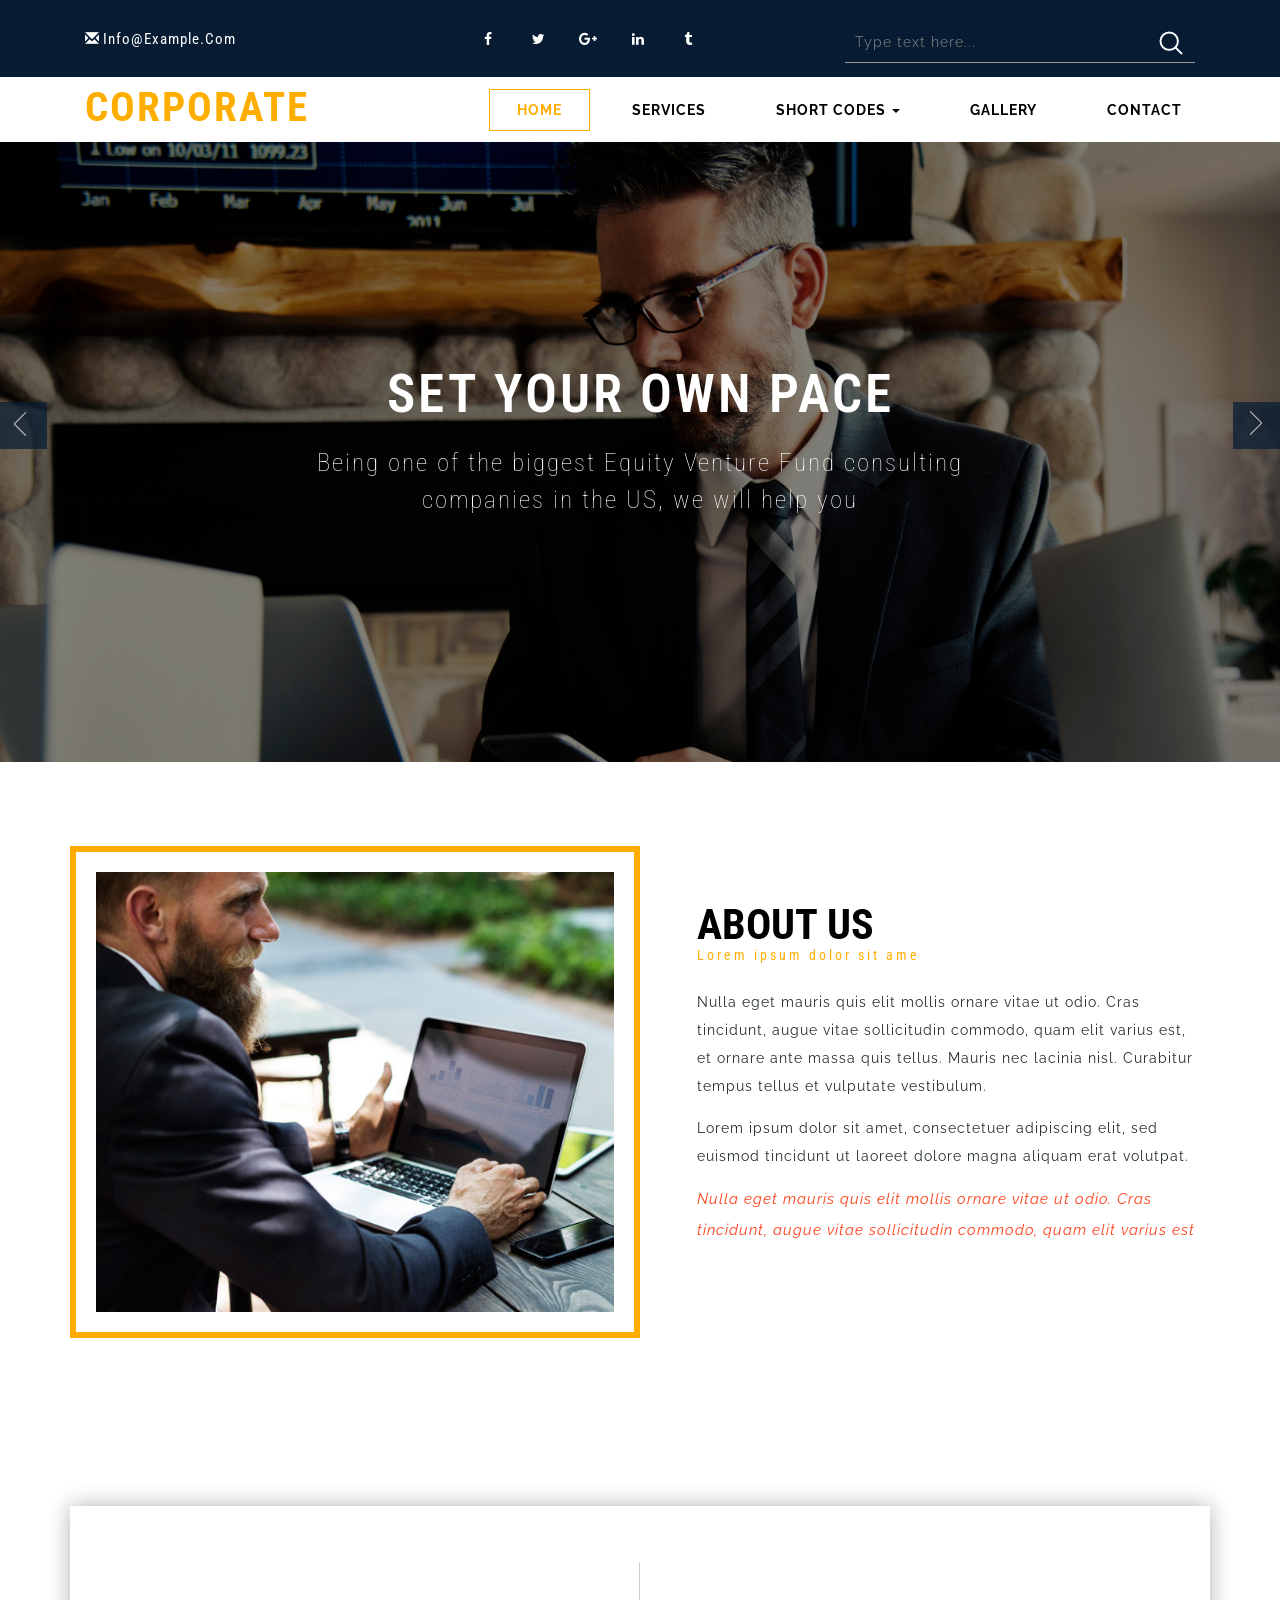
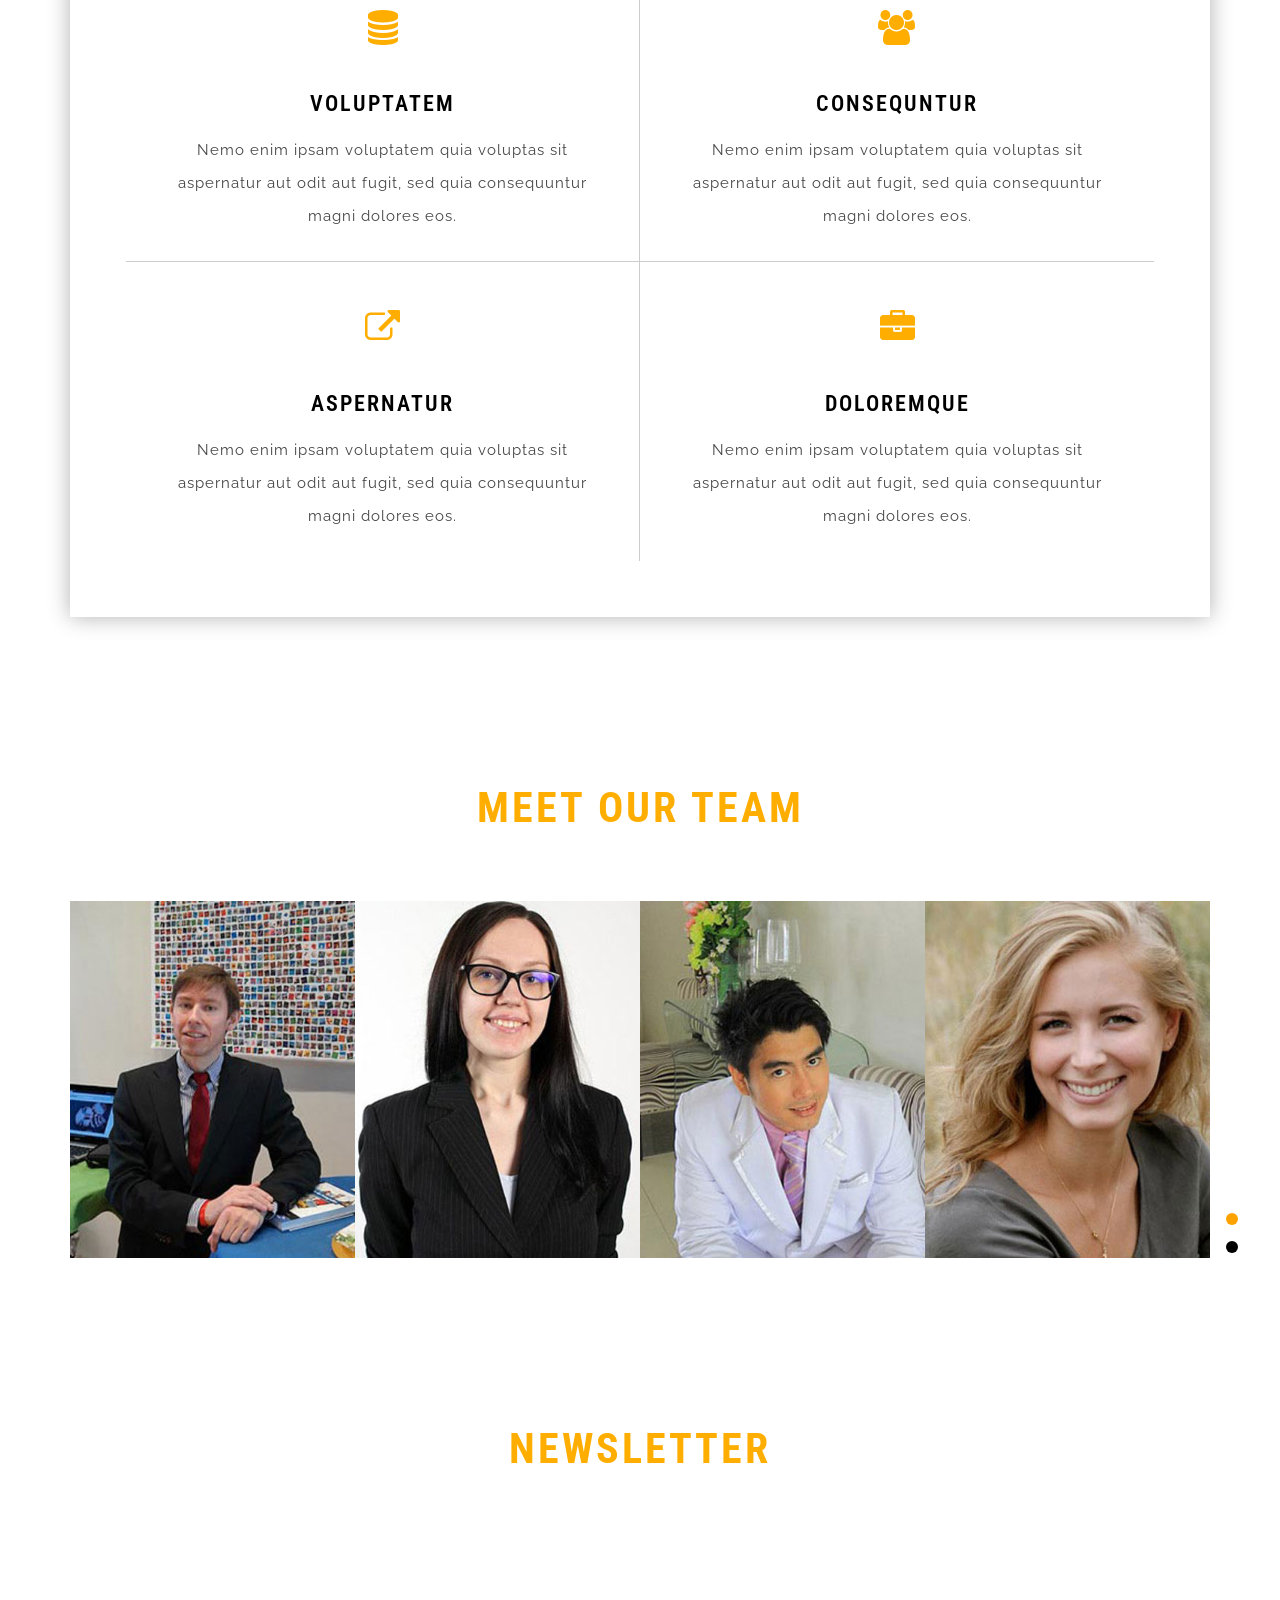
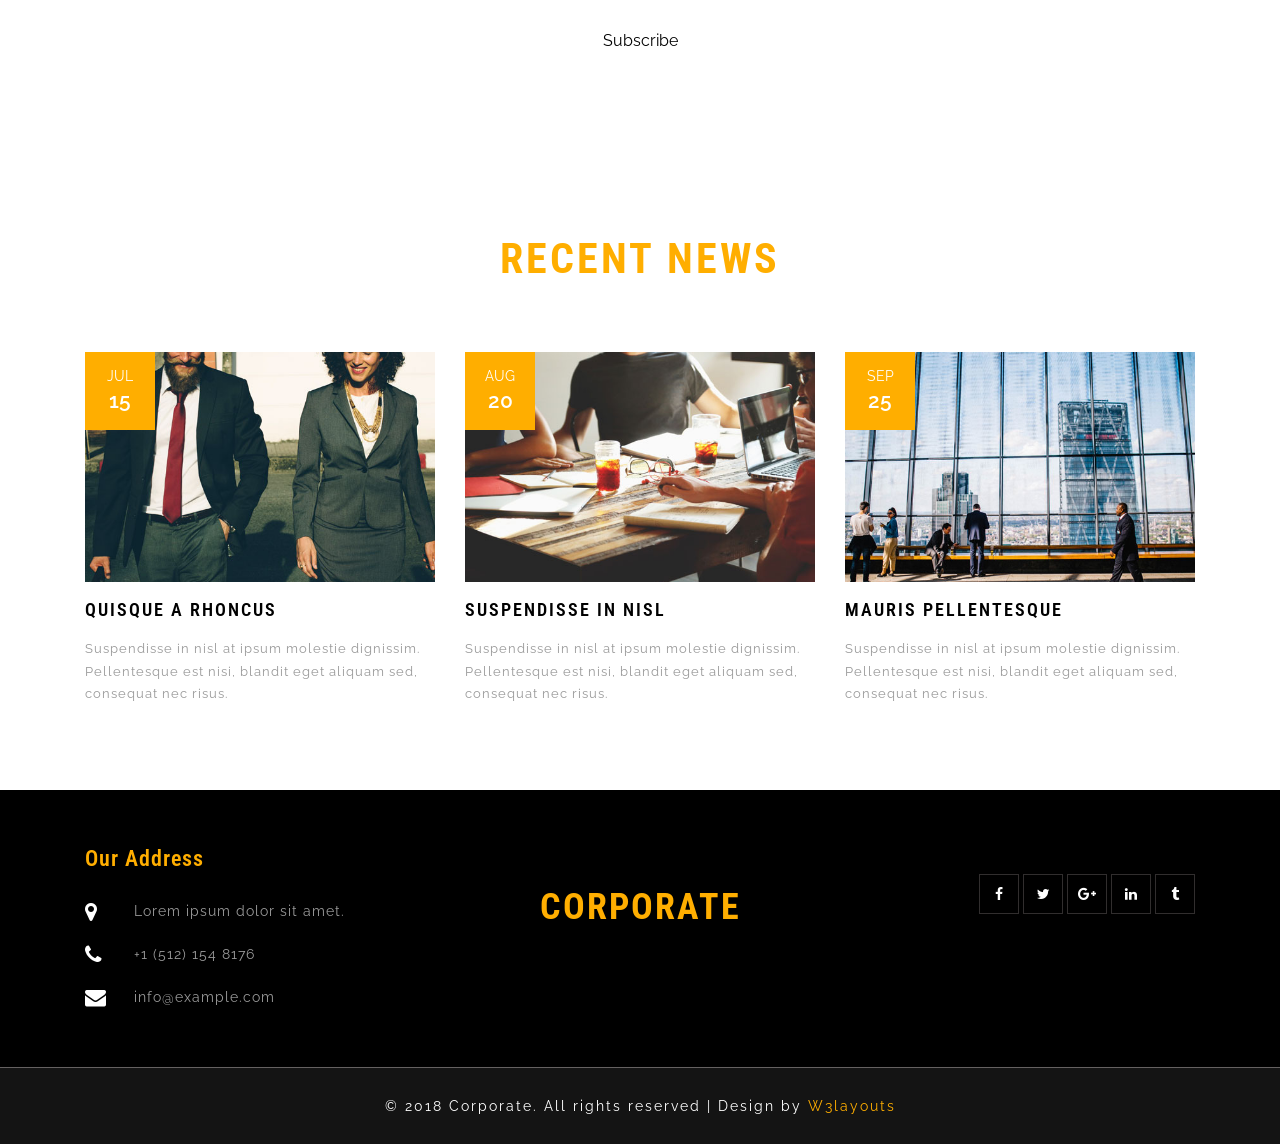
<file: 13_05_18_InventorySystem2/template/index.html>
<!--
	Author: W3layouts
	Author URL: http://w3layouts.com
	License: Creative Commons Attribution 3.0 Unported
	License URL: http://creativecommons.org/licenses/by/3.0/
-->
<!DOCTYPE html>
<html lang="en">
<head>
<title>Corporate Category Flat Bootstrap Responsive Website Template | Home :: W3layouts</title>
<!-- Meta tag Keywords -->
<meta name="viewport" content="width=device-width, initial-scale=1">
<meta http-equiv="Content-Type" content="text/html; charset=utf-8" />
<meta name="keywords" content="Corporate web template, Bootstrap Web Templates, Flat Web Templates, Android Compatible web template, Smartphone Compatible web template, free webDesigns for Nokia, Samsung, LG, SonyEricsson, Motorola web Designs" />
<script type="application/x-javascript"> addEventListener("load", function() { setTimeout(hideURLbar, 0); }, false);
function hideURLbar(){ window.scrollTo(0,1); } </script>
<!--// Meta tag Keywords -->
<!-- css files -->
<link rel="stylesheet" href="css/bootstrap.css"> <!-- Bootstrap-Core-CSS -->
<link rel="stylesheet" href="css/style.css" type="text/css" media="all" /> <!-- Style-CSS --> 
<link rel="stylesheet" href="css/font-awesome.css"> <!-- Font-Awesome-Icons-CSS -->
<!-- //css files -->
<link rel="stylesheet" href="css/owl.carousel.css" type="text/css" media="all"/>
<!-- web-fonts -->
<link href="//fonts.googleapis.com/css?family=Roboto+Condensed:300,300i,400,400i,700,700i&amp;subset=cyrillic,cyrillic-ext,greek,greek-ext,latin-ext,vietnamese" rel="stylesheet">
<link href="//fonts.googleapis.com/css?family=Raleway:100,100i,200,200i,300,300i,400,400i,500,500i,600,600i,700,700i,800,800i,900,900i&amp;subset=latin-ext" rel="stylesheet">
<!-- //web-fonts -->
</head>
<body>
<div class="main-agile">
	<!-- header -->
	<div class="header">
		<div class="container">
			<div class="col-md-4 w3l_header_right w3l-r">
				<ul>
					<li><span class="glyphicon glyphicon-envelope" aria-hidden="true"></span> <a href="mailto:info@example.com">info@example.com</a></li>
				</ul>
			</div>
			<div class="col-md-4 w3l_header_left">
				<div class="w3ls-social-icons">
					<a class="facebook" href="#"><i class="fa fa-facebook"></i></a>
					<a class="twitter" href="#"><i class="fa fa-twitter"></i></a>
					<a class="pinterest" href="#"><i class="fa fa-google-plus"></i></a>
					<a class="linkedin" href="#"><i class="fa fa-linkedin"></i></a>
					<a class="tumblr" href="#"><i class="fa fa-tumblr"></i></a>
				</div>
			</div>
			<div class="col-md-4 w3l_header_right">
				<div class="agileinfo_search">
					<form action="#" method="post">
						<input type="text" name="Search" placeholder="Type text here..." required="">
						<input type="submit" value=" ">
					</form>
				</div>
			</div>
			<div class="clearfix"> </div>
		</div>
	</div>
	<div class="header-bottom">
		<!-- navigation section -->
		<div class="w3_navigation">
			<div class="container">
				<nav class="navbar navbar-default">
					<div class="navbar-header navbar-left">
						<button type="button" class="navbar-toggle collapsed" data-toggle="collapse" data-target="#bs-example-navbar-collapse-1">
							<span class="sr-only">Toggle navigation</span>
							<span class="icon-bar"></span>
							<span class="icon-bar"></span>
							<span class="icon-bar"></span>
						</button>
						<div class="logo">
							<h1><a class="navbar-brand" href="index.html">Corporate</a></h1>
						</div>	
					</div>
					<!-- Collect the nav links, forms, and other content for toggling -->
					<div class="collapse navbar-collapse navbar-right" id="bs-example-navbar-collapse-1">
						<nav class="menu menu--miranda">
							<ul class="nav navbar-nav menu__list">
								<li class="menu__item menu__item--current"><a href="index.html" class="menu__link">Home</a></li>
								<li class="menu__item"><a href="services.html" class="menu__link">Services</a></li>
								<li class="dropdown menu__item">
									<a href="#" class="dropdown-toggle menu__link" data-toggle="dropdown">Short Codes <b class="caret"></b></a>
										<ul class="dropdown-menu agile_short_dropdown">
											<li><a href="icons.html">Icons</a></li>
											<li><a href="typography.html">Typography</a></li>
										</ul>
								</li>
								<li class="menu__item"><a href="gallery.html" class="menu__link">Gallery</a></li>
								<li class="menu__item"><a href="contact.html" class="menu__link">Contact</a></li>
							</ul>
						</nav>
					</div>
				</nav>	
				<div class="clearfix"></div>
			</div>	
		</div>
		<!-- /navigation section -->
	</div>
	<!-- //header -->
</div>
<!-- Slider -->
<div class="slider">
	<div class="callbacks_container">
		<ul class="rslides" id="slider">
			<li>
				<div class="w3layouts-banner-top w3layouts-banner-top1">
					<div class="container">
						<div class="slider-info">
							<h3>Set your own pace</h3>
							<h4>Being one of the biggest Equity Venture Fund consulting companies in the US, we will help you </h4>
							
						</div>
					</div>
				</div>
			</li>
			<li>
				<div class="w3layouts-banner-top">
					<div class="container">
						<div class="slider-info">
							<h3>Why you need an advisor</h3>
							<h4>Being one of the biggest Equity Venture Fund consulting companies in the US, we will help you </h4>
							
						</div>
					</div>
				</div>
			</li>
			<li>
				<div class="w3layouts-banner-top w3layouts-banner-top2">
					<div class="container">
						<div class="slider-info">
							<h3>Commodities are on the rise</h3>
							<h4>Being one of the biggest Equity Venture Fund consulting companies in the US, we will help you </h4>
							
						</div>
					</div>
				</div>
			</li>
		</ul>
	</div>
	<div class="clearfix"></div>
</div>
<!-- //Slider -->
	<!--about-->
<div class="about">
	<div class="container">
		<div class="about-main">
			<div class="col-md-6 about-left_w3ls_img">
				<div class="about-left1_w3ls_img">
				
				</div>
			</div>
			<div class="col-md-6 about-right_w3ls">
				  <div class="about-top_agile_its">
					<h3>About Us</h3>
					<h5>Lorem ipsum dolor sit ame</h5>
					<p>Nulla eget mauris quis elit mollis ornare vitae ut odio. Cras tincidunt, augue vitae sollicitudin commodo, quam elit varius est, et ornare ante massa quis tellus. Mauris nec lacinia nisl. Curabitur tempus tellus et vulputate vestibulum.
					<p>Lorem ipsum dolor sit amet, consectetuer adipiscing elit, sed euismod tincidunt ut laoreet dolore magna aliquam erat volutpat. </p>
					<span>Nulla eget mauris quis elit mollis ornare vitae ut odio. Cras tincidunt, augue vitae sollicitudin commodo, quam elit varius est</span>
				</div>
			</div>
	   <div class="clearfix"> </div>
    </div>
</div>
</div>
	<!-- //about -->
<!-- welcome -->
<div class="welcome all_pad wthree">
	<div class="container">
		<!--<h3 class="title">Welcome To Corporate<span></span></h3> -->
		
		<div class="wel-grids">
			<div class="col-md-6 wel-grid-one bor_one text-center wow bounceInUp" data-wow-duration="1.5s" data-wow-delay="0s">
				<div class="wel-img">
					<i class="fa fa-database" aria-hidden="true"></i>
				</div>
				<h4>voluptatem</h4>
				<p>Nemo enim ipsam voluptatem quia voluptas sit aspernatur 
				aut odit aut fugit, sed quia consequuntur magni dolores eos.</p>
			</div>
			<div class="col-md-6 wel-grid-one bor_two text-center wow bounceInUp" data-wow-duration="1.5s" data-wow-delay="0.1s">
				<div class="wel-img">
					<i class="fa fa-group icon" aria-hidden="true"></i>
				</div>
				<h4>consequntur</h4>
				<p>Nemo enim ipsam voluptatem quia voluptas sit aspernatur 
				aut odit aut fugit, sed quia consequuntur magni dolores eos.</p>
			</div>
			<div class="col-md-6 wel-grid-one bor_three text-center wow bounceInUp" data-wow-duration="1.5s" data-wow-delay="0.2s">
				<div class="wel-img">
					<i class="fa fa-external-link" aria-hidden="true"></i>
				</div>
				<h4>aspernatur</h4>
				<p>Nemo enim ipsam voluptatem quia voluptas sit aspernatur 
				aut odit aut fugit, sed quia consequuntur magni dolores eos.</p>
			</div>
			<div class="col-md-6 wel-grid-one bor_four text-center wow bounceInUp" data-wow-duration="1.5s" data-wow-delay="0.3s">
				<div class="wel-img">
					<i class="fa fa-briefcase icon" aria-hidden="true"></i>
				</div>
				<h4>doloremque </h4>
				<p>Nemo enim ipsam voluptatem quia voluptas sit aspernatur 
				aut odit aut fugit, sed quia consequuntur magni dolores eos.</p>
			</div>
			<div class="clearfix"></div>
			
		</div>
	</div>
</div>
<!-- //welcome -->
<!--team-->
<div class="team">
	<div class="w3agile-spldishes">
		<div class="container">
			
			<div class="w3-agileits-heading">
				<h3 class="title">Meet Our Team</h3> 
			</div>
			<div class="spldishes-agileinfo">
				<div class="spldishes-grids">
					<!-- Owl-Carousel -->
					<div id="owl-demo" class="owl-carousel text-center agileinfo-gallery-row">
						<div class="item g1">
							<img class="lazyOwl" src="images/t1.jpg" title="Our Team" alt=""/>
							<div class="agile-dish-caption">
								<h4>Jack Anderson</h4>
								<p>Porro</p>
								<span>Neque porro quisquam est qui dolorem Lorem ipsum dolor sit amet. </span>
								<ul class="top-links">
									<li><a href="#"><i class="fa fa-facebook"></i></a></li>
									<li><a href="#"><i class="fa fa-twitter"></i></a></li>
									<li><a href="#"><i class="fa fa-linkedin"></i></a></li>
									<li><a href="#"><i class="fa fa-google-plus"></i></a></li>
								</ul>
							</div>
						</div>
						<div class="item g1">
							<img class="lazyOwl" src="images/t2.jpg" title="Our Team" alt=""/>
							<div class="agile-dish-caption">
								<h4>Margaret Lucas</h4>
								<p>Neque</p>
								<span>Neque porro quisquam est qui dolorem Lorem ipsum dolor sit amet. </span>
								<ul class="top-links">
									<li><a href="#"><i class="fa fa-facebook"></i></a></li>
									<li><a href="#"><i class="fa fa-twitter"></i></a></li>
									<li><a href="#"><i class="fa fa-linkedin"></i></a></li>
									<li><a href="#"><i class="fa fa-google-plus"></i></a></li>
								</ul>
							</div>
						</div>
						<div class="item g1">
							<img class="lazyOwl" src="images/t3.jpg" title="Our Team" alt=""/>
							<div class="agile-dish-caption">
								<h4>Randy McDonald</h4>
								<p>Porro</p>
								<span>Neque porro quisquam est qui dolorem Lorem ipsum dolor sit amet. </span>
								<ul class="top-links">
									<li><a href="#"><i class="fa fa-facebook"></i></a></li>
									<li><a href="#"><i class="fa fa-twitter"></i></a></li>
									<li><a href="#"><i class="fa fa-linkedin"></i></a></li>
									<li><a href="#"><i class="fa fa-google-plus"></i></a></li>
								</ul>
							</div>
						</div>
						<div class="item g1">
							<img class="lazyOwl" src="images/t4.jpg" title="Our Team" alt=""/>
							<div class="agile-dish-caption">
								<h4>Jason Carlson</h4>
								<p>Neque</p>
								<span>Neque porro quisquam est qui dolorem Lorem ipsum dolor sit amet. </span>
								<ul class="top-links">
									<li><a href="#"><i class="fa fa-facebook"></i></a></li>
									<li><a href="#"><i class="fa fa-twitter"></i></a></li>
									<li><a href="#"><i class="fa fa-linkedin"></i></a></li>
									<li><a href="#"><i class="fa fa-google-plus"></i></a></li>
								</ul>
							</div>
						</div>
						<div class="item g1">
							<img class="lazyOwl" src="images/t2.jpg" title="Our Team" alt=""/>
							<div class="agile-dish-caption">
								<h4>Nicholas Doe</h4>
								<p>Porro</p>
								<span>Neque porro quisquam est qui dolorem Lorem ipsum dolor sit amet. </span>
								<ul class="top-links">
									<li><a href="#"><i class="fa fa-facebook"></i></a></li>
									<li><a href="#"><i class="fa fa-twitter"></i></a></li>
									<li><a href="#"><i class="fa fa-linkedin"></i></a></li>
									<li><a href="#"><i class="fa fa-google-plus"></i></a></li>
								</ul>
							</div>
						</div> 
						<div class="item g1">
							<img class="lazyOwl" src="images/t1.jpg" title="Our Team" alt=""/>
							<div class="agile-dish-caption">
								<h4>Debra Lucas</h4>
								<p>Neque</p>
								<span>Neque porro quisquam est qui dolorem Lorem ipsum dolor sit amet. </span>
								<ul class="top-links">
									<li><a href="#"><i class="fa fa-facebook"></i></a></li>
									<li><a href="#"><i class="fa fa-twitter"></i></a></li>
									<li><a href="#"><i class="fa fa-linkedin"></i></a></li>
									<li><a href="#"><i class="fa fa-google-plus"></i></a></li>
								</ul>
							</div>
						</div>
					</div> 
				</div>  
				<div class="clearfix"> </div>
			</div>
		</div>
	</div>
</div>
<!--//team-->

<!-- subscribe section --> 
<div class="subscribe"> 
	<div class="container"> 
		<div class="w3-agileits-heading">
				<h3 class="title">Newsletter</h3> 
			</div>
		<div class="heading">
		<form action="#" method="post"> 
			<input type="email" name="email" placeholder="Enter your email..." required="">
			<input type="submit" value="Subscribe">
		</form>
		</div>
	</div>
</div>
<!-- //subscribe section -->
<!-- news -->
	<div class="posts">
		<div class="container">
			<div class="w3-agileits-heading">
				<h3 class="title">Recent News</h3> 
			</div>
			<div class="posts-grids">
				<div class="col-md-4 w3-agile-post-grids">
					<div class="w3-agile-post-img">
						<a href="#" data-toggle="modal" data-target="#myModal">
							<ul>
								<li>JUL</li>
								<li>15</li>
							</ul>
						</a>
					</div>
					<div class="w3-agile-post-info">
						<h4><a href="#" data-toggle="modal" data-target="#myModal">Quisque a rhoncus </a></h4>
						<p>Suspendisse in nisl at ipsum molestie dignissim. Pellentesque est nisi, blandit eget aliquam sed, consequat nec risus.</p>
					</div>
				</div>
				<div class="col-md-4 w3-agile-post-grids">
					<div class="w3-agile-post-img w3-agile-post-img1">
						<a href="#" data-toggle="modal" data-target="#myModal11">
							<ul>
								<li>AUG</li>
								<li>20</li>
							</ul>
						</a>
					</div>
					<div class="w3-agile-post-info">
						<h4><a href="#" data-toggle="modal" data-target="#myModal">Suspendisse in nisl </a></h4>
						<p>Suspendisse in nisl at ipsum molestie dignissim. Pellentesque est nisi, blandit eget aliquam sed, consequat nec risus.</p>
					</div>
				</div>
				<div class="col-md-4 w3-agile-post-grids">
					<div class="w3-agile-post-img w3-agile-post-img2">
						<a href="#" data-toggle="modal" data-target="#myModal22">
							<ul>
								<li>SEP</li>
								<li>25</li>
							</ul>
						</a>
					</div>
					<div class="w3-agile-post-info">
						<h4><a href="#" data-toggle="modal" data-target="#myModal">Mauris pellentesque </a></h4>
						<p>Suspendisse in nisl at ipsum molestie dignissim. Pellentesque est nisi, blandit eget aliquam sed, consequat nec risus.</p>
					</div>
				</div>
				<div class="clearfix"> </div>
			</div>
		</div>
	</div>
<!-- //news -->
<!-- Footer -->
<div class="footer w3ls">
	<div class="footer-2 w3ls">
		<div class="container">
			<div class="footer-main">
				<div class="footer-top">
					<div class="col-md-4 ftr-grid fg2">
						<h3>Our Address</h3>
						<div class="ftr-address">
							<div class="local">
								<i class="fa fa-map-marker" aria-hidden="true"></i>
							</div>
							<div class="ftr-text">
								<p>Lorem ipsum dolor sit amet.</p>
							</div>
							<div class="clearfix"> </div>
						</div>
						<div class="ftr-address">
							<div class="local">
								<i class="fa fa-phone" aria-hidden="true"></i>
							</div>
							<div class="ftr-text">
								<p>+1 (512) 154 8176</p>
							</div>
							<div class="clearfix"> </div>
						</div>
						<div class="ftr-address">
							<div class="local">
								<i class="fa fa-envelope" aria-hidden="true"></i>
							</div>
							<div class="ftr-text">
								<p><a href="mailto:info@example.com">info@example.com</a></p>
							</div>
							<div class="clearfix"> </div>
						</div>
					</div>
					<div class="col-md-4 ftr-grid">
						<div class="logo-fo">
							<h2><a href="index.html">Corporate</a></h2>
						</div>
					</div>
					<div class="col-md-4 w3l_header_left-2">
						<div class="w3ls-social-icons-2">
							<a class="facebook" href="#"><i class="fa fa-facebook"></i></a>
							<a class="twitter" href="#"><i class="fa fa-twitter"></i></a>
							<a class="pinterest" href="#"><i class="fa fa-google-plus"></i></a>
							<a class="linkedin" href="#"><i class="fa fa-linkedin"></i></a>
							<a class="tumblr" href="#"><i class="fa fa-tumblr"></i></a>
						</div>
					</div>
					<div class="clearfix"> </div>
				</div>
			</div>
		</div>
	</div>
	<div class="copyrights">
		<p>&copy; 2018 Corporate. All rights reserved | Design by <a href="http://w3layouts.com">W3layouts</a></p>
	</div>	
</div>
<!-- //Footer -->
<!-- js-scripts -->					
<!-- js -->
	<script type="text/javascript" src="js/jquery-2.1.4.min.js"></script>
	<script type="text/javascript" src="js/bootstrap.js"></script> <!-- Necessary-JavaScript-File-For-Bootstrap --> 
<!-- //js -->	
<!-- Baneer-js -->
	<script src="js/responsiveslides.min.js"></script>
	<script>
		$(function () {
			$("#slider").responsiveSlides({
				auto: true,
				pager:false,
				nav: true,
				speed: 1000,
				namespace: "callbacks",
				before: function () {
					$('.events').append("<li>before event fired.</li>");
				},
				after: function () {
					$('.events').append("<li>after event fired.</li>");
				}
			});
		});
	</script>
<!-- //Baneer-js --> 
<!-- start-smoth-scrolling -->
<script type="text/javascript" src="js/move-top.js"></script>
<script type="text/javascript" src="js/easing.js"></script>
<script type="text/javascript">
	jQuery(document).ready(function($) {
		$(".scroll").click(function(event){		
			event.preventDefault();
			$('html,body').animate({scrollTop:$(this.hash).offset().top},1000);
		});
	});
</script>
<!-- start-smoth-scrolling -->
<!-- //js-scripts -->
<!-- Owl-Carousel-JavaScript -->
	<script src="js/owl.carousel.js"></script>
	<script>
		$(document).ready(function() {
			$("#owl-demo").owlCarousel ({
				items : 4,
				lazyLoad : true,
				autoPlay : true,
				pagination : true,
			});
		});
	</script>
	<!-- //Owl-Carousel-JavaScript -->  

</body>
</html>
</file>
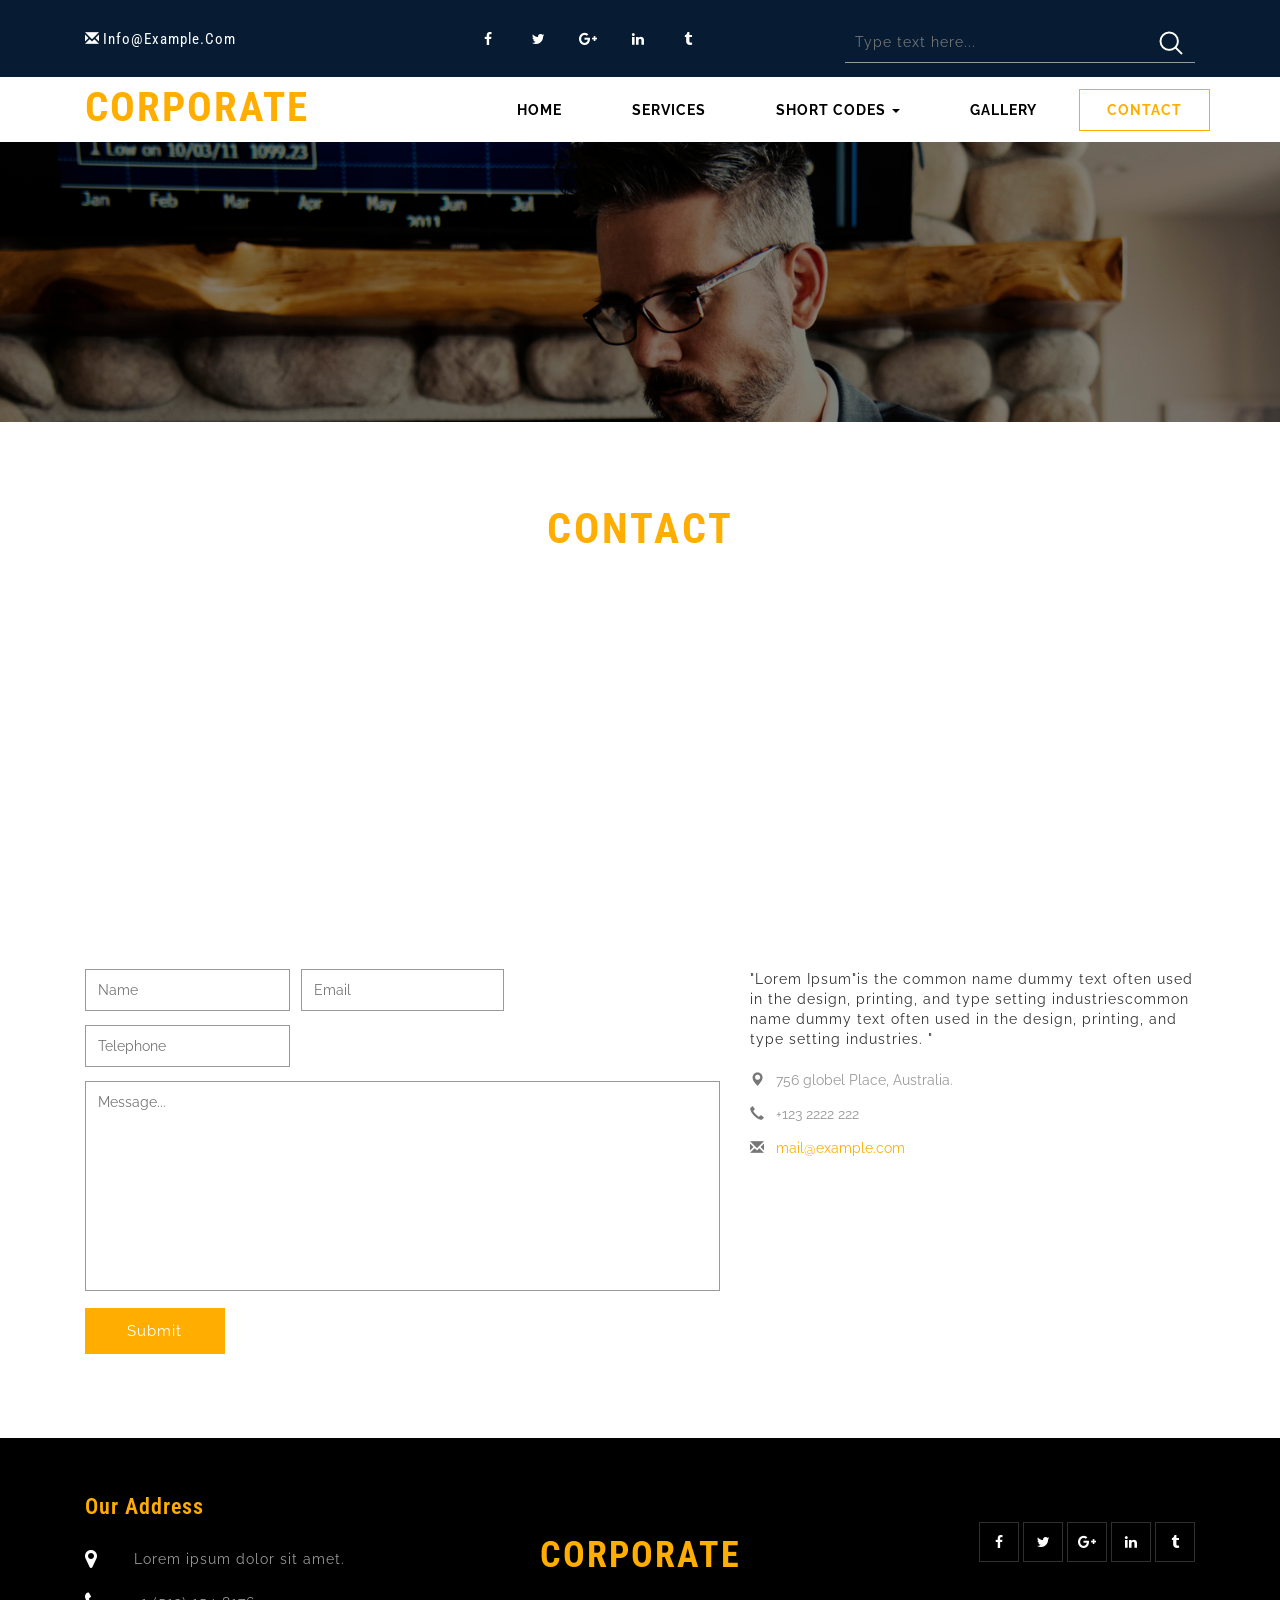
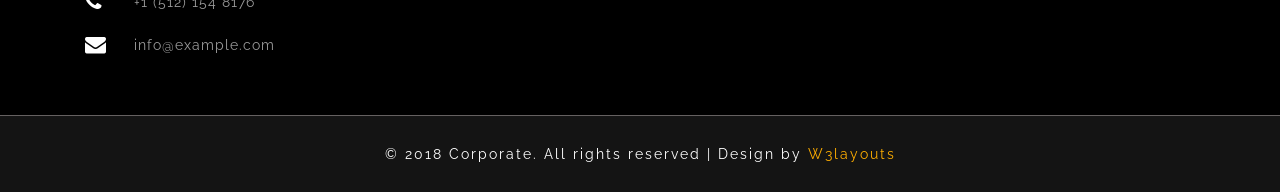
<file: 13_05_18_InventorySystem2/template/contact.html>
<!--
	Author: W3layouts
	Author URL: http://w3layouts.com
	License: Creative Commons Attribution 3.0 Unported
	License URL: http://creativecommons.org/licenses/by/3.0/
-->
<!DOCTYPE html>
<html lang="en">
<head>
<title>Corporate Category Flat Bootstrap Responsive Website Template | Contact :: W3layouts</title>
<!-- Meta tag Keywords -->
<meta name="viewport" content="width=device-width, initial-scale=1">
<meta http-equiv="Content-Type" content="text/html; charset=utf-8" />
<meta name="keywords" content="Corporate web template, Bootstrap Web Templates, Flat Web Templates, Android Compatible web template, Smartphone Compatible web template, free webDesigns for Nokia, Samsung, LG, SonyEricsson, Motorola web Designs" />
<script type="application/x-javascript"> addEventListener("load", function() { setTimeout(hideURLbar, 0); }, false);
function hideURLbar(){ window.scrollTo(0,1); } </script>
<!--// Meta tag Keywords -->
<!-- css files -->
<link rel="stylesheet" href="css/bootstrap.css"> <!-- Bootstrap-Core-CSS -->
<link rel="stylesheet" href="css/style.css" type="text/css" media="all" /> <!-- Style-CSS --> 
<link rel="stylesheet" href="css/font-awesome.css"> <!-- Font-Awesome-Icons-CSS -->
<!-- //css files -->
<!-- web-fonts -->
<link href="//fonts.googleapis.com/css?family=Roboto+Condensed:300,300i,400,400i,700,700i&amp;subset=cyrillic,cyrillic-ext,greek,greek-ext,latin-ext,vietnamese" rel="stylesheet">
<link href="//fonts.googleapis.com/css?family=Raleway:100,100i,200,200i,300,300i,400,400i,500,500i,600,600i,700,700i,800,800i,900,900i&amp;subset=latin-ext" rel="stylesheet">
<!-- //web-fonts -->
</head>
<body>
<div class="main-agile">
	<!-- header -->
	<div class="header">
		<div class="container">
			<div class="col-md-4 w3l_header_right w3l-r">
				<ul>
					<li><span class="glyphicon glyphicon-envelope" aria-hidden="true"></span> <a href="mailto:info@example.com">info@example.com</a></li>
				</ul>
			</div>
			<div class="col-md-4 w3l_header_left">
				<div class="w3ls-social-icons">
					<a class="facebook" href="#"><i class="fa fa-facebook"></i></a>
					<a class="twitter" href="#"><i class="fa fa-twitter"></i></a>
					<a class="pinterest" href="#"><i class="fa fa-google-plus"></i></a>
					<a class="linkedin" href="#"><i class="fa fa-linkedin"></i></a>
					<a class="tumblr" href="#"><i class="fa fa-tumblr"></i></a>
				</div>
			</div>
			<div class="col-md-4 w3l_header_right">
				<div class="agileinfo_search">
					<form action="#" method="post">
						<input type="text" name="Search" placeholder="Type text here..." required="">
						<input type="submit" value=" ">
					</form>
				</div>
			</div>
			<div class="clearfix"> </div>
		</div>
	</div>
	<div class="header-bottom">
		<!-- navigation section -->
		<div class="w3_navigation">
			<div class="container">
				<nav class="navbar navbar-default">
					<div class="navbar-header navbar-left">
						<button type="button" class="navbar-toggle collapsed" data-toggle="collapse" data-target="#bs-example-navbar-collapse-1">
							<span class="sr-only">Toggle navigation</span>
							<span class="icon-bar"></span>
							<span class="icon-bar"></span>
							<span class="icon-bar"></span>
						</button>
						<div class="logo">
							<h1><a class="navbar-brand" href="index.html">Corporate</a></h1>
						</div>	
					</div>
					<!-- Collect the nav links, forms, and other content for toggling -->
					<div class="collapse navbar-collapse navbar-right" id="bs-example-navbar-collapse-1">
						<nav class="menu menu--miranda">
							<ul class="nav navbar-nav menu__list">
								<li class="menu__item"><a href="index.html" class="menu__link">Home</a></li>
								<li class="menu__item"><a href="services.html" class="menu__link">Services</a></li>
								<li class="dropdown menu__item">
									<a href="#" class="dropdown-toggle menu__link" data-toggle="dropdown">Short Codes <b class="caret"></b></a>
										<ul class="dropdown-menu agile_short_dropdown">
											<li><a href="icons.html">Icons</a></li>
											<li><a href="typography.html">Typography</a></li>
										</ul>
								</li>
								<li class="menu__item"><a href="gallery.html" class="menu__link">Gallery</a></li>
								<li class="menu__item menu__item--current"><a href="contact.html" class="menu__link">Contact</a></li>
							</ul>
						</nav>
					</div>
				</nav>	
				<div class="clearfix"></div>
			</div>	
		</div>
		<!-- /navigation section -->
	</div>
	<!-- //header -->
</div>
<!-- Slider -->
<div class="banner">
</div>
<!-- contact -->
	<div class="contact">
		<div class="container"> 
			<div class="w3-agileits-heading">
				<h3 class="title">Contact</h3> 
			</div>		
			<div class="map"> 
				<iframe src="https://www.google.com/maps/embed?pb=!1m18!1m12!1m3!1d4376542.827441857!2d133.94238155277205!3d-25.73870281693212!2m3!1f0!2f0!3f0!3m2!1i1024!2i768!4f13.1!3m3!1m2!1s0x2b2bfd076787c5df%3A0x538267a1955b1352!2sAustralia!5e0!3m2!1sen!2sin!4v1439377130002" allowfullscreen></iframe>
			</div> 
			<div class="contact-agileinfo"> 
				<div class="col-md-7 contact-right">				
					<form action="#" method="post"> 
						<input type="text" name="Name" placeholder="Name" required="">
						<input type="email" name="Email" placeholder="Email" required=""> 
						<input type="text" name="Telephone" placeholder="Telephone" required="">
						<textarea name="Message" placeholder="Message..." required=""></textarea>
						<input type="submit" value="Submit" >
					</form>
				</div>
				<div class="col-md-5 contact-left">
					<p>"Lorem Ipsum"is the common name dummy text often used in the design, printing, and type setting industriescommon name dummy text often used in the design, printing, and type setting industries. "</p>
					<ul>
						<li><span class="glyphicon glyphicon-map-marker" aria-hidden="true"></span>
							756 globel Place, Australia.
						</li>					
						<li><span class="glyphicon glyphicon-earphone" aria-hidden="true"></span>
							+123 2222 222
						</li>
						<li><span class="glyphicon glyphicon-envelope" aria-hidden="true"></span>
							<a href="mailto:example@mail.com">mail@example.com</a>
						</li>
					</ul>
				</div>						
				<div class="clearfix"> </div>  
			</div>			
		</div>			
	</div>
	<!-- //contact -->  

<!-- Footer -->
<div class="footer w3ls">
	<div class="footer-2 w3ls">
		<div class="container">
			<div class="footer-main">
				<div class="footer-top">
					<div class="col-md-4 ftr-grid fg2">
						<h3>Our Address</h3>
						<div class="ftr-address">
							<div class="local">
								<i class="fa fa-map-marker" aria-hidden="true"></i>
							</div>
							<div class="ftr-text">
								<p>Lorem ipsum dolor sit amet.</p>
							</div>
							<div class="clearfix"> </div>
						</div>
						<div class="ftr-address">
							<div class="local">
								<i class="fa fa-phone" aria-hidden="true"></i>
							</div>
							<div class="ftr-text">
								<p>+1 (512) 154 8176</p>
							</div>
							<div class="clearfix"> </div>
						</div>
						<div class="ftr-address">
							<div class="local">
								<i class="fa fa-envelope" aria-hidden="true"></i>
							</div>
							<div class="ftr-text">
								<p><a href="mailto:info@example.com">info@example.com</a></p>
							</div>
							<div class="clearfix"> </div>
						</div>
					</div>
					<div class="col-md-4 ftr-grid">
						<div class="logo-fo">
							<h2><a href="index.html">Corporate</a></h2>
						</div>
					</div>
					<div class="col-md-4 w3l_header_left-2">
						<div class="w3ls-social-icons-2">
							<a class="facebook" href="#"><i class="fa fa-facebook"></i></a>
							<a class="twitter" href="#"><i class="fa fa-twitter"></i></a>
							<a class="pinterest" href="#"><i class="fa fa-google-plus"></i></a>
							<a class="linkedin" href="#"><i class="fa fa-linkedin"></i></a>
							<a class="tumblr" href="#"><i class="fa fa-tumblr"></i></a>
						</div>
					</div>
					<div class="clearfix"> </div>
				</div>
			</div>
		</div>
	</div>
	<div class="copyrights">
		<p>&copy; 2018 Corporate. All rights reserved | Design by <a href="http://w3layouts.com">W3layouts</a></p>
	</div>	
</div>
<!-- //Footer -->
<!-- js-scripts -->					
<!-- js -->
	<script type="text/javascript" src="js/jquery-2.1.4.min.js"></script>
	<script type="text/javascript" src="js/bootstrap.js"></script> <!-- Necessary-JavaScript-File-For-Bootstrap --> 
<!-- //js -->	
<!-- start-smoth-scrolling -->
<script type="text/javascript" src="js/move-top.js"></script>
<script type="text/javascript" src="js/easing.js"></script>
<script type="text/javascript">
	jQuery(document).ready(function($) {
		$(".scroll").click(function(event){		
			event.preventDefault();
			$('html,body').animate({scrollTop:$(this.hash).offset().top},1000);
		});
	});
</script>
<!-- start-smoth-scrolling -->
<!-- //js-scripts -->
</body>
</html>
</file>
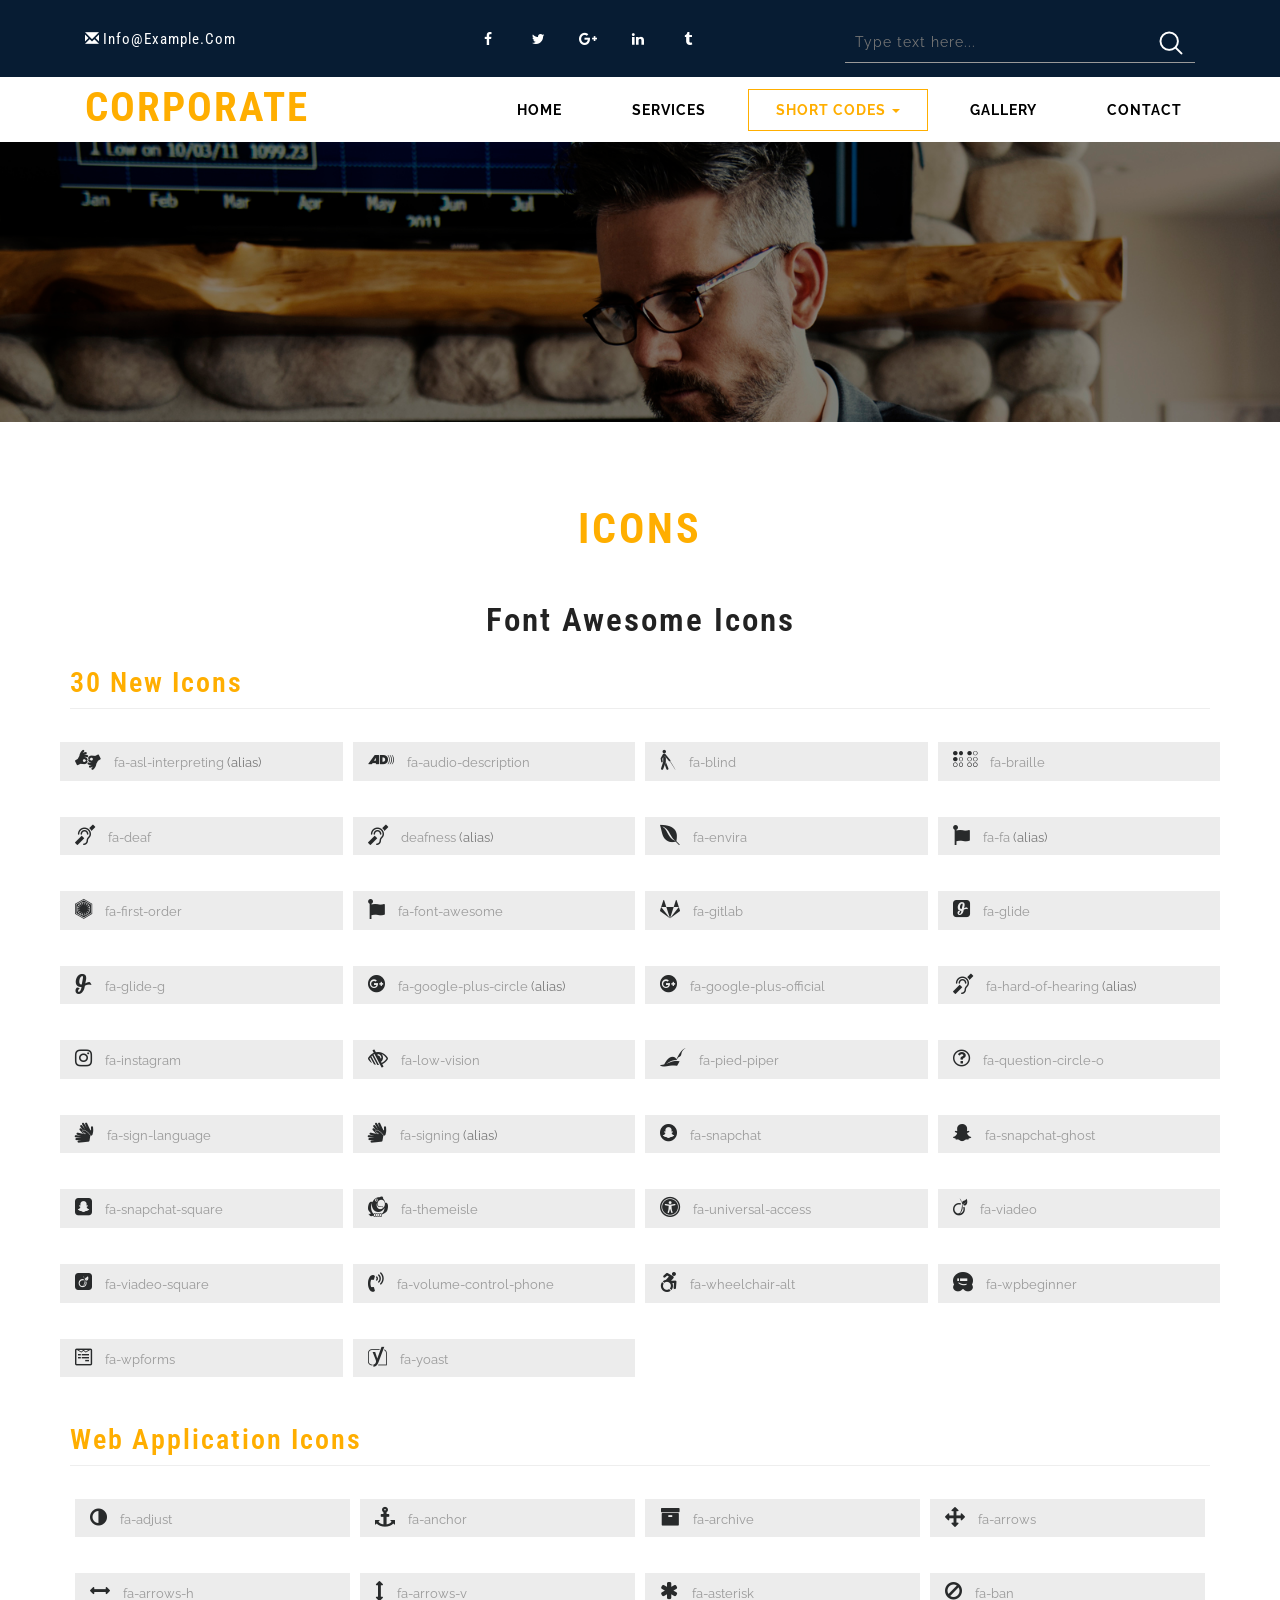
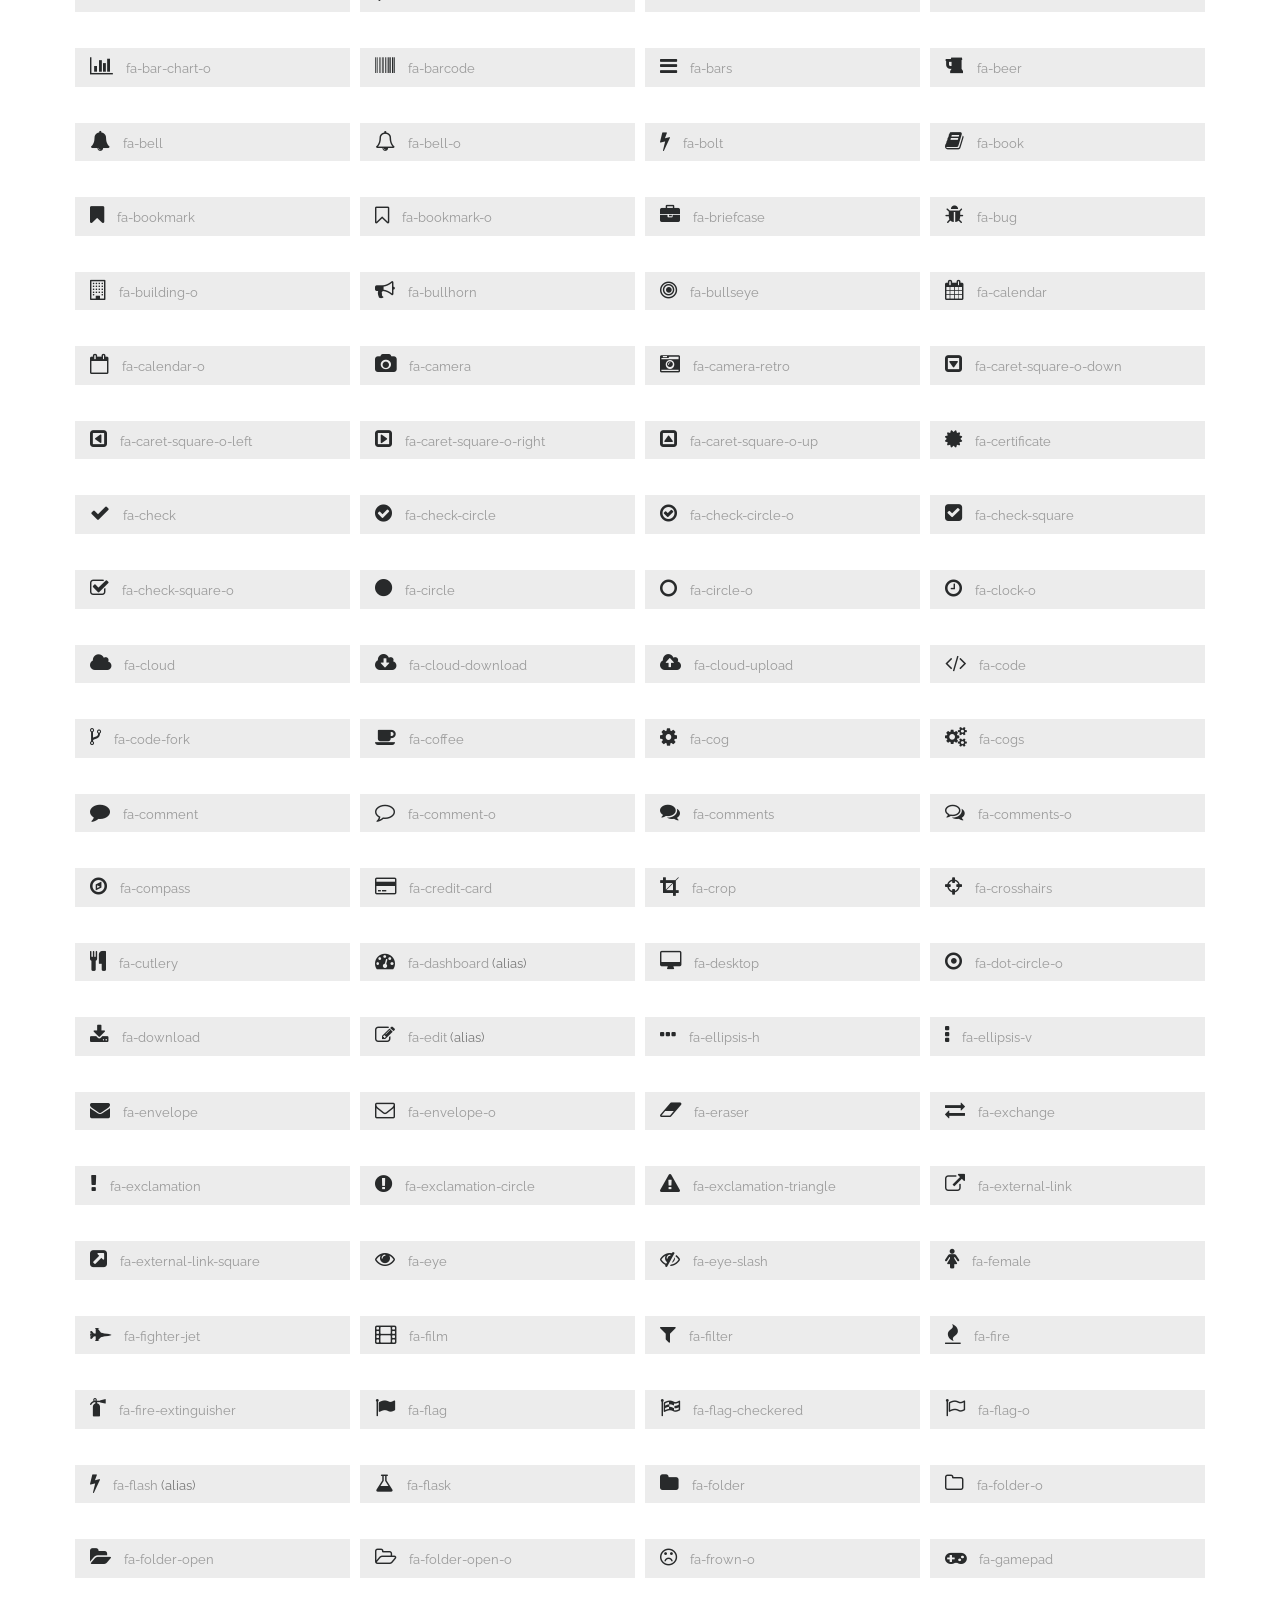
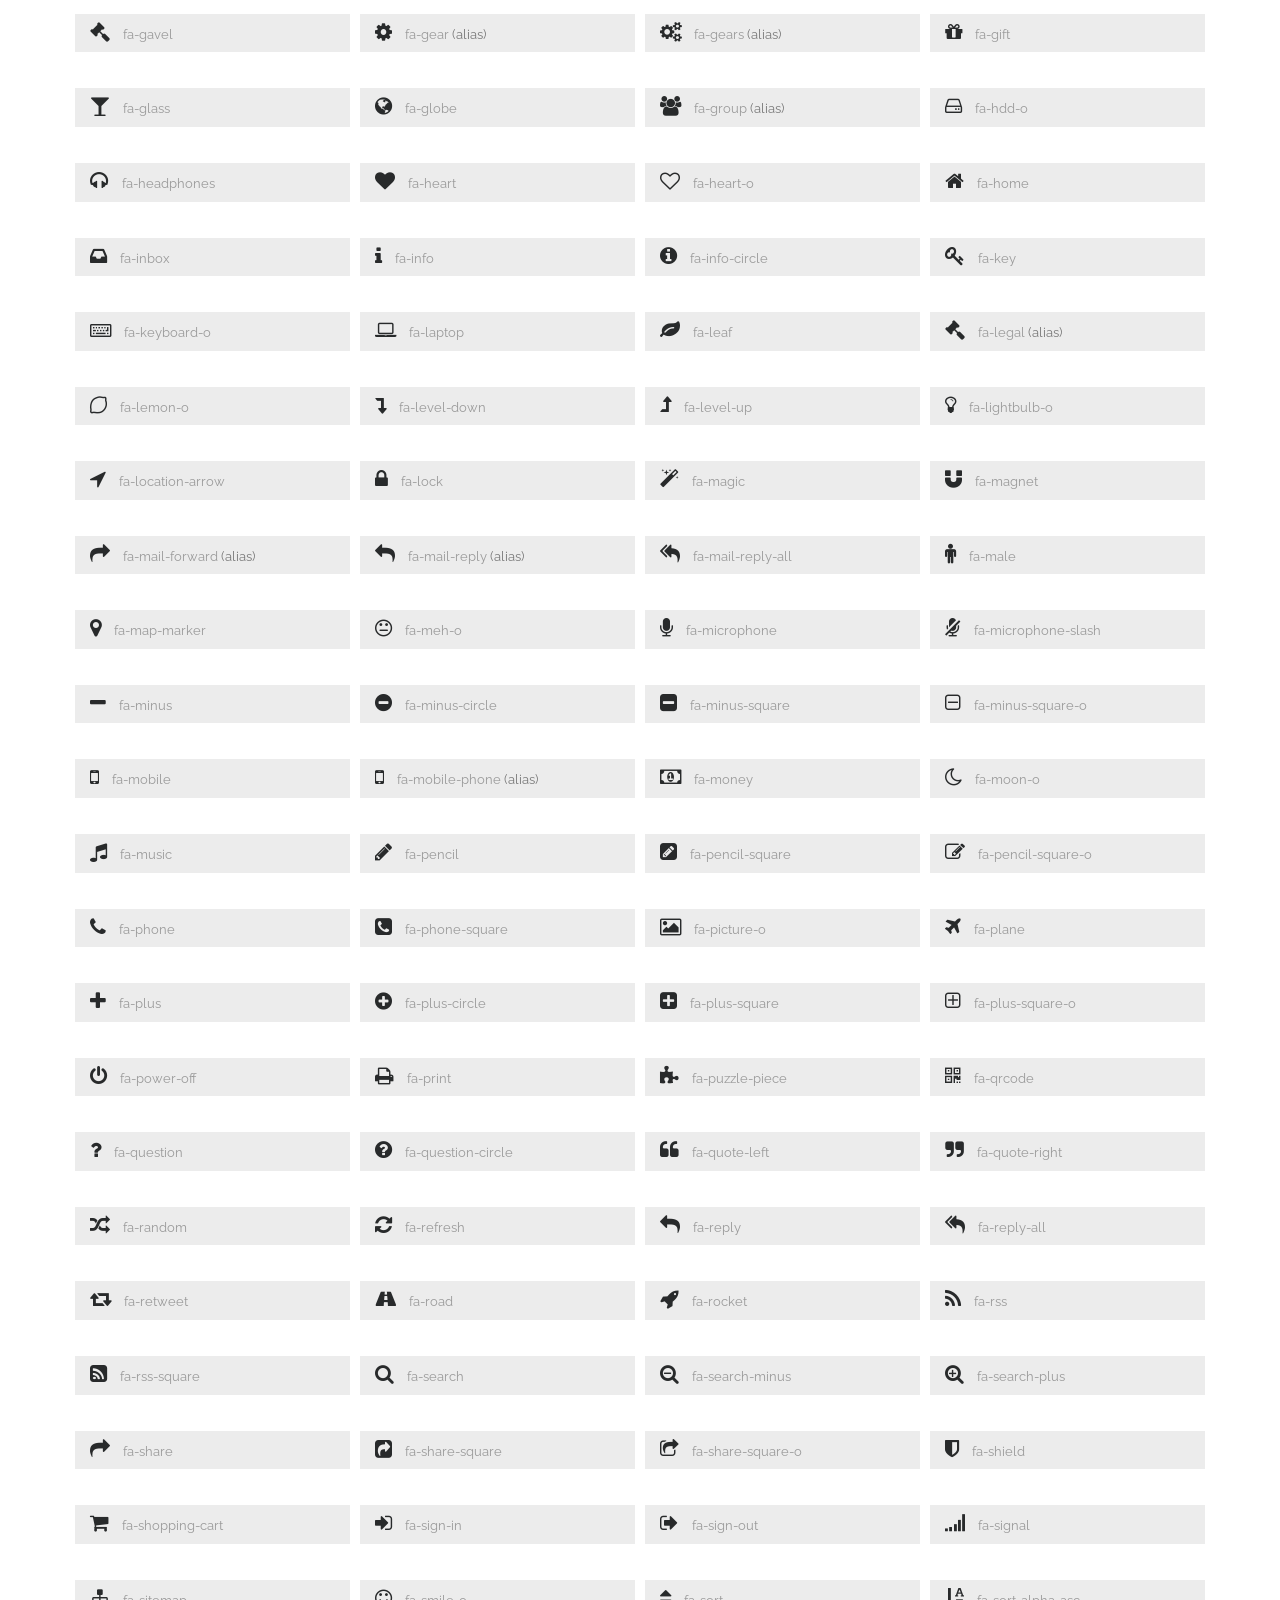
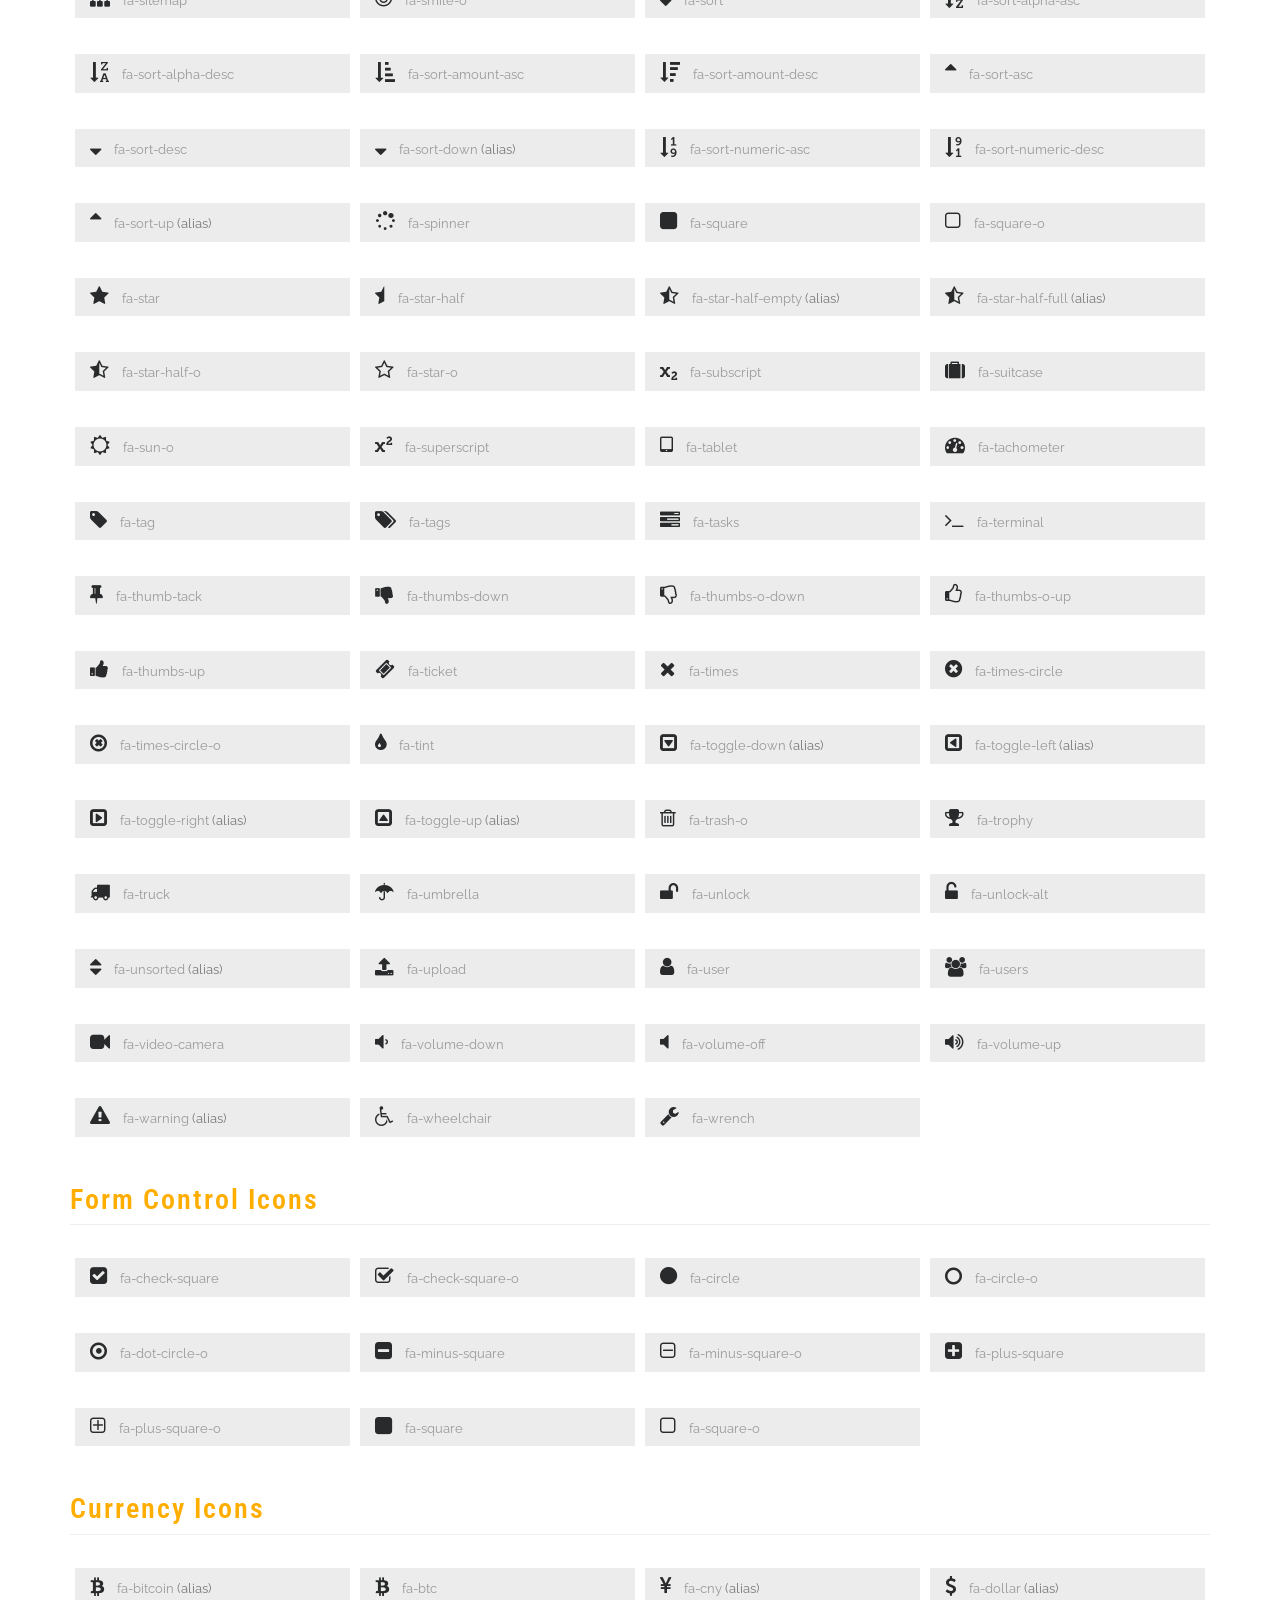
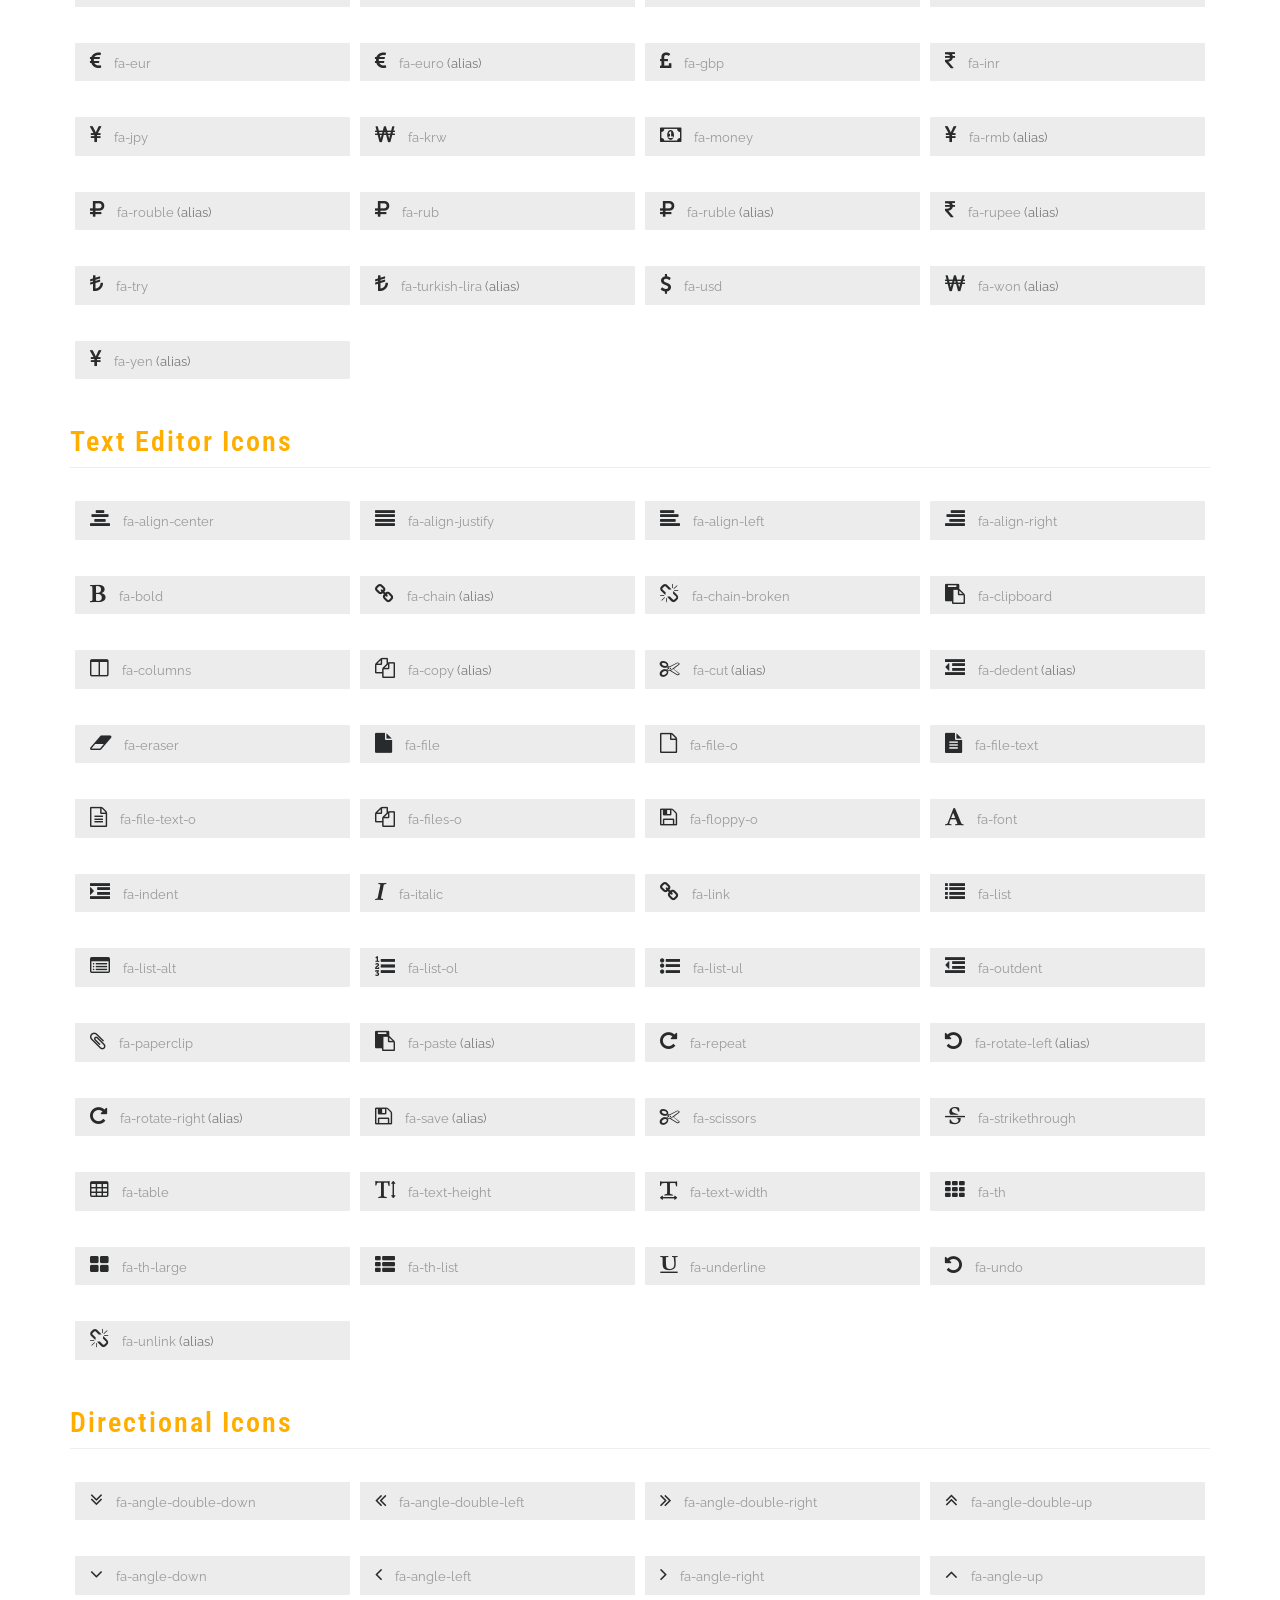
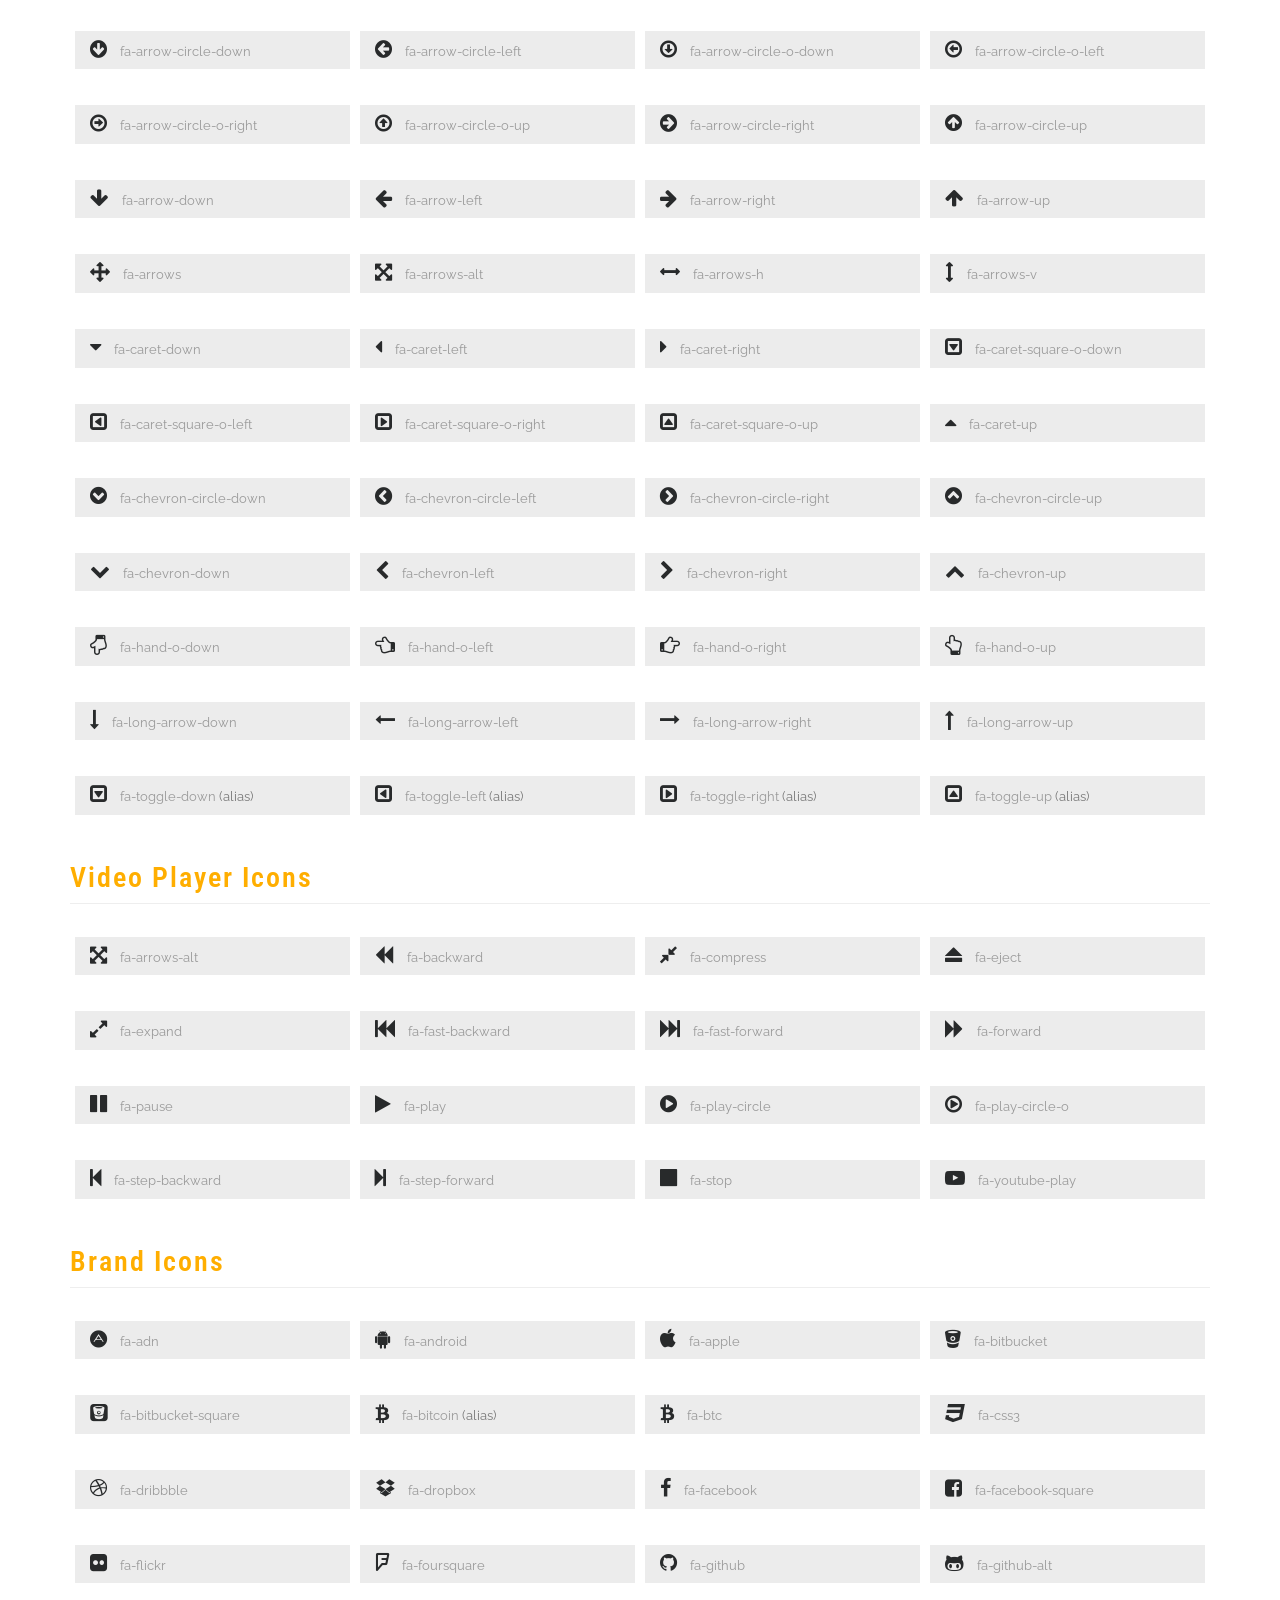
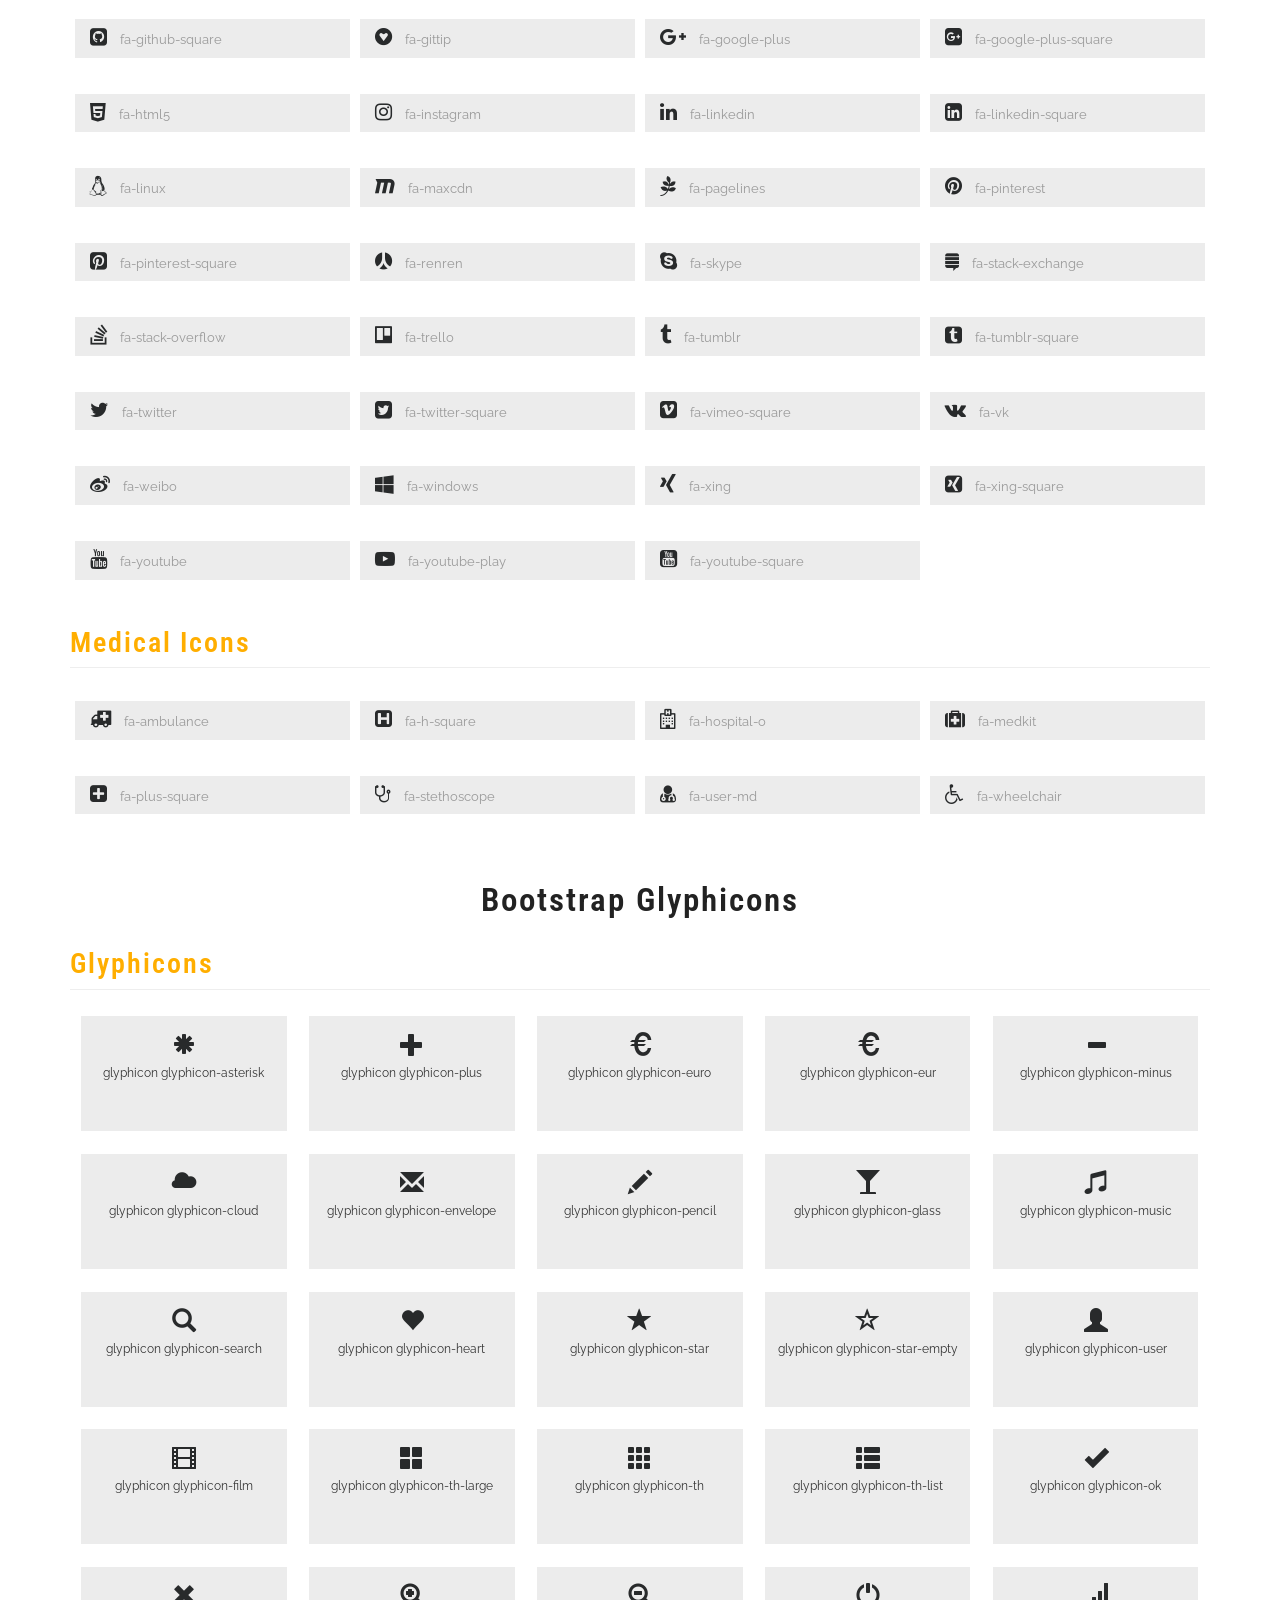
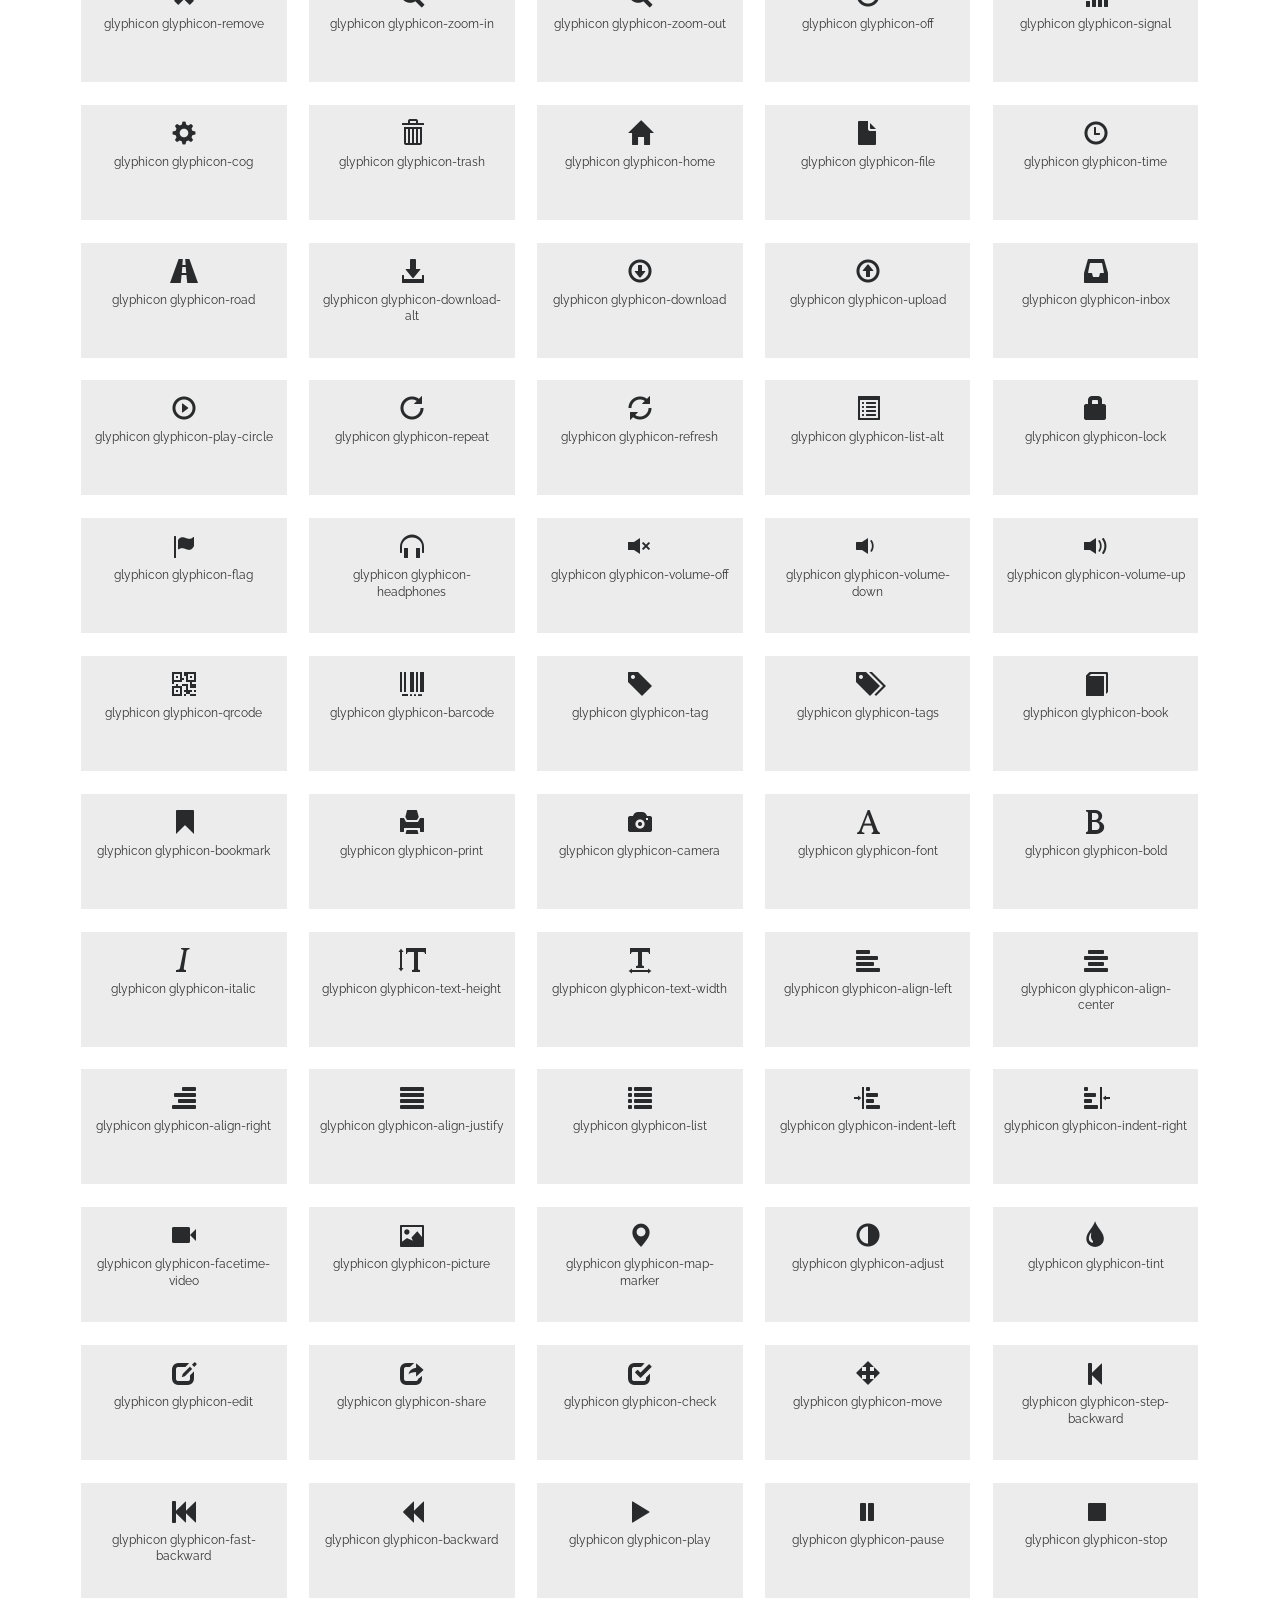
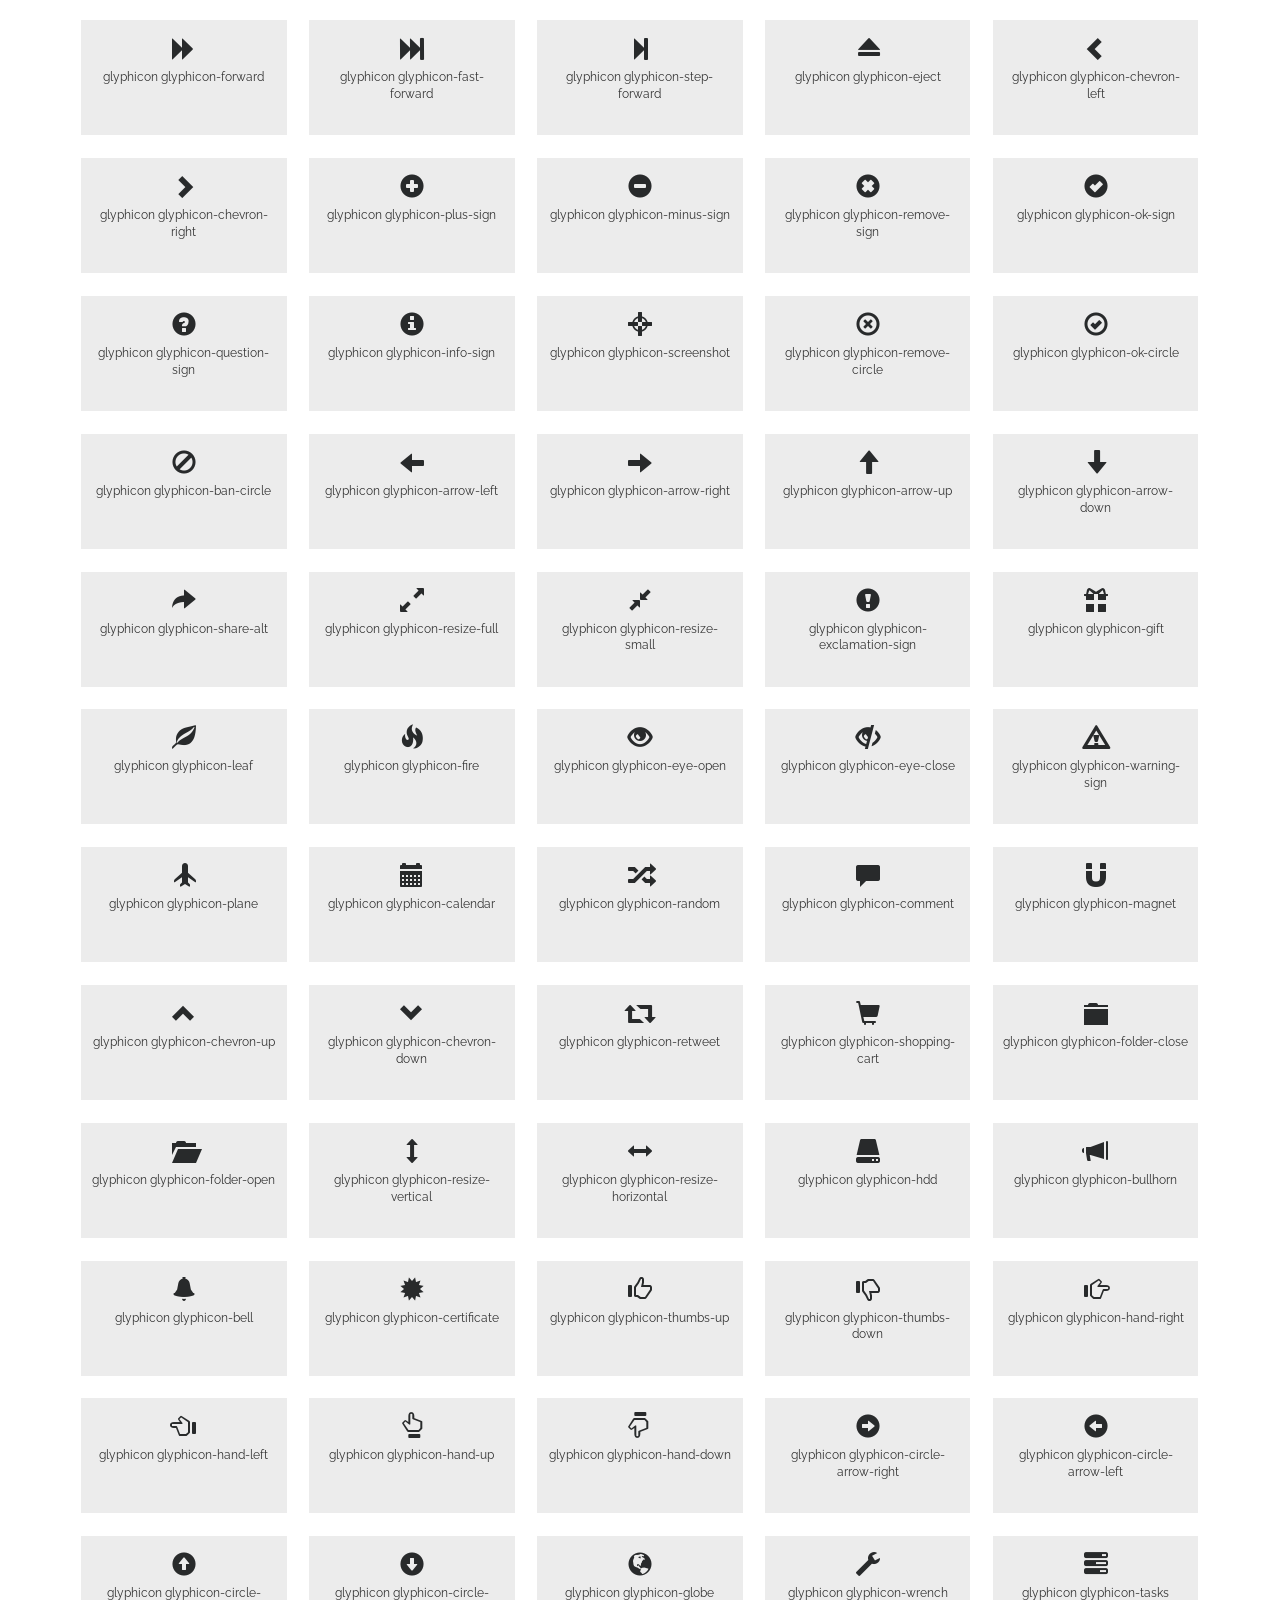
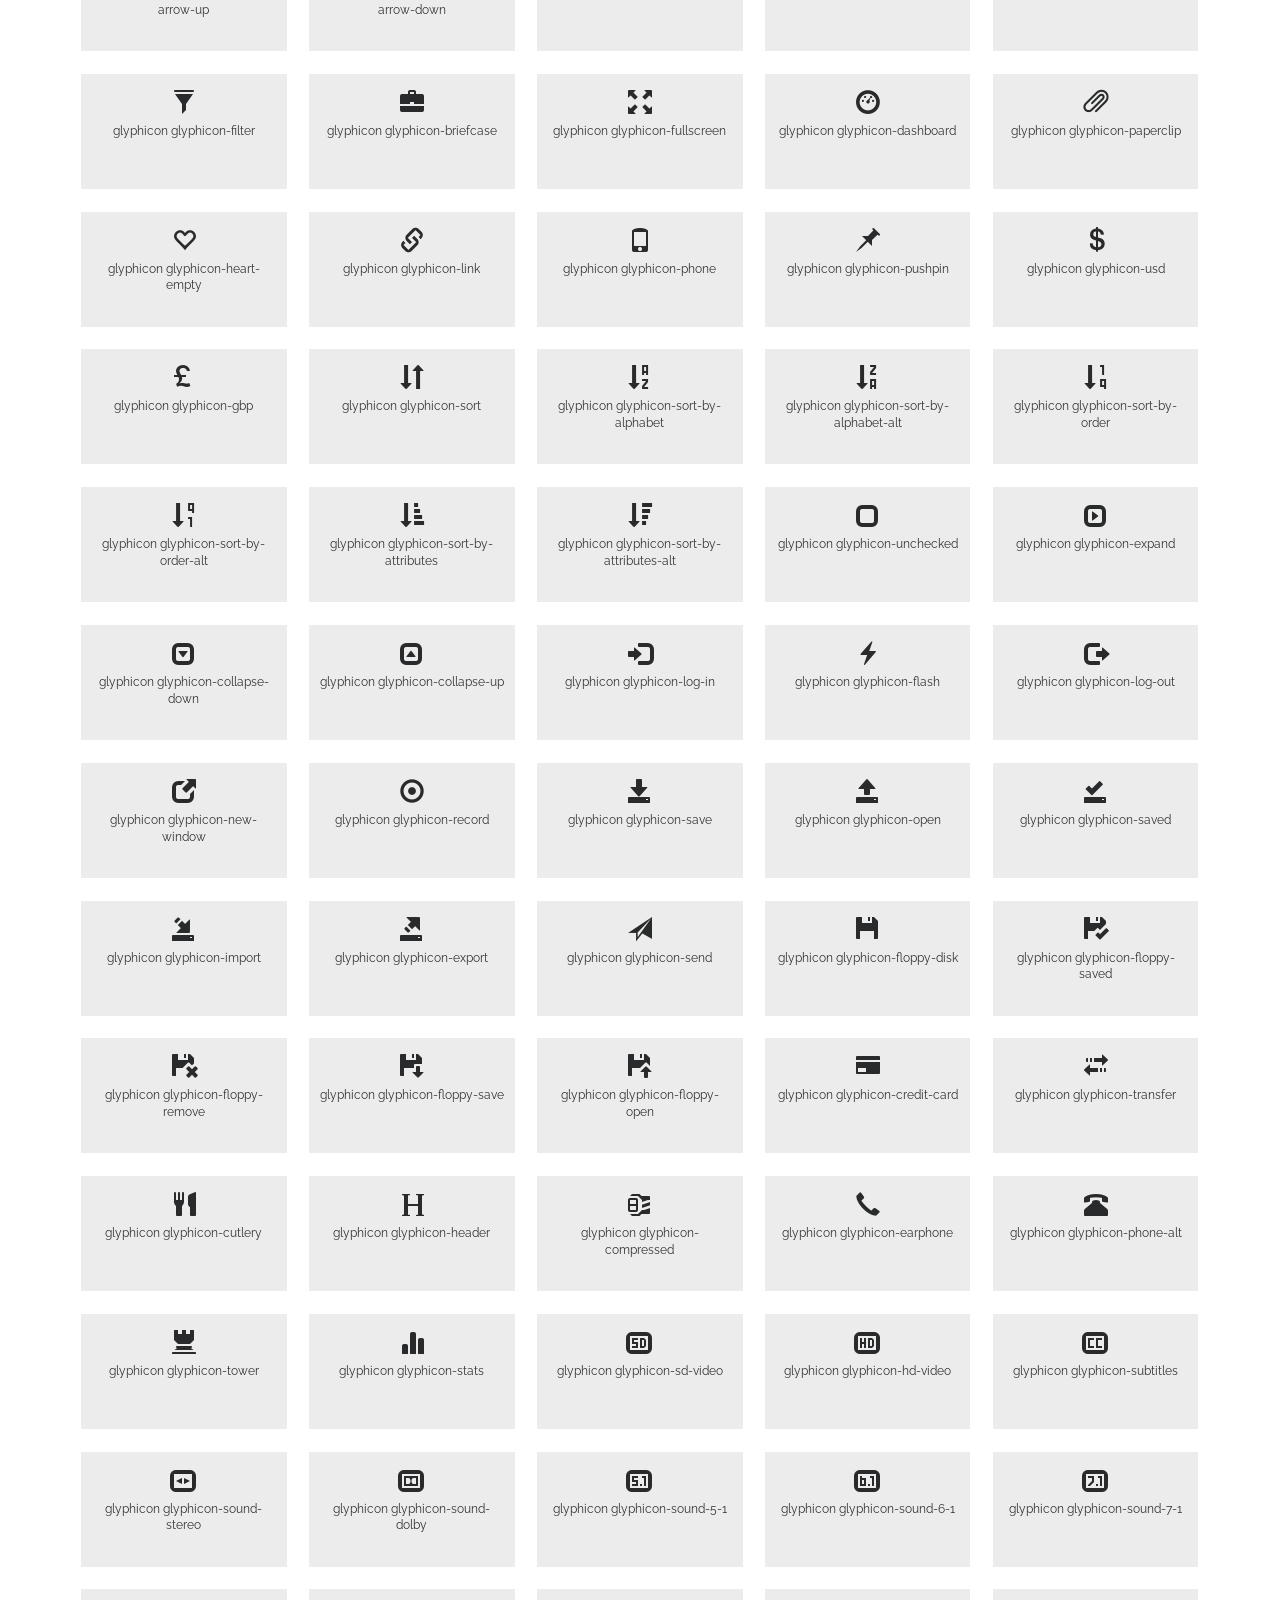
<file: 13_05_18_InventorySystem2/template/icons.html>
<!--
	Author: W3layouts
	Author URL: http://w3layouts.com
	License: Creative Commons Attribution 3.0 Unported
	License URL: http://creativecommons.org/licenses/by/3.0/
-->
<!DOCTYPE html>
<html lang="en">
<head>
<title>Corporate Category Flat Bootstrap Responsive Website Template | Icons :: W3layouts</title>
<!-- Meta tag Keywords -->
<meta name="viewport" content="width=device-width, initial-scale=1">
<meta http-equiv="Content-Type" content="text/html; charset=utf-8" />
<meta name="keywords" content="Corporate web template, Bootstrap Web Templates, Flat Web Templates, Android Compatible web template, Smartphone Compatible web template, free webDesigns for Nokia, Samsung, LG, SonyEricsson, Motorola web Designs" />
<script type="application/x-javascript"> addEventListener("load", function() { setTimeout(hideURLbar, 0); }, false);
function hideURLbar(){ window.scrollTo(0,1); } </script>
<!--// Meta tag Keywords -->
<!-- css files -->
<link rel="stylesheet" href="css/bootstrap.css"> <!-- Bootstrap-Core-CSS -->
<link rel="stylesheet" href="css/style.css" type="text/css" media="all" /> <!-- Style-CSS --> 
<link rel="stylesheet" href="css/font-awesome.css"> <!-- Font-Awesome-Icons-CSS -->
<!-- //css files -->
<!-- web-fonts -->
<link href="//fonts.googleapis.com/css?family=Roboto+Condensed:300,300i,400,400i,700,700i&amp;subset=cyrillic,cyrillic-ext,greek,greek-ext,latin-ext,vietnamese" rel="stylesheet">
<link href="//fonts.googleapis.com/css?family=Raleway:100,100i,200,200i,300,300i,400,400i,500,500i,600,600i,700,700i,800,800i,900,900i&amp;subset=latin-ext" rel="stylesheet">
<!-- //web-fonts -->
</head>
<body>
<div class="main-agile">
	<!-- header -->
	<div class="header">
		<div class="container">
		<div class="col-md-4 w3l_header_right w3l-r">
				<ul>
					<li><span class="glyphicon glyphicon-envelope" aria-hidden="true"></span> <a href="mailto:info@example.com">info@example.com</a></li>
				</ul>
			</div>
			<div class="col-md-4 w3l_header_left">
				<div class="w3ls-social-icons">
					<a class="facebook" href="#"><i class="fa fa-facebook"></i></a>
					<a class="twitter" href="#"><i class="fa fa-twitter"></i></a>
					<a class="pinterest" href="#"><i class="fa fa-google-plus"></i></a>
					<a class="linkedin" href="#"><i class="fa fa-linkedin"></i></a>
					<a class="tumblr" href="#"><i class="fa fa-tumblr"></i></a>
				</div>
			</div>
			<div class="col-md-4 w3l_header_right">
				<div class="agileinfo_search">
					<form action="#" method="post">
						<input type="text" name="Search" placeholder="Type text here..." required="">
						<input type="submit" value=" ">
					</form>
				</div>
			</div>
			<div class="clearfix"> </div>
		</div>
	</div>
	<div class="header-bottom">
		<!-- navigation section -->
		<div class="w3_navigation">
			<div class="container">
				<nav class="navbar navbar-default">
					<div class="navbar-header navbar-left">
						<button type="button" class="navbar-toggle collapsed" data-toggle="collapse" data-target="#bs-example-navbar-collapse-1">
							<span class="sr-only">Toggle navigation</span>
							<span class="icon-bar"></span>
							<span class="icon-bar"></span>
							<span class="icon-bar"></span>
						</button>
						<div class="logo">
							<h1><a class="navbar-brand" href="index.html">Corporate</a></h1>
						</div>	
					</div>
					<!-- Collect the nav links, forms, and other content for toggling -->
					<div class="collapse navbar-collapse navbar-right" id="bs-example-navbar-collapse-1">
						<nav class="menu menu--miranda">
							<ul class="nav navbar-nav menu__list">
								<li class="menu__item"><a href="index.html" class="menu__link">Home</a></li>
								<li class="menu__item"><a href="services.html" class="menu__link">Services</a></li>
								<li class="dropdown menu__item menu__item--current">
									<a href="#" class="dropdown-toggle menu__link" data-toggle="dropdown">Short Codes <b class="caret"></b></a>
										<ul class="dropdown-menu agile_short_dropdown">
											<li><a href="icons.html">Icons</a></li>
											<li><a href="typography.html">Typography</a></li>
										</ul>
								</li>
								<li class="menu__item"><a href="gallery.html" class="menu__link">Gallery</a></li>
								<li class="menu__item"><a href="contact.html" class="menu__link">Contact</a></li>
							</ul>
						</nav>
					</div>
				</nav>	
				<div class="clearfix"></div>
			</div>	
		</div>
		<!-- /navigation section -->
	</div>
	<!-- //header -->
</div>
<!-- Slider -->
<div class="banner">
</div>
<!-- icons -->
	<div class="w3_wthree_agileits_icons main-grid-border">
		<div class="container">
			<div class="w3-agileits-heading">
				<h3 class="title">Icons</h3> 
			</div>	
			<div class="grid_3 grid_4 w3_agileits_icons_page">
						<div class="icons">
							<h3 class="agileits-icons-title">Font Awesome Icons</h3>
							<section id="new">
								<h3 class="page-header page-header icon-subheading">30 New Icons </h3>							  

								<div class="row fontawesome-icon-list">
									
									<div class="icon-box col-md-3 col-sm-4"><a class="agile-icon" href="#"><i class="fa fa-asl-interpreting" aria-hidden="true"></i> fa-asl-interpreting <span class="text-muted">(alias)</span></a></div>
									
									<div class="icon-box col-md-3 col-sm-4"><a class="agile-icon" href="#"><i class="fa fa-audio-description" aria-hidden="true"></i> fa-audio-description</a></div>
									
									  <div class="icon-box col-md-3 col-sm-4"><a class="agile-icon" href="#"><i class="fa fa-blind" aria-hidden="true"></i> fa-blind</a></div>
									
									  <div class="icon-box col-md-3 col-sm-4"><a class="agile-icon" href="#"><i class="fa fa-braille" aria-hidden="true"></i> fa-braille</a></div>
									
									  <div class="icon-box col-md-3 col-sm-4"><a class="agile-icon" href="#"><i class="fa fa-deaf" aria-hidden="true"></i> fa-deaf</a></div>
									
									  <div class="icon-box col-md-3 col-sm-4"><a class="agile-icon" href="#"><i class="fa fa-deafness" aria-hidden="true"></i> deafness <span class="text-muted">(alias)</span></a></div>
									
									  <div class="icon-box col-md-3 col-sm-4"><a class="agile-icon" href="#"><i class="fa fa-envira" aria-hidden="true"></i> fa-envira</a></div>
									
									  <div class="icon-box col-md-3 col-sm-4"><a class="agile-icon" href="#"><i class="fa fa-fa" aria-hidden="true"></i> fa-fa <span class="text-muted">(alias)</span></a></div>
									
									  <div class="icon-box col-md-3 col-sm-4"><a class="agile-icon" href="#"><i class="fa fa-first-order" aria-hidden="true"></i> fa-first-order</a></div>
									
									  <div class="icon-box col-md-3 col-sm-4"><a class="agile-icon" href="#"><i class="fa fa-font-awesome" aria-hidden="true"></i> fa-font-awesome</a></div>
									
									  <div class="icon-box col-md-3 col-sm-4"><a class="agile-icon" href="#"><i class="fa fa-gitlab" aria-hidden="true"></i> fa-gitlab</a></div>
									
									  <div class="icon-box col-md-3 col-sm-4"><a class="agile-icon" href="#"><i class="fa fa-glide" aria-hidden="true"></i> fa-glide</a></div>
									
									  <div class="icon-box col-md-3 col-sm-4"><a class="agile-icon" href="#"><i class="fa fa-glide-g" aria-hidden="true"></i> fa-glide-g</a></div>
									
									  <div class="icon-box col-md-3 col-sm-4"><a class="agile-icon" href="#"><i class="fa fa-google-plus-circle" aria-hidden="true"></i> fa-google-plus-circle <span class="text-muted">(alias)</span></a></div>
									
									  <div class="icon-box col-md-3 col-sm-4"><a class="agile-icon" href="#"><i class="fa fa-google-plus-official" aria-hidden="true"></i> fa-google-plus-official</a></div>
									
									  <div class="icon-box col-md-3 col-sm-4"><a class="agile-icon" href="#"><i class="fa fa-hard-of-hearing" aria-hidden="true"></i> fa-hard-of-hearing <span class="text-muted">(alias)</span></a></div>
									
									  <div class="icon-box col-md-3 col-sm-4"><a class="agile-icon" href="#"><i class="fa fa-instagram" aria-hidden="true"></i> fa-instagram</a></div>
									
									  <div class="icon-box col-md-3 col-sm-4"><a class="agile-icon" href="#"><i class="fa fa-low-vision" aria-hidden="true"></i> fa-low-vision</a></div>
									
									  <div class="icon-box col-md-3 col-sm-4"><a class="agile-icon" href="#"><i class="fa fa-pied-piper" aria-hidden="true"></i> fa-pied-piper</a></div>
									
									  <div class="icon-box col-md-3 col-sm-4"><a class="agile-icon" href="#"><i class="fa fa-question-circle-o" aria-hidden="true"></i> fa-question-circle-o</a></div>
									
									  <div class="icon-box col-md-3 col-sm-4"><a class="agile-icon" href="#"><i class="fa fa-sign-language" aria-hidden="true"></i> fa-sign-language</a></div>
									
									  <div class="icon-box col-md-3 col-sm-4"><a class="agile-icon" href="#"><i class="fa fa-signing" aria-hidden="true"></i> fa-signing <span class="text-muted">(alias)</span></a></div>
									
									  <div class="icon-box col-md-3 col-sm-4"><a class="agile-icon" href="#"><i class="fa fa-snapchat" aria-hidden="true"></i> fa-snapchat</a></div>
									
									  <div class="icon-box col-md-3 col-sm-4"><a class="agile-icon" href="#"><i class="fa fa-snapchat-ghost" aria-hidden="true"></i> fa-snapchat-ghost</a></div>
									
									  <div class="icon-box col-md-3 col-sm-4"><a class="agile-icon" href="#"><i class="fa fa-snapchat-square" aria-hidden="true"></i> fa-snapchat-square</a></div>
									
									  <div class="icon-box col-md-3 col-sm-4"><a class="agile-icon" href="#"><i class="fa fa-themeisle" aria-hidden="true"></i> fa-themeisle</a></div>
									
									  <div class="icon-box col-md-3 col-sm-4"><a class="agile-icon" href="#"><i class="fa fa-universal-access" aria-hidden="true"></i> fa-universal-access</a></div>
									
									  <div class="icon-box col-md-3 col-sm-4"><a class="agile-icon" href="#"><i class="fa fa-viadeo" aria-hidden="true"></i> fa-viadeo</a></div>
									
									  <div class="icon-box col-md-3 col-sm-4"><a class="agile-icon" href="#"><i class="fa fa-viadeo-square" aria-hidden="true"></i> fa-viadeo-square</a></div>
									
									  <div class="icon-box col-md-3 col-sm-4"><a class="agile-icon" href="#"><i class="fa fa-volume-control-phone" aria-hidden="true"></i> fa-volume-control-phone</a></div>
									
									  <div class="icon-box col-md-3 col-sm-4"><a class="agile-icon" href="#"><i class="fa fa-wheelchair-alt" aria-hidden="true"></i> fa-wheelchair-alt</a></div>
									
									  <div class="icon-box col-md-3 col-sm-4"><a class="agile-icon" href="#"><i class="fa fa-wpbeginner" aria-hidden="true"></i> fa-wpbeginner</a></div>
									
									  <div class="icon-box col-md-3 col-sm-4"><a class="agile-icon" href="#"><i class="fa fa-wpforms" aria-hidden="true"></i> fa-wpforms</a></div>
									
									  <div class="icon-box col-md-3 col-sm-4"><a class="agile-icon" href="#"><i class="fa fa-yoast" aria-hidden="true"></i> fa-yoast</a></div>
									
								  </div>

								</section>
							<div class="section group">
									<div class="box"> 
										<div class="title ">
											<h3 class="page-header icon-subheading">Web Application Icons</h3>
										</div>
										<div class="box_content"> 
											<div class="fontawesome-icon-list"> 
												<div class="icon-box col-md-3 col-sm-4"><a class="agile-icon" href="#"><i class="fa fa-adjust"></i> fa-adjust</a></div>
										
												<div class="icon-box col-md-3 col-sm-4"><a class="agile-icon" href="#"><i class="fa fa-anchor"></i> fa-anchor</a></div>
										
												<div class="icon-box col-md-3 col-sm-4"><a class="agile-icon" href="#"><i class="fa fa-archive"></i> fa-archive</a></div>
										
												<div class="icon-box col-md-3 col-sm-4"><a class="agile-icon" href="#"><i class="fa fa-arrows"></i> fa-arrows</a></div>
										
												<div class="icon-box col-md-3 col-sm-4"><a class="agile-icon" href="#"><i class="fa fa-arrows-h"></i> fa-arrows-h</a></div>
										
												<div class="icon-box col-md-3 col-sm-4"><a class="agile-icon" href="#"><i class="fa fa-arrows-v"></i> fa-arrows-v</a></div>
										
												<div class="icon-box col-md-3 col-sm-4"><a class="agile-icon" href="#"><i class="fa fa-asterisk"></i> fa-asterisk</a></div>
										
												<div class="icon-box col-md-3 col-sm-4"><a class="agile-icon" href="#"><i class="fa fa-ban"></i> fa-ban</a></div>
										
												<div class="icon-box col-md-3 col-sm-4"><a class="agile-icon" href="#"><i class="fa fa-bar-chart-o"></i> fa-bar-chart-o</a></div>
										
												<div class="icon-box col-md-3 col-sm-4"><a class="agile-icon" href="#"><i class="fa fa-barcode"></i> fa-barcode</a></div>
										
												<div class="icon-box col-md-3 col-sm-4"><a class="agile-icon" href="#"><i class="fa fa-bars"></i> fa-bars</a></div>
										
												<div class="icon-box col-md-3 col-sm-4"><a class="agile-icon" href="#"><i class="fa fa-beer"></i> fa-beer</a></div>
										
												<div class="icon-box col-md-3 col-sm-4"><a class="agile-icon" href="#"><i class="fa fa-bell"></i> fa-bell</a></div>
										
												<div class="icon-box col-md-3 col-sm-4"><a class="agile-icon" href="#"><i class="fa fa-bell-o"></i> fa-bell-o</a></div>
										
												<div class="icon-box col-md-3 col-sm-4"><a class="agile-icon" href="#"><i class="fa fa-bolt"></i> fa-bolt</a></div>
										
												<div class="icon-box col-md-3 col-sm-4"><a class="agile-icon" href="#"><i class="fa fa-book"></i> fa-book</a></div>
										
												<div class="icon-box col-md-3 col-sm-4"><a class="agile-icon" href="#"><i class="fa fa-bookmark"></i> fa-bookmark</a></div>
										
												<div class="icon-box col-md-3 col-sm-4"><a class="agile-icon" href="#"><i class="fa fa-bookmark-o"></i> fa-bookmark-o</a></div>
										
												<div class="icon-box col-md-3 col-sm-4"><a class="agile-icon" href="#"><i class="fa fa-briefcase"></i> fa-briefcase</a></div>
										
												<div class="icon-box col-md-3 col-sm-4"><a class="agile-icon" href="#"><i class="fa fa-bug"></i> fa-bug</a></div>
										
												<div class="icon-box col-md-3 col-sm-4"><a class="agile-icon" href="#"><i class="fa fa-building-o"></i> fa-building-o</a></div>
										
												<div class="icon-box col-md-3 col-sm-4"><a class="agile-icon" href="#"><i class="fa fa-bullhorn"></i> fa-bullhorn</a></div>
										
												<div class="icon-box col-md-3 col-sm-4"><a class="agile-icon" href="#"><i class="fa fa-bullseye"></i> fa-bullseye</a></div>
										
												<div class="icon-box col-md-3 col-sm-4"><a class="agile-icon" href="#"><i class="fa fa-calendar"></i> fa-calendar</a></div>
										
												<div class="icon-box col-md-3 col-sm-4"><a class="agile-icon" href="#"><i class="fa fa-calendar-o"></i> fa-calendar-o</a></div>
										
												<div class="icon-box col-md-3 col-sm-4"><a class="agile-icon" href="#"><i class="fa fa-camera"></i> fa-camera</a></div>
										
												<div class="icon-box col-md-3 col-sm-4"><a class="agile-icon" href="#"><i class="fa fa-camera-retro"></i> fa-camera-retro</a></div>
										
												<div class="icon-box col-md-3 col-sm-4"><a class="agile-icon" href="#"><i class="fa fa-caret-square-o-down"></i> fa-caret-square-o-down</a></div>
										
												<div class="icon-box col-md-3 col-sm-4"><a class="agile-icon" href="#"><i class="fa fa-caret-square-o-left"></i> fa-caret-square-o-left</a></div>
										
												<div class="icon-box col-md-3 col-sm-4"><a class="agile-icon" href="#"><i class="fa fa-caret-square-o-right"></i> fa-caret-square-o-right</a></div>
										
												<div class="icon-box col-md-3 col-sm-4"><a class="agile-icon" href="#"><i class="fa fa-caret-square-o-up"></i> fa-caret-square-o-up</a></div>
										
												<div class="icon-box col-md-3 col-sm-4"><a class="agile-icon" href="#"><i class="fa fa-certificate"></i> fa-certificate</a></div>
										
												<div class="icon-box col-md-3 col-sm-4"><a class="agile-icon" href="#"><i class="fa fa-check"></i> fa-check</a></div>
										
												<div class="icon-box col-md-3 col-sm-4"><a class="agile-icon" href="#"><i class="fa fa-check-circle"></i> fa-check-circle</a></div>
										
												<div class="icon-box col-md-3 col-sm-4"><a class="agile-icon" href="#"><i class="fa fa-check-circle-o"></i> fa-check-circle-o</a></div>
										
												<div class="icon-box col-md-3 col-sm-4"><a class="agile-icon" href="#"><i class="fa fa-check-square"></i> fa-check-square</a></div>
										
												<div class="icon-box col-md-3 col-sm-4"><a class="agile-icon" href="#"><i class="fa fa-check-square-o"></i> fa-check-square-o</a></div>
										
												<div class="icon-box col-md-3 col-sm-4"><a class="agile-icon" href="#"><i class="fa fa-circle"></i> fa-circle</a></div>
										
												<div class="icon-box col-md-3 col-sm-4"><a class="agile-icon" href="#"><i class="fa fa-circle-o"></i> fa-circle-o</a></div>
										
												<div class="icon-box col-md-3 col-sm-4"><a class="agile-icon" href="#"><i class="fa fa-clock-o"></i> fa-clock-o</a></div>
										
												<div class="icon-box col-md-3 col-sm-4"><a class="agile-icon" href="#"><i class="fa fa-cloud"></i> fa-cloud</a></div>
										
												<div class="icon-box col-md-3 col-sm-4"><a class="agile-icon" href="#"><i class="fa fa-cloud-download"></i> fa-cloud-download</a></div>
										
												<div class="icon-box col-md-3 col-sm-4"><a class="agile-icon" href="#"><i class="fa fa-cloud-upload"></i> fa-cloud-upload</a></div>
										
												<div class="icon-box col-md-3 col-sm-4"><a class="agile-icon" href="#"><i class="fa fa-code"></i> fa-code</a></div>
										
												<div class="icon-box col-md-3 col-sm-4"><a class="agile-icon" href="#"><i class="fa fa-code-fork"></i> fa-code-fork</a></div>
										
												<div class="icon-box col-md-3 col-sm-4"><a class="agile-icon" href="#"><i class="fa fa-coffee"></i> fa-coffee</a></div>
										
												<div class="icon-box col-md-3 col-sm-4"><a class="agile-icon" href="#"><i class="fa fa-cog"></i> fa-cog</a></div>
										
												<div class="icon-box col-md-3 col-sm-4"><a class="agile-icon" href="#"><i class="fa fa-cogs"></i> fa-cogs</a></div>
										
												<div class="icon-box col-md-3 col-sm-4"><a class="agile-icon" href="#"><i class="fa fa-comment"></i> fa-comment</a></div>
										
												<div class="icon-box col-md-3 col-sm-4"><a class="agile-icon" href="#"><i class="fa fa-comment-o"></i> fa-comment-o</a></div>
										
												<div class="icon-box col-md-3 col-sm-4"><a class="agile-icon" href="#"><i class="fa fa-comments"></i> fa-comments</a></div>
										
												<div class="icon-box col-md-3 col-sm-4"><a class="agile-icon" href="#"><i class="fa fa-comments-o"></i> fa-comments-o</a></div>
										
												<div class="icon-box col-md-3 col-sm-4"><a class="agile-icon" href="#"><i class="fa fa-compass"></i> fa-compass</a></div>
										
												<div class="icon-box col-md-3 col-sm-4"><a class="agile-icon" href="#"><i class="fa fa-credit-card"></i> fa-credit-card</a></div>
										
												<div class="icon-box col-md-3 col-sm-4"><a class="agile-icon" href="#"><i class="fa fa-crop"></i> fa-crop</a></div>
										
												<div class="icon-box col-md-3 col-sm-4"><a class="agile-icon" href="#"><i class="fa fa-crosshairs"></i> fa-crosshairs</a></div>
										
												<div class="icon-box col-md-3 col-sm-4"><a class="agile-icon" href="#"><i class="fa fa-cutlery"></i> fa-cutlery</a></div>
										
												<div class="icon-box col-md-3 col-sm-4"><a class="agile-icon" href="#"><i class="fa fa-dashboard"></i> fa-dashboard <span class="text-muted">(alias)</span></a></div>
										
												<div class="icon-box col-md-3 col-sm-4"><a class="agile-icon" href="#"><i class="fa fa-desktop"></i> fa-desktop</a></div>
										
												<div class="icon-box col-md-3 col-sm-4"><a class="agile-icon" href="#"><i class="fa fa-dot-circle-o"></i> fa-dot-circle-o</a></div>
										
												<div class="icon-box col-md-3 col-sm-4"><a class="agile-icon" href="#"><i class="fa fa-download"></i> fa-download</a></div>
										
												<div class="icon-box col-md-3 col-sm-4"><a class="agile-icon" href="#"><i class="fa fa-edit"></i> fa-edit <span class="text-muted">(alias)</span></a></div>
										
												<div class="icon-box col-md-3 col-sm-4"><a class="agile-icon" href="#"><i class="fa fa-ellipsis-h"></i> fa-ellipsis-h</a></div>
										
												<div class="icon-box col-md-3 col-sm-4"><a class="agile-icon" href="#"><i class="fa fa-ellipsis-v"></i> fa-ellipsis-v</a></div>
										
												<div class="icon-box col-md-3 col-sm-4"><a class="agile-icon" href="#"><i class="fa fa-envelope"></i> fa-envelope</a></div>
										
												<div class="icon-box col-md-3 col-sm-4"><a class="agile-icon" href="#"><i class="fa fa-envelope-o"></i> fa-envelope-o</a></div>
										
												<div class="icon-box col-md-3 col-sm-4"><a class="agile-icon" href="#"><i class="fa fa-eraser"></i> fa-eraser</a></div>
										
												<div class="icon-box col-md-3 col-sm-4"><a class="agile-icon" href="#"><i class="fa fa-exchange"></i> fa-exchange</a></div>
										
												<div class="icon-box col-md-3 col-sm-4"><a class="agile-icon" href="#"><i class="fa fa-exclamation"></i> fa-exclamation</a></div>
										
												<div class="icon-box col-md-3 col-sm-4"><a class="agile-icon" href="#"><i class="fa fa-exclamation-circle"></i> fa-exclamation-circle</a></div>
										
												<div class="icon-box col-md-3 col-sm-4"><a class="agile-icon" href="#"><i class="fa fa-exclamation-triangle"></i> fa-exclamation-triangle</a></div>
										
												<div class="icon-box col-md-3 col-sm-4"><a class="agile-icon" href="#"><i class="fa fa-external-link"></i> fa-external-link</a></div>
										
												<div class="icon-box col-md-3 col-sm-4"><a class="agile-icon" href="#"><i class="fa fa-external-link-square"></i> fa-external-link-square</a></div>
										
												<div class="icon-box col-md-3 col-sm-4"><a class="agile-icon" href="#"><i class="fa fa-eye"></i> fa-eye</a></div>
										
												<div class="icon-box col-md-3 col-sm-4"><a class="agile-icon" href="#"><i class="fa fa-eye-slash"></i> fa-eye-slash</a></div>
										
												<div class="icon-box col-md-3 col-sm-4"><a class="agile-icon" href="#"><i class="fa fa-female"></i> fa-female</a></div>
										
												<div class="icon-box col-md-3 col-sm-4"><a class="agile-icon" href="#"><i class="fa fa-fighter-jet"></i> fa-fighter-jet</a></div>
										
												<div class="icon-box col-md-3 col-sm-4"><a class="agile-icon" href="#"><i class="fa fa-film"></i> fa-film</a></div>
										
												<div class="icon-box col-md-3 col-sm-4"><a class="agile-icon" href="#"><i class="fa fa-filter"></i> fa-filter</a></div>
										
												<div class="icon-box col-md-3 col-sm-4"><a class="agile-icon" href="#"><i class="fa fa-fire"></i> fa-fire</a></div>
										
												<div class="icon-box col-md-3 col-sm-4"><a class="agile-icon" href="#"><i class="fa fa-fire-extinguisher"></i> fa-fire-extinguisher</a></div>
										
												<div class="icon-box col-md-3 col-sm-4"><a class="agile-icon" href="#"><i class="fa fa-flag"></i> fa-flag</a></div>
										
												<div class="icon-box col-md-3 col-sm-4"><a class="agile-icon" href="#"><i class="fa fa-flag-checkered"></i> fa-flag-checkered</a></div>
										
												<div class="icon-box col-md-3 col-sm-4"><a class="agile-icon" href="#"><i class="fa fa-flag-o"></i> fa-flag-o</a></div>
										
												<div class="icon-box col-md-3 col-sm-4"><a class="agile-icon" href="#"><i class="fa fa-flash"></i> fa-flash <span class="text-muted">(alias)</span></a></div>
										
												<div class="icon-box col-md-3 col-sm-4"><a class="agile-icon" href="#"><i class="fa fa-flask"></i> fa-flask</a></div>
										
												<div class="icon-box col-md-3 col-sm-4"><a class="agile-icon" href="#"><i class="fa fa-folder"></i> fa-folder</a></div>
										
												<div class="icon-box col-md-3 col-sm-4"><a class="agile-icon" href="#"><i class="fa fa-folder-o"></i> fa-folder-o</a></div>
										
												<div class="icon-box col-md-3 col-sm-4"><a class="agile-icon" href="#"><i class="fa fa-folder-open"></i> fa-folder-open</a></div>
										
												<div class="icon-box col-md-3 col-sm-4"><a class="agile-icon" href="#"><i class="fa fa-folder-open-o"></i> fa-folder-open-o</a></div>
										
												<div class="icon-box col-md-3 col-sm-4"><a class="agile-icon" href="#"><i class="fa fa-frown-o"></i> fa-frown-o</a></div>
										
												<div class="icon-box col-md-3 col-sm-4"><a class="agile-icon" href="#"><i class="fa fa-gamepad"></i> fa-gamepad</a></div>
										
												<div class="icon-box col-md-3 col-sm-4"><a class="agile-icon" href="#"><i class="fa fa-gavel"></i> fa-gavel</a></div>
										
												<div class="icon-box col-md-3 col-sm-4"><a class="agile-icon" href="#"><i class="fa fa-gear"></i> fa-gear <span class="text-muted">(alias)</span></a></div>
										
												<div class="icon-box col-md-3 col-sm-4"><a class="agile-icon" href="#"><i class="fa fa-gears"></i> fa-gears <span class="text-muted">(alias)</span></a></div>
										
												<div class="icon-box col-md-3 col-sm-4"><a class="agile-icon" href="#"><i class="fa fa-gift"></i> fa-gift</a></div>
										
												<div class="icon-box col-md-3 col-sm-4"><a class="agile-icon" href="#"><i class="fa fa-glass"></i> fa-glass</a></div>
										
												<div class="icon-box col-md-3 col-sm-4"><a class="agile-icon" href="#"><i class="fa fa-globe"></i> fa-globe</a></div>
										
												<div class="icon-box col-md-3 col-sm-4"><a class="agile-icon" href="#"><i class="fa fa-group"></i> fa-group <span class="text-muted">(alias)</span></a></div>
										
												<div class="icon-box col-md-3 col-sm-4"><a class="agile-icon" href="#"><i class="fa fa-hdd-o"></i> fa-hdd-o</a></div>
										
												<div class="icon-box col-md-3 col-sm-4"><a class="agile-icon" href="#"><i class="fa fa-headphones"></i> fa-headphones</a></div>
										
												<div class="icon-box col-md-3 col-sm-4"><a class="agile-icon" href="#"><i class="fa fa-heart"></i> fa-heart</a></div>
										
												<div class="icon-box col-md-3 col-sm-4"><a class="agile-icon" href="#"><i class="fa fa-heart-o"></i> fa-heart-o</a></div>
										
												<div class="icon-box col-md-3 col-sm-4"><a class="agile-icon" href="#"><i class="fa fa-home"></i> fa-home</a></div>
										
												<div class="icon-box col-md-3 col-sm-4"><a class="agile-icon" href="#"><i class="fa fa-inbox"></i> fa-inbox</a></div>
										
												<div class="icon-box col-md-3 col-sm-4"><a class="agile-icon" href="#"><i class="fa fa-info"></i> fa-info</a></div>
										
												<div class="icon-box col-md-3 col-sm-4"><a class="agile-icon" href="#info-circle"><i class="fa fa-info-circle"></i> fa-info-circle</a></div>
										
												<div class="icon-box col-md-3 col-sm-4"><a class="agile-icon" href="#key"><i class="fa fa-key"></i> fa-key</a></div>
										
												<div class="icon-box col-md-3 col-sm-4"><a class="agile-icon" href="#keyboard-o"><i class="fa fa-keyboard-o"></i> fa-keyboard-o</a></div>
										
												<div class="icon-box col-md-3 col-sm-4"><a class="agile-icon" href="#laptop"><i class="fa fa-laptop"></i> fa-laptop</a></div>
										
												<div class="icon-box col-md-3 col-sm-4"><a class="agile-icon" href="#leaf"><i class="fa fa-leaf"></i> fa-leaf</a></div>
										
												<div class="icon-box col-md-3 col-sm-4"><a class="agile-icon" href="#gavel"><i class="fa fa-legal"></i> fa-legal <span class="text-muted">(alias)</span></a></div>
										
												<div class="icon-box col-md-3 col-sm-4"><a class="agile-icon" href="#lemon-o"><i class="fa fa-lemon-o"></i> fa-lemon-o</a></div>
										
												<div class="icon-box col-md-3 col-sm-4"><a class="agile-icon" href="#level-down"><i class="fa fa-level-down"></i> fa-level-down</a></div>
										
												<div class="icon-box col-md-3 col-sm-4"><a class="agile-icon" href="#level-up"><i class="fa fa-level-up"></i> fa-level-up</a></div>
										
												<div class="icon-box col-md-3 col-sm-4"><a class="agile-icon" href="#lightbulb-o"><i class="fa fa-lightbulb-o"></i> fa-lightbulb-o</a></div>
										
												<div class="icon-box col-md-3 col-sm-4"><a class="agile-icon" href="#location-arrow"><i class="fa fa-location-arrow"></i> fa-location-arrow</a></div>
										
												<div class="icon-box col-md-3 col-sm-4"><a class="agile-icon" href="#lock"><i class="fa fa-lock"></i> fa-lock</a></div>
										
												<div class="icon-box col-md-3 col-sm-4"><a class="agile-icon" href="#magic"><i class="fa fa-magic"></i> fa-magic</a></div>
										
												<div class="icon-box col-md-3 col-sm-4"><a class="agile-icon" href="#magnet"><i class="fa fa-magnet"></i> fa-magnet</a></div>
										
												<div class="icon-box col-md-3 col-sm-4"><a class="agile-icon" href="#share"><i class="fa fa-mail-forward"></i> fa-mail-forward <span class="text-muted">(alias)</span></a></div>
										
												<div class="icon-box col-md-3 col-sm-4"><a class="agile-icon" href="#reply"><i class="fa fa-mail-reply"></i> fa-mail-reply <span class="text-muted">(alias)</span></a></div>
										
												<div class="icon-box col-md-3 col-sm-4"><a class="agile-icon" href="#mail-reply-all"><i class="fa fa-mail-reply-all"></i> fa-mail-reply-all</a></div>
										
												<div class="icon-box col-md-3 col-sm-4"><a class="agile-icon" href="#male"><i class="fa fa-male"></i> fa-male</a></div>
										
												<div class="icon-box col-md-3 col-sm-4"><a class="agile-icon" href="#map-marker"><i class="fa fa-map-marker"></i> fa-map-marker</a></div>
										
												<div class="icon-box col-md-3 col-sm-4"><a class="agile-icon" href="#meh-o"><i class="fa fa-meh-o"></i> fa-meh-o</a></div>
										
												<div class="icon-box col-md-3 col-sm-4"><a class="agile-icon" href="#microphone"><i class="fa fa-microphone"></i> fa-microphone</a></div>
										
												<div class="icon-box col-md-3 col-sm-4"><a class="agile-icon" href="#microphone-slash"><i class="fa fa-microphone-slash"></i> fa-microphone-slash</a></div>
										
												<div class="icon-box col-md-3 col-sm-4"><a class="agile-icon" href="#minus"><i class="fa fa-minus"></i> fa-minus</a></div>
										
												<div class="icon-box col-md-3 col-sm-4"><a class="agile-icon" href="#minus-circle"><i class="fa fa-minus-circle"></i> fa-minus-circle</a></div>
										
												<div class="icon-box col-md-3 col-sm-4"><a class="agile-icon" href="#minus-square"><i class="fa fa-minus-square"></i> fa-minus-square</a></div>
										
												<div class="icon-box col-md-3 col-sm-4"><a class="agile-icon" href="#minus-square-o"><i class="fa fa-minus-square-o"></i> fa-minus-square-o</a></div>
										
												<div class="icon-box col-md-3 col-sm-4"><a class="agile-icon" href="#mobile"><i class="fa fa-mobile"></i> fa-mobile</a></div>
										
												<div class="icon-box col-md-3 col-sm-4"><a class="agile-icon" href="#mobile"><i class="fa fa-mobile-phone"></i> fa-mobile-phone <span class="text-muted">(alias)</span></a></div>
										
												<div class="icon-box col-md-3 col-sm-4"><a class="agile-icon" href="#money"><i class="fa fa-money"></i> fa-money</a></div>
										
												<div class="icon-box col-md-3 col-sm-4"><a class="agile-icon" href="#moon-o"><i class="fa fa-moon-o"></i> fa-moon-o</a></div>
										
												<div class="icon-box col-md-3 col-sm-4"><a class="agile-icon" href="#music"><i class="fa fa-music"></i> fa-music</a></div>
										
												<div class="icon-box col-md-3 col-sm-4"><a class="agile-icon" href="#pencil"><i class="fa fa-pencil"></i> fa-pencil</a></div>
										
												<div class="icon-box col-md-3 col-sm-4"><a class="agile-icon" href="#pencil-square"><i class="fa fa-pencil-square"></i> fa-pencil-square</a></div>
										
												<div class="icon-box col-md-3 col-sm-4"><a class="agile-icon" href="#pencil-square-o"><i class="fa fa-pencil-square-o"></i> fa-pencil-square-o</a></div>
										
												<div class="icon-box col-md-3 col-sm-4"><a class="agile-icon" href="#phone"><i class="fa fa-phone"></i> fa-phone</a></div>
										
												<div class="icon-box col-md-3 col-sm-4"><a class="agile-icon" href="#phone-square"><i class="fa fa-phone-square"></i> fa-phone-square</a></div>
										
												<div class="icon-box col-md-3 col-sm-4"><a class="agile-icon" href="#picture-o"><i class="fa fa-picture-o"></i> fa-picture-o</a></div>
										
												<div class="icon-box col-md-3 col-sm-4"><a class="agile-icon" href="#plane"><i class="fa fa-plane"></i> fa-plane</a></div>
										
												<div class="icon-box col-md-3 col-sm-4"><a class="agile-icon" href="#plus"><i class="fa fa-plus"></i> fa-plus</a></div>
										
												<div class="icon-box col-md-3 col-sm-4"><a class="agile-icon" href="#plus-circle"><i class="fa fa-plus-circle"></i> fa-plus-circle</a></div>
										
												<div class="icon-box col-md-3 col-sm-4"><a class="agile-icon" href="#plus-square"><i class="fa fa-plus-square"></i> fa-plus-square</a></div>
										
												<div class="icon-box col-md-3 col-sm-4"><a class="agile-icon" href="#plus-square-o"><i class="fa fa-plus-square-o"></i> fa-plus-square-o</a></div>
										
												<div class="icon-box col-md-3 col-sm-4"><a class="agile-icon" href="#power-off"><i class="fa fa-power-off"></i> fa-power-off</a></div>
										
												<div class="icon-box col-md-3 col-sm-4"><a class="agile-icon" href="#print"><i class="fa fa-print"></i> fa-print</a></div>
										
												<div class="icon-box col-md-3 col-sm-4"><a class="agile-icon" href="#puzzle-piece"><i class="fa fa-puzzle-piece"></i> fa-puzzle-piece</a></div>
										
												<div class="icon-box col-md-3 col-sm-4"><a class="agile-icon" href="#qrcode"><i class="fa fa-qrcode"></i> fa-qrcode</a></div>
										
												<div class="icon-box col-md-3 col-sm-4"><a class="agile-icon" href="#question"><i class="fa fa-question"></i> fa-question</a></div>
										
												<div class="icon-box col-md-3 col-sm-4"><a class="agile-icon" href="#question-circle"><i class="fa fa-question-circle"></i> fa-question-circle</a></div>
										
												<div class="icon-box col-md-3 col-sm-4"><a class="agile-icon" href="#quote-left"><i class="fa fa-quote-left"></i> fa-quote-left</a></div>
										
												<div class="icon-box col-md-3 col-sm-4"><a class="agile-icon" href="#quote-right"><i class="fa fa-quote-right"></i> fa-quote-right</a></div>
										
												<div class="icon-box col-md-3 col-sm-4"><a class="agile-icon" href="#random"><i class="fa fa-random"></i> fa-random</a></div>
										
												<div class="icon-box col-md-3 col-sm-4"><a class="agile-icon" href="#refresh"><i class="fa fa-refresh"></i> fa-refresh</a></div>
										
												<div class="icon-box col-md-3 col-sm-4"><a class="agile-icon" href="#reply"><i class="fa fa-reply"></i> fa-reply</a></div>
										
												<div class="icon-box col-md-3 col-sm-4"><a class="agile-icon" href="#reply-all"><i class="fa fa-reply-all"></i> fa-reply-all</a></div>
										
												<div class="icon-box col-md-3 col-sm-4"><a class="agile-icon" href="#retweet"><i class="fa fa-retweet"></i> fa-retweet</a></div>
										
												<div class="icon-box col-md-3 col-sm-4"><a class="agile-icon" href="#road"><i class="fa fa-road"></i> fa-road</a></div>
										
												<div class="icon-box col-md-3 col-sm-4"><a class="agile-icon" href="#rocket"><i class="fa fa-rocket"></i> fa-rocket</a></div>
										
												<div class="icon-box col-md-3 col-sm-4"><a class="agile-icon" href="#rss"><i class="fa fa-rss"></i> fa-rss</a></div>
										
												<div class="icon-box col-md-3 col-sm-4"><a class="agile-icon" href="#rss-square"><i class="fa fa-rss-square"></i> fa-rss-square</a></div>
										
												<div class="icon-box col-md-3 col-sm-4"><a class="agile-icon" href="#search"><i class="fa fa-search"></i> fa-search</a></div>
										
												<div class="icon-box col-md-3 col-sm-4"><a class="agile-icon" href="#search-minus"><i class="fa fa-search-minus"></i> fa-search-minus</a></div>
										
												<div class="icon-box col-md-3 col-sm-4"><a class="agile-icon" href="#search-plus"><i class="fa fa-search-plus"></i> fa-search-plus</a></div>
										
												<div class="icon-box col-md-3 col-sm-4"><a class="agile-icon" href="#share"><i class="fa fa-share"></i> fa-share</a></div>
										
												<div class="icon-box col-md-3 col-sm-4"><a class="agile-icon" href="#share-square"><i class="fa fa-share-square"></i> fa-share-square</a></div>
										
												<div class="icon-box col-md-3 col-sm-4"><a class="agile-icon" href="#share-square-o"><i class="fa fa-share-square-o"></i> fa-share-square-o</a></div>
										
												<div class="icon-box col-md-3 col-sm-4"><a class="agile-icon" href="#shield"><i class="fa fa-shield"></i> fa-shield</a></div>
										
												<div class="icon-box col-md-3 col-sm-4"><a class="agile-icon" href="#shopping-cart"><i class="fa fa-shopping-cart"></i> fa-shopping-cart</a></div>
										
												<div class="icon-box col-md-3 col-sm-4"><a class="agile-icon" href="#sign-in"><i class="fa fa-sign-in"></i> fa-sign-in</a></div>
										
												<div class="icon-box col-md-3 col-sm-4"><a class="agile-icon" href="#sign-out"><i class="fa fa-sign-out"></i> fa-sign-out</a></div>
										
												<div class="icon-box col-md-3 col-sm-4"><a class="agile-icon" href="#signal"><i class="fa fa-signal"></i> fa-signal</a></div>
										
												<div class="icon-box col-md-3 col-sm-4"><a class="agile-icon" href="#sitemap"><i class="fa fa-sitemap"></i> fa-sitemap</a></div>
										
												<div class="icon-box col-md-3 col-sm-4"><a class="agile-icon" href="#smile-o"><i class="fa fa-smile-o"></i> fa-smile-o</a></div>
										
												<div class="icon-box col-md-3 col-sm-4"><a class="agile-icon" href="#sort"><i class="fa fa-sort"></i> fa-sort</a></div>
										
												<div class="icon-box col-md-3 col-sm-4"><a class="agile-icon" href="#sort-alpha-asc"><i class="fa fa-sort-alpha-asc"></i> fa-sort-alpha-asc</a></div>
										
												<div class="icon-box col-md-3 col-sm-4"><a class="agile-icon" href="#sort-alpha-desc"><i class="fa fa-sort-alpha-desc"></i> fa-sort-alpha-desc</a></div>
										
												<div class="icon-box col-md-3 col-sm-4"><a class="agile-icon" href="#sort-amount-asc"><i class="fa fa-sort-amount-asc"></i> fa-sort-amount-asc</a></div>
										
												<div class="icon-box col-md-3 col-sm-4"><a class="agile-icon" href="#sort-amount-desc"><i class="fa fa-sort-amount-desc"></i> fa-sort-amount-desc</a></div>
										
												<div class="icon-box col-md-3 col-sm-4"><a class="agile-icon" href="#sort-asc"><i class="fa fa-sort-asc"></i> fa-sort-asc</a></div>
										
												<div class="icon-box col-md-3 col-sm-4"><a class="agile-icon" href="#sort-desc"><i class="fa fa-sort-desc"></i> fa-sort-desc</a></div>
										
												<div class="icon-box col-md-3 col-sm-4"><a class="agile-icon" href="#sort-asc"><i class="fa fa-sort-down"></i> fa-sort-down <span class="text-muted">(alias)</span></a></div>
										
												<div class="icon-box col-md-3 col-sm-4"><a class="agile-icon" href="#sort-numeric-asc"><i class="fa fa-sort-numeric-asc"></i> fa-sort-numeric-asc</a></div>
										
												<div class="icon-box col-md-3 col-sm-4"><a class="agile-icon" href="#sort-numeric-desc"><i class="fa fa-sort-numeric-desc"></i> fa-sort-numeric-desc</a></div>
										
												<div class="icon-box col-md-3 col-sm-4"><a class="agile-icon" href="#sort-desc"><i class="fa fa-sort-up"></i> fa-sort-up <span class="text-muted">(alias)</span></a></div>
										
												<div class="icon-box col-md-3 col-sm-4"><a class="agile-icon" href="#spinner"><i class="fa fa-spinner"></i> fa-spinner</a></div>
										
												<div class="icon-box col-md-3 col-sm-4"><a class="agile-icon" href="#square"><i class="fa fa-square"></i> fa-square</a></div>
										
												<div class="icon-box col-md-3 col-sm-4"><a class="agile-icon" href="#square-o"><i class="fa fa-square-o"></i> fa-square-o</a></div>
										
												<div class="icon-box col-md-3 col-sm-4"><a class="agile-icon" href="#star"><i class="fa fa-star"></i> fa-star</a></div>
										
												<div class="icon-box col-md-3 col-sm-4"><a class="agile-icon" href="#star-half"><i class="fa fa-star-half"></i> fa-star-half</a></div>
										
												<div class="icon-box col-md-3 col-sm-4"><a class="agile-icon" href="#star-half-o"><i class="fa fa-star-half-empty"></i> fa-star-half-empty <span class="text-muted">(alias)</span></a></div>
										
												<div class="icon-box col-md-3 col-sm-4"><a class="agile-icon" href="#star-half-o"><i class="fa fa-star-half-full"></i> fa-star-half-full <span class="text-muted">(alias)</span></a></div>
										
												<div class="icon-box col-md-3 col-sm-4"><a class="agile-icon" href="#star-half-o"><i class="fa fa-star-half-o"></i> fa-star-half-o</a></div>
										
												<div class="icon-box col-md-3 col-sm-4"><a class="agile-icon" href="#star-o"><i class="fa fa-star-o"></i> fa-star-o</a></div>
										
												<div class="icon-box col-md-3 col-sm-4"><a class="agile-icon" href="#subscript"><i class="fa fa-subscript"></i> fa-subscript</a></div>
										
												<div class="icon-box col-md-3 col-sm-4"><a class="agile-icon" href="#suitcase"><i class="fa fa-suitcase"></i> fa-suitcase</a></div>
										
												<div class="icon-box col-md-3 col-sm-4"><a class="agile-icon" href="#sun-o"><i class="fa fa-sun-o"></i> fa-sun-o</a></div>
										
												<div class="icon-box col-md-3 col-sm-4"><a class="agile-icon" href="#superscript"><i class="fa fa-superscript"></i> fa-superscript</a></div>
										
												<div class="icon-box col-md-3 col-sm-4"><a class="agile-icon" href="#tablet"><i class="fa fa-tablet"></i> fa-tablet</a></div>
										
												<div class="icon-box col-md-3 col-sm-4"><a class="agile-icon" href="#tachometer"><i class="fa fa-tachometer"></i> fa-tachometer</a></div>
										
												<div class="icon-box col-md-3 col-sm-4"><a class="agile-icon" href="#tag"><i class="fa fa-tag"></i> fa-tag</a></div>
										
												<div class="icon-box col-md-3 col-sm-4"><a class="agile-icon" href="#tags"><i class="fa fa-tags"></i> fa-tags</a></div>
										
												<div class="icon-box col-md-3 col-sm-4"><a class="agile-icon" href="#tasks"><i class="fa fa-tasks"></i> fa-tasks</a></div>
										
												<div class="icon-box col-md-3 col-sm-4"><a class="agile-icon" href="#terminal"><i class="fa fa-terminal"></i> fa-terminal</a></div>
										
												<div class="icon-box col-md-3 col-sm-4"><a class="agile-icon" href="#thumb-tack"><i class="fa fa-thumb-tack"></i> fa-thumb-tack</a></div>
										
												<div class="icon-box col-md-3 col-sm-4"><a class="agile-icon" href="#thumbs-down"><i class="fa fa-thumbs-down"></i> fa-thumbs-down</a></div>
										
												<div class="icon-box col-md-3 col-sm-4"><a class="agile-icon" href="#thumbs-o-down"><i class="fa fa-thumbs-o-down"></i> fa-thumbs-o-down</a></div>
										
												<div class="icon-box col-md-3 col-sm-4"><a class="agile-icon" href="#thumbs-o-up"><i class="fa fa-thumbs-o-up"></i> fa-thumbs-o-up</a></div>
										
												<div class="icon-box col-md-3 col-sm-4"><a class="agile-icon" href="#thumbs-up"><i class="fa fa-thumbs-up"></i> fa-thumbs-up</a></div>
										
												<div class="icon-box col-md-3 col-sm-4"><a class="agile-icon" href="#ticket"><i class="fa fa-ticket"></i> fa-ticket</a></div>
										
												<div class="icon-box col-md-3 col-sm-4"><a class="agile-icon" href="#times"><i class="fa fa-times"></i> fa-times</a></div>
										
												<div class="icon-box col-md-3 col-sm-4"><a class="agile-icon" href="#times-circle"><i class="fa fa-times-circle"></i> fa-times-circle</a></div>
										
												<div class="icon-box col-md-3 col-sm-4"><a class="agile-icon" href="#times-circle-o"><i class="fa fa-times-circle-o"></i> fa-times-circle-o</a></div>
										
												<div class="icon-box col-md-3 col-sm-4"><a class="agile-icon" href="#tint"><i class="fa fa-tint"></i> fa-tint</a></div>
										
												<div class="icon-box col-md-3 col-sm-4"><a class="agile-icon" href="#caret-square-o-down"><i class="fa fa-toggle-down"></i> fa-toggle-down <span class="text-muted">(alias)</span></a></div>
										
												<div class="icon-box col-md-3 col-sm-4"><a class="agile-icon" href="#caret-square-o-left"><i class="fa fa-toggle-left"></i> fa-toggle-left <span class="text-muted">(alias)</span></a></div>
										
												<div class="icon-box col-md-3 col-sm-4"><a class="agile-icon" href="#caret-square-o-right"><i class="fa fa-toggle-right"></i> fa-toggle-right <span class="text-muted">(alias)</span></a></div>
										
												<div class="icon-box col-md-3 col-sm-4"><a class="agile-icon" href="#caret-square-o-up"><i class="fa fa-toggle-up"></i> fa-toggle-up <span class="text-muted">(alias)</span></a></div>
										
												<div class="icon-box col-md-3 col-sm-4"><a class="agile-icon" href="#trash-o"><i class="fa fa-trash-o"></i> fa-trash-o</a></div>
										
												<div class="icon-box col-md-3 col-sm-4"><a class="agile-icon" href="#trophy"><i class="fa fa-trophy"></i> fa-trophy</a></div>
										
												<div class="icon-box col-md-3 col-sm-4"><a class="agile-icon" href="#truck"><i class="fa fa-truck"></i> fa-truck</a></div>
										
												<div class="icon-box col-md-3 col-sm-4"><a class="agile-icon" href="#umbrella"><i class="fa fa-umbrella"></i> fa-umbrella</a></div>
										
												<div class="icon-box col-md-3 col-sm-4"><a class="agile-icon" href="#unlock"><i class="fa fa-unlock"></i> fa-unlock</a></div>
										
												<div class="icon-box col-md-3 col-sm-4"><a class="agile-icon" href="#unlock-alt"><i class="fa fa-unlock-alt"></i> fa-unlock-alt</a></div>
										
												<div class="icon-box col-md-3 col-sm-4"><a class="agile-icon" href="#sort"><i class="fa fa-unsorted"></i> fa-unsorted <span class="text-muted">(alias)</span></a></div>
										
												<div class="icon-box col-md-3 col-sm-4"><a class="agile-icon" href="#upload"><i class="fa fa-upload"></i> fa-upload</a></div>
										
												<div class="icon-box col-md-3 col-sm-4"><a class="agile-icon" href="#user"><i class="fa fa-user"></i> fa-user</a></div>
										
												<div class="icon-box col-md-3 col-sm-4"><a class="agile-icon" href="#users"><i class="fa fa-users"></i> fa-users</a></div>
										
												<div class="icon-box col-md-3 col-sm-4"><a class="agile-icon" href="#video-camera"><i class="fa fa-video-camera"></i> fa-video-camera</a></div>
										
												<div class="icon-box col-md-3 col-sm-4"><a class="agile-icon" href="#volume-down"><i class="fa fa-volume-down"></i> fa-volume-down</a></div>
										
												<div class="icon-box col-md-3 col-sm-4"><a class="agile-icon" href="#volume-off"><i class="fa fa-volume-off"></i> fa-volume-off</a></div>
										
												<div class="icon-box col-md-3 col-sm-4"><a class="agile-icon" href="#volume-up"><i class="fa fa-volume-up"></i> fa-volume-up</a></div>
										
												<div class="icon-box col-md-3 col-sm-4"><a class="agile-icon" href="#exclamation-triangle"><i class="fa fa-warning"></i> fa-warning <span class="text-muted">(alias)</span></a></div>
										
												<div class="icon-box col-md-3 col-sm-4"><a class="agile-icon" href="#wheelchair"><i class="fa fa-wheelchair"></i> fa-wheelchair</a></div>
										
												<div class="icon-box col-md-3 col-sm-4"><a class="agile-icon" href="#wrench"><i class="fa fa-wrench"></i> fa-wrench</a></div>
												<div class="clearfix"></div>
											</div> 
											<div class="title margin-top">
												<h3 class="page-header icon-subheading">Form Control Icons</h3>
											</div>
											<div class="box_content">
												<div class="fontawesome-icon-list"> 
													<div class="icon-box col-md-3 col-sm-4"><a class="agile-icon" href="#check-square"><i class="fa fa-check-square"></i> fa-check-square</a></div>
									
													<div class="icon-box col-md-3 col-sm-4"><a class="agile-icon" href="#check-square-o"><i class="fa fa-check-square-o"></i> fa-check-square-o</a></div>
									
													<div class="icon-box col-md-3 col-sm-4"><a class="agile-icon" href="#circle"><i class="fa fa-circle"></i> fa-circle</a></div>
									
													<div class="icon-box col-md-3 col-sm-4"><a class="agile-icon" href="#circle-o"><i class="fa fa-circle-o"></i> fa-circle-o</a></div>
									
													<div class="icon-box col-md-3 col-sm-4"><a class="agile-icon" href="#dot-circle-o"><i class="fa fa-dot-circle-o"></i> fa-dot-circle-o</a></div>
									
													<div class="icon-box col-md-3 col-sm-4"><a class="agile-icon" href="#minus-square"><i class="fa fa-minus-square"></i> fa-minus-square</a></div>
									
													<div class="icon-box col-md-3 col-sm-4"><a class="agile-icon" href="#minus-square-o"><i class="fa fa-minus-square-o"></i> fa-minus-square-o</a></div>
									
													<div class="icon-box col-md-3 col-sm-4"><a class="agile-icon" href="#plus-square"><i class="fa fa-plus-square"></i> fa-plus-square</a></div>
									
													<div class="icon-box col-md-3 col-sm-4"><a class="agile-icon" href="#plus-square-o"><i class="fa fa-plus-square-o"></i> fa-plus-square-o</a></div>
									
													<div class="icon-box col-md-3 col-sm-4"><a class="agile-icon" href="#square"><i class="fa fa-square"></i> fa-square</a></div>
									
													<div class="icon-box col-md-3 col-sm-4"><a class="agile-icon" href="#square-o"><i class="fa fa-square-o"></i> fa-square-o</a></div>
													<div class="clearfix"></div>
												</div>
											</div> 
											<div class="title  margin-top">
												<h3 class="page-header icon-subheading">Currency Icons</h3>
											</div>
											<div class="box_content">
												<div class="fontawesome-icon-list">
													<div class="icon-box col-md-3 col-sm-4"><a class="agile-icon" href="#btc"><i class="fa fa-bitcoin"></i> fa-bitcoin <span class="text-muted">(alias)</span></a></div>
									
													<div class="icon-box col-md-3 col-sm-4"><a class="agile-icon" href="#btc"><i class="fa fa-btc"></i> fa-btc</a></div>
									
													<div class="icon-box col-md-3 col-sm-4"><a class="agile-icon" href="#jpy"><i class="fa fa-cny"></i> fa-cny <span class="text-muted">(alias)</span></a></div>
									
													<div class="icon-box col-md-3 col-sm-4"><a class="agile-icon" href="#usd"><i class="fa fa-dollar"></i> fa-dollar <span class="text-muted">(alias)</span></a></div>
									
													<div class="icon-box col-md-3 col-sm-4"><a class="agile-icon" href="#eur"><i class="fa fa-eur"></i> fa-eur</a></div>
									
													<div class="icon-box col-md-3 col-sm-4"><a class="agile-icon" href="#eur"><i class="fa fa-euro"></i> fa-euro <span class="text-muted">(alias)</span></a></div>
									
													<div class="icon-box col-md-3 col-sm-4"><a class="agile-icon" href="#gbp"><i class="fa fa-gbp"></i> fa-gbp</a></div>
									
													<div class="icon-box col-md-3 col-sm-4"><a class="agile-icon" href="#inr"><i class="fa fa-inr"></i> fa-inr</a></div>
									
													<div class="icon-box col-md-3 col-sm-4"><a class="agile-icon" href="#jpy"><i class="fa fa-jpy"></i> fa-jpy</a></div>
									
													<div class="icon-box col-md-3 col-sm-4"><a class="agile-icon" href="#krw"><i class="fa fa-krw"></i> fa-krw</a></div>
									
													<div class="icon-box col-md-3 col-sm-4"><a class="agile-icon" href="#money"><i class="fa fa-money"></i> fa-money</a></div>
									
													<div class="icon-box col-md-3 col-sm-4"><a class="agile-icon" href="#jpy"><i class="fa fa-rmb"></i> fa-rmb <span class="text-muted">(alias)</span></a></div>
									
													<div class="icon-box col-md-3 col-sm-4"><a class="agile-icon" href="#rub"><i class="fa fa-rouble"></i> fa-rouble <span class="text-muted">(alias)</span></a></div>
									
													<div class="icon-box col-md-3 col-sm-4"><a class="agile-icon" href="#rub"><i class="fa fa-rub"></i> fa-rub</a></div>
									
													<div class="icon-box col-md-3 col-sm-4"><a class="agile-icon" href="#rub"><i class="fa fa-ruble"></i> fa-ruble <span class="text-muted">(alias)</span></a></div>
									
													<div class="icon-box col-md-3 col-sm-4"><a class="agile-icon" href="#inr"><i class="fa fa-rupee"></i> fa-rupee <span class="text-muted">(alias)</span></a></div>
									
													<div class="icon-box col-md-3 col-sm-4"><a class="agile-icon" href="#try"><i class="fa fa-try"></i> fa-try</a></div>
									
													<div class="icon-box col-md-3 col-sm-4"><a class="agile-icon" href="#try"><i class="fa fa-turkish-lira"></i> fa-turkish-lira <span class="text-muted">(alias)</span></a></div>
									
													<div class="icon-box col-md-3 col-sm-4"><a class="agile-icon" href="#usd"><i class="fa fa-usd"></i> fa-usd</a></div>
									
													<div class="icon-box col-md-3 col-sm-4"><a class="agile-icon" href="#krw"><i class="fa fa-won"></i> fa-won <span class="text-muted">(alias)</span></a></div>
									
													<div class="icon-box col-md-3 col-sm-4"><a class="agile-icon" href="#jpy"><i class="fa fa-yen"></i> fa-yen <span class="text-muted">(alias)</span></a></div>
													<div class="clearfix"></div>
												</div>
											</div> 
											<div class="title margin-top">
												 <h3 class="page-header icon-subheading">Text Editor Icons</h3>
											</div>
											<div class="box_content">
												<div class="fontawesome-icon-list">
													<div class="icon-box col-md-3 col-sm-4"><a class="agile-icon" href="#align-center"><i class="fa fa-align-center"></i> fa-align-center</a></div>
									
													<div class="icon-box col-md-3 col-sm-4"><a class="agile-icon" href="#align-justify"><i class="fa fa-align-justify"></i> fa-align-justify</a></div>
									
													<div class="icon-box col-md-3 col-sm-4"><a class="agile-icon" href="#align-left"><i class="fa fa-align-left"></i> fa-align-left</a></div>
									
													<div class="icon-box col-md-3 col-sm-4"><a class="agile-icon" href="#align-right"><i class="fa fa-align-right"></i> fa-align-right</a></div>
									
													<div class="icon-box col-md-3 col-sm-4"><a class="agile-icon" href="#bold"><i class="fa fa-bold"></i> fa-bold</a></div>
									
													<div class="icon-box col-md-3 col-sm-4"><a class="agile-icon" href="#link"><i class="fa fa-chain"></i> fa-chain <span class="text-muted">(alias)</span></a></div>
									
													<div class="icon-box col-md-3 col-sm-4"><a class="agile-icon" href="#chain-broken"><i class="fa fa-chain-broken"></i> fa-chain-broken</a></div>
									
													<div class="icon-box col-md-3 col-sm-4"><a class="agile-icon" href="#clipboard"><i class="fa fa-clipboard"></i> fa-clipboard</a></div>
									
													<div class="icon-box col-md-3 col-sm-4"><a class="agile-icon" href="#columns"><i class="fa fa-columns"></i> fa-columns</a></div>
									
													<div class="icon-box col-md-3 col-sm-4"><a class="agile-icon" href="#files-o"><i class="fa fa-copy"></i> fa-copy <span class="text-muted">(alias)</span></a></div>
									
													<div class="icon-box col-md-3 col-sm-4"><a class="agile-icon" href="#scissors"><i class="fa fa-cut"></i> fa-cut <span class="text-muted">(alias)</span></a></div>
									
													<div class="icon-box col-md-3 col-sm-4"><a class="agile-icon" href="#outdent"><i class="fa fa-dedent"></i> fa-dedent <span class="text-muted">(alias)</span></a></div>
									
													<div class="icon-box col-md-3 col-sm-4"><a class="agile-icon" href="#eraser"><i class="fa fa-eraser"></i> fa-eraser</a></div>
									
													<div class="icon-box col-md-3 col-sm-4"><a class="agile-icon" href="#file"><i class="fa fa-file"></i> fa-file</a></div>
									
													<div class="icon-box col-md-3 col-sm-4"><a class="agile-icon" href="#file-o"><i class="fa fa-file-o"></i> fa-file-o</a></div>
									
													<div class="icon-box col-md-3 col-sm-4"><a class="agile-icon" href="#file-text"><i class="fa fa-file-text"></i> fa-file-text</a></div>
									
													<div class="icon-box col-md-3 col-sm-4"><a class="agile-icon" href="#file-text-o"><i class="fa fa-file-text-o"></i> fa-file-text-o</a></div>
									
													<div class="icon-box col-md-3 col-sm-4"><a class="agile-icon" href="#files-o"><i class="fa fa-files-o"></i> fa-files-o</a></div>
									
													<div class="icon-box col-md-3 col-sm-4"><a class="agile-icon" href="#floppy-o"><i class="fa fa-floppy-o"></i> fa-floppy-o</a></div>
									
													<div class="icon-box col-md-3 col-sm-4"><a class="agile-icon" href="#font"><i class="fa fa-font"></i> fa-font</a></div>
									
													<div class="icon-box col-md-3 col-sm-4"><a class="agile-icon" href="#indent"><i class="fa fa-indent"></i> fa-indent</a></div>
									
													<div class="icon-box col-md-3 col-sm-4"><a class="agile-icon" href="#italic"><i class="fa fa-italic"></i> fa-italic</a></div>
									
													<div class="icon-box col-md-3 col-sm-4"><a class="agile-icon" href="#link"><i class="fa fa-link"></i> fa-link</a></div>
									
													<div class="icon-box col-md-3 col-sm-4"><a class="agile-icon" href="#list"><i class="fa fa-list"></i> fa-list</a></div>
									
													<div class="icon-box col-md-3 col-sm-4"><a class="agile-icon" href="#list-alt"><i class="fa fa-list-alt"></i> fa-list-alt</a></div>
									
													<div class="icon-box col-md-3 col-sm-4"><a class="agile-icon" href="#list-ol"><i class="fa fa-list-ol"></i> fa-list-ol</a></div>
									
													<div class="icon-box col-md-3 col-sm-4"><a class="agile-icon" href="#list-ul"><i class="fa fa-list-ul"></i> fa-list-ul</a></div>
									
													<div class="icon-box col-md-3 col-sm-4"><a class="agile-icon" href="#outdent"><i class="fa fa-outdent"></i> fa-outdent</a></div>
									
													<div class="icon-box col-md-3 col-sm-4"><a class="agile-icon" href="#paperclip"><i class="fa fa-paperclip"></i> fa-paperclip</a></div>
									
													<div class="icon-box col-md-3 col-sm-4"><a class="agile-icon" href="#clipboard"><i class="fa fa-paste"></i> fa-paste <span class="text-muted">(alias)</span></a></div>
									
													<div class="icon-box col-md-3 col-sm-4"><a class="agile-icon" href="#repeat"><i class="fa fa-repeat"></i> fa-repeat</a></div>
									
													<div class="icon-box col-md-3 col-sm-4"><a class="agile-icon" href="#undo"><i class="fa fa-rotate-left"></i> fa-rotate-left <span class="text-muted">(alias)</span></a></div>
									
													<div class="icon-box col-md-3 col-sm-4"><a class="agile-icon" href="#repeat"><i class="fa fa-rotate-right"></i> fa-rotate-right <span class="text-muted">(alias)</span></a></div>
									
													<div class="icon-box col-md-3 col-sm-4"><a class="agile-icon" href="#floppy-o"><i class="fa fa-save"></i> fa-save <span class="text-muted">(alias)</span></a></div>
									
													<div class="icon-box col-md-3 col-sm-4"><a class="agile-icon" href="#scissors"><i class="fa fa-scissors"></i> fa-scissors</a></div>
									
													<div class="icon-box col-md-3 col-sm-4"><a class="agile-icon" href="#strikethrough"><i class="fa fa-strikethrough"></i> fa-strikethrough</a></div>
									
													<div class="icon-box col-md-3 col-sm-4"><a class="agile-icon" href="#table"><i class="fa fa-table"></i> fa-table</a></div>
									
													<div class="icon-box col-md-3 col-sm-4"><a class="agile-icon" href="#text-height"><i class="fa fa-text-height"></i> fa-text-height</a></div>
									
													<div class="icon-box col-md-3 col-sm-4"><a class="agile-icon" href="#text-width"><i class="fa fa-text-width"></i> fa-text-width</a></div>
									
													<div class="icon-box col-md-3 col-sm-4"><a class="agile-icon" href="#th"><i class="fa fa-th"></i> fa-th</a></div>
									
													<div class="icon-box col-md-3 col-sm-4"><a class="agile-icon" href="#th-large"><i class="fa fa-th-large"></i> fa-th-large</a></div>
									
													<div class="icon-box col-md-3 col-sm-4"><a class="agile-icon" href="#th-list"><i class="fa fa-th-list"></i> fa-th-list</a></div>
									
													<div class="icon-box col-md-3 col-sm-4"><a class="agile-icon" href="#underline"><i class="fa fa-underline"></i> fa-underline</a></div>
									
													<div class="icon-box col-md-3 col-sm-4"><a class="agile-icon" href="#undo"><i class="fa fa-undo"></i> fa-undo</a></div>
									
													<div class="icon-box col-md-3 col-sm-4"><a class="agile-icon" href="#chain-broken"><i class="fa fa-unlink"></i> fa-unlink <span class="text-muted">(alias)</span></a></div>
													<div class="clearfix"></div>
												</div>
											</div> 
											<div class="title margin-top">
												<h3 class="page-header icon-subheading">Directional Icons</h3>
											</div>
											<div class="box_content">
												<div class="fontawesome-icon-list">
													<div class="icon-box col-md-3 col-sm-4"><a class="agile-icon" href="#angle-double-down"><i class="fa fa-angle-double-down"></i> fa-angle-double-down</a></div>
									
													<div class="icon-box col-md-3 col-sm-4"><a class="agile-icon" href="#angle-double-left"><i class="fa fa-angle-double-left"></i> fa-angle-double-left</a></div>
									
													<div class="icon-box col-md-3 col-sm-4"><a class="agile-icon" href="#angle-double-right"><i class="fa fa-angle-double-right"></i> fa-angle-double-right</a></div>
									
													<div class="icon-box col-md-3 col-sm-4"><a class="agile-icon" href="#angle-double-up"><i class="fa fa-angle-double-up"></i> fa-angle-double-up</a></div>
									
													<div class="icon-box col-md-3 col-sm-4"><a class="agile-icon" href="#angle-down"><i class="fa fa-angle-down"></i> fa-angle-down</a></div>
									
													<div class="icon-box col-md-3 col-sm-4"><a class="agile-icon" href="#angle-left"><i class="fa fa-angle-left"></i> fa-angle-left</a></div>
									
													<div class="icon-box col-md-3 col-sm-4"><a class="agile-icon" href="#angle-right"><i class="fa fa-angle-right"></i> fa-angle-right</a></div>
									
													<div class="icon-box col-md-3 col-sm-4"><a class="agile-icon" href="#angle-up"><i class="fa fa-angle-up"></i> fa-angle-up</a></div>
									
													<div class="icon-box col-md-3 col-sm-4"><a class="agile-icon" href="#arrow-circle-down"><i class="fa fa-arrow-circle-down"></i> fa-arrow-circle-down</a></div>
									
													<div class="icon-box col-md-3 col-sm-4"><a class="agile-icon" href="#arrow-circle-left"><i class="fa fa-arrow-circle-left"></i> fa-arrow-circle-left</a></div>
									
													<div class="icon-box col-md-3 col-sm-4"><a class="agile-icon" href="#arrow-circle-o-down"><i class="fa fa-arrow-circle-o-down"></i> fa-arrow-circle-o-down</a></div>
									
													<div class="icon-box col-md-3 col-sm-4"><a class="agile-icon" href="#arrow-circle-o-left"><i class="fa fa-arrow-circle-o-left"></i> fa-arrow-circle-o-left</a></div>
									
													<div class="icon-box col-md-3 col-sm-4"><a class="agile-icon" href="#arrow-circle-o-right"><i class="fa fa-arrow-circle-o-right"></i> fa-arrow-circle-o-right</a></div>
									
													<div class="icon-box col-md-3 col-sm-4"><a class="agile-icon" href="#arrow-circle-o-up"><i class="fa fa-arrow-circle-o-up"></i> fa-arrow-circle-o-up</a></div>
									
													<div class="icon-box col-md-3 col-sm-4"><a class="agile-icon" href="#arrow-circle-right"><i class="fa fa-arrow-circle-right"></i> fa-arrow-circle-right</a></div>
									
													<div class="icon-box col-md-3 col-sm-4"><a class="agile-icon" href="#arrow-circle-up"><i class="fa fa-arrow-circle-up"></i> fa-arrow-circle-up</a></div>
									
													<div class="icon-box col-md-3 col-sm-4"><a class="agile-icon" href="#arrow-down"><i class="fa fa-arrow-down"></i> fa-arrow-down</a></div>
									
													<div class="icon-box col-md-3 col-sm-4"><a class="agile-icon" href="#arrow-left"><i class="fa fa-arrow-left"></i> fa-arrow-left</a></div>
									
													<div class="icon-box col-md-3 col-sm-4"><a class="agile-icon" href="#arrow-right"><i class="fa fa-arrow-right"></i> fa-arrow-right</a></div>
									
													<div class="icon-box col-md-3 col-sm-4"><a class="agile-icon" href="#arrow-up"><i class="fa fa-arrow-up"></i> fa-arrow-up</a></div>
									
													<div class="icon-box col-md-3 col-sm-4"><a class="agile-icon" href="#arrows"><i class="fa fa-arrows"></i> fa-arrows</a></div>
									
													<div class="icon-box col-md-3 col-sm-4"><a class="agile-icon" href="#arrows-alt"><i class="fa fa-arrows-alt"></i> fa-arrows-alt</a></div>
									
													<div class="icon-box col-md-3 col-sm-4"><a class="agile-icon" href="#arrows-h"><i class="fa fa-arrows-h"></i> fa-arrows-h</a></div>
									
													<div class="icon-box col-md-3 col-sm-4"><a class="agile-icon" href="#arrows-v"><i class="fa fa-arrows-v"></i> fa-arrows-v</a></div>
									
													<div class="icon-box col-md-3 col-sm-4"><a class="agile-icon" href="#caret-down"><i class="fa fa-caret-down"></i> fa-caret-down</a></div>
									
													<div class="icon-box col-md-3 col-sm-4"><a class="agile-icon" href="#caret-left"><i class="fa fa-caret-left"></i> fa-caret-left</a></div>
									
													<div class="icon-box col-md-3 col-sm-4"><a class="agile-icon" href="#caret-right"><i class="fa fa-caret-right"></i> fa-caret-right</a></div>
									
													<div class="icon-box col-md-3 col-sm-4"><a class="agile-icon" href="#caret-square-o-down"><i class="fa fa-caret-square-o-down"></i> fa-caret-square-o-down</a></div>
									
													<div class="icon-box col-md-3 col-sm-4"><a class="agile-icon" href="#caret-square-o-left"><i class="fa fa-caret-square-o-left"></i> fa-caret-square-o-left</a></div>
									
													<div class="icon-box col-md-3 col-sm-4"><a class="agile-icon" href="#caret-square-o-right"><i class="fa fa-caret-square-o-right"></i> fa-caret-square-o-right</a></div>
									
													<div class="icon-box col-md-3 col-sm-4"><a class="agile-icon" href="#caret-square-o-up"><i class="fa fa-caret-square-o-up"></i> fa-caret-square-o-up</a></div>
									
													<div class="icon-box col-md-3 col-sm-4"><a class="agile-icon" href="#caret-up"><i class="fa fa-caret-up"></i> fa-caret-up</a></div>
									
													<div class="icon-box col-md-3 col-sm-4"><a class="agile-icon" href="#chevron-circle-down"><i class="fa fa-chevron-circle-down"></i> fa-chevron-circle-down</a></div>
									
													<div class="icon-box col-md-3 col-sm-4"><a class="agile-icon" href="#chevron-circle-left"><i class="fa fa-chevron-circle-left"></i> fa-chevron-circle-left</a></div>
									
													<div class="icon-box col-md-3 col-sm-4"><a class="agile-icon" href="#chevron-circle-right"><i class="fa fa-chevron-circle-right"></i> fa-chevron-circle-right</a></div>
									
													<div class="icon-box col-md-3 col-sm-4"><a class="agile-icon" href="#chevron-circle-up"><i class="fa fa-chevron-circle-up"></i> fa-chevron-circle-up</a></div>
									
													<div class="icon-box col-md-3 col-sm-4"><a class="agile-icon" href="#chevron-down"><i class="fa fa-chevron-down"></i> fa-chevron-down</a></div>
									
													<div class="icon-box col-md-3 col-sm-4"><a class="agile-icon" href="#chevron-left"><i class="fa fa-chevron-left"></i> fa-chevron-left</a></div>
									
													<div class="icon-box col-md-3 col-sm-4"><a class="agile-icon" href="#chevron-right"><i class="fa fa-chevron-right"></i> fa-chevron-right</a></div>
									
													<div class="icon-box col-md-3 col-sm-4"><a class="agile-icon" href="#chevron-up"><i class="fa fa-chevron-up"></i> fa-chevron-up</a></div>
									
													<div class="icon-box col-md-3 col-sm-4"><a class="agile-icon" href="#hand-o-down"><i class="fa fa-hand-o-down"></i> fa-hand-o-down</a></div>
									
													<div class="icon-box col-md-3 col-sm-4"><a class="agile-icon" href="#hand-o-left"><i class="fa fa-hand-o-left"></i> fa-hand-o-left</a></div>
									
													<div class="icon-box col-md-3 col-sm-4"><a class="agile-icon" href="#hand-o-right"><i class="fa fa-hand-o-right"></i> fa-hand-o-right</a></div>
									
													<div class="icon-box col-md-3 col-sm-4"><a class="agile-icon" href="#hand-o-up"><i class="fa fa-hand-o-up"></i> fa-hand-o-up</a></div>
									
													<div class="icon-box col-md-3 col-sm-4"><a class="agile-icon" href="#long-arrow-down"><i class="fa fa-long-arrow-down"></i> fa-long-arrow-down</a></div>
									
													<div class="icon-box col-md-3 col-sm-4"><a class="agile-icon" href="#long-arrow-left"><i class="fa fa-long-arrow-left"></i> fa-long-arrow-left</a></div>
									
													<div class="icon-box col-md-3 col-sm-4"><a class="agile-icon" href="#long-arrow-right"><i class="fa fa-long-arrow-right"></i> fa-long-arrow-right</a></div>
									
													<div class="icon-box col-md-3 col-sm-4"><a class="agile-icon" href="#long-arrow-up"><i class="fa fa-long-arrow-up"></i> fa-long-arrow-up</a></div>
									
													<div class="icon-box col-md-3 col-sm-4"><a class="agile-icon" href="#caret-square-o-down"><i class="fa fa-toggle-down"></i> fa-toggle-down <span class="text-muted">(alias)</span></a></div>
									
													<div class="icon-box col-md-3 col-sm-4"><a class="agile-icon" href="#caret-square-o-left"><i class="fa fa-toggle-left"></i> fa-toggle-left <span class="text-muted">(alias)</span></a></div>
									
													<div class="icon-box col-md-3 col-sm-4"><a class="agile-icon" href="#caret-square-o-right"><i class="fa fa-toggle-right"></i> fa-toggle-right <span class="text-muted">(alias)</span></a></div>
									
													<div class="icon-box col-md-3 col-sm-4"><a class="agile-icon" href="#caret-square-o-up"><i class="fa fa-toggle-up"></i> fa-toggle-up <span class="text-muted">(alias)</span></a></div>
													<div class="clearfix"></div>
												</div>
											</div>	
										   
											<div class="title margin-top">
												 <h3 class="page-header icon-subheading">Video Player Icons</h3>
											</div>
										   <div class="box_content">
											<div class="fontawesome-icon-list">
													<div class="icon-box col-md-3 col-sm-4"><a class="agile-icon" href="#arrows-alt"><i class="fa fa-arrows-alt"></i> fa-arrows-alt</a></div>
									
													<div class="icon-box col-md-3 col-sm-4"><a class="agile-icon" href="#backward"><i class="fa fa-backward"></i> fa-backward</a></div>
									
													<div class="icon-box col-md-3 col-sm-4"><a class="agile-icon" href="#compress"><i class="fa fa-compress"></i> fa-compress</a></div>
									
													<div class="icon-box col-md-3 col-sm-4"><a class="agile-icon" href="#eject"><i class="fa fa-eject"></i> fa-eject</a></div>
									
													<div class="icon-box col-md-3 col-sm-4"><a class="agile-icon" href="#expand"><i class="fa fa-expand"></i> fa-expand</a></div>
									
													<div class="icon-box col-md-3 col-sm-4"><a class="agile-icon" href="#fast-backward"><i class="fa fa-fast-backward"></i> fa-fast-backward</a></div>
									
													<div class="icon-box col-md-3 col-sm-4"><a class="agile-icon" href="#fast-forward"><i class="fa fa-fast-forward"></i> fa-fast-forward</a></div>
									
													<div class="icon-box col-md-3 col-sm-4"><a class="agile-icon" href="#forward"><i class="fa fa-forward"></i> fa-forward</a></div>
									
													<div class="icon-box col-md-3 col-sm-4"><a class="agile-icon" href="#pause"><i class="fa fa-pause"></i> fa-pause</a></div>
									
													<div class="icon-box col-md-3 col-sm-4"><a class="agile-icon" href="#play"><i class="fa fa-play"></i> fa-play</a></div>
									
													<div class="icon-box col-md-3 col-sm-4"><a class="agile-icon" href="#play-circle"><i class="fa fa-play-circle"></i> fa-play-circle</a></div>
									
													<div class="icon-box col-md-3 col-sm-4"><a class="agile-icon" href="#play-circle-o"><i class="fa fa-play-circle-o"></i> fa-play-circle-o</a></div>
									
													<div class="icon-box col-md-3 col-sm-4"><a class="agile-icon" href="#step-backward"><i class="fa fa-step-backward"></i> fa-step-backward</a></div>
									
													<div class="icon-box col-md-3 col-sm-4"><a class="agile-icon" href="#step-forward"><i class="fa fa-step-forward"></i> fa-step-forward</a></div>
									
													<div class="icon-box col-md-3 col-sm-4"><a class="agile-icon" href="#stop"><i class="fa fa-stop"></i> fa-stop</a></div>
									
													<div class="icon-box col-md-3 col-sm-4"><a class="agile-icon" href="#youtube-play"><i class="fa fa-youtube-play"></i> fa-youtube-play</a></div>
													<div class="clearfix"></div>
												</div>
											</div> 
											<div class="title margin-top">
												<h3 class="page-header icon-subheading">Brand Icons</h3>
											</div>
											<div class="box_content">
												<div class="fontawesome-icon-list">
													<div class="icon-box col-md-3 col-sm-4"><a class="agile-icon" href="#adn"><i class="fa fa-adn"></i> fa-adn</a></div>
									
													<div class="icon-box col-md-3 col-sm-4"><a class="agile-icon" href="#android"><i class="fa fa-android"></i> fa-android</a></div>
									
													<div class="icon-box col-md-3 col-sm-4"><a class="agile-icon" href="#apple"><i class="fa fa-apple"></i> fa-apple</a></div>
									
													<div class="icon-box col-md-3 col-sm-4"><a class="agile-icon" href="#bitbucket"><i class="fa fa-bitbucket"></i> fa-bitbucket</a></div>
									
													<div class="icon-box col-md-3 col-sm-4"><a class="agile-icon" href="#bitbucket-square"><i class="fa fa-bitbucket-square"></i> fa-bitbucket-square</a></div>
									
													<div class="icon-box col-md-3 col-sm-4"><a class="agile-icon" href="#btc"><i class="fa fa-bitcoin"></i> fa-bitcoin <span class="text-muted">(alias)</span></a></div>
									
													<div class="icon-box col-md-3 col-sm-4"><a class="agile-icon" href="#btc"><i class="fa fa-btc"></i> fa-btc</a></div>
									
													<div class="icon-box col-md-3 col-sm-4"><a class="agile-icon" href="#css3"><i class="fa fa-css3"></i> fa-css3</a></div>
									
													<div class="icon-box col-md-3 col-sm-4"><a class="agile-icon" href="#dribbble"><i class="fa fa-dribbble"></i> fa-dribbble</a></div>
									
													<div class="icon-box col-md-3 col-sm-4"><a class="agile-icon" href="#dropbox"><i class="fa fa-dropbox"></i> fa-dropbox</a></div>
									
													<div class="icon-box col-md-3 col-sm-4"><a class="agile-icon" href="#facebook"><i class="fa fa-facebook"></i> fa-facebook</a></div>
									
													<div class="icon-box col-md-3 col-sm-4"><a class="agile-icon" href="#facebook-square"><i class="fa fa-facebook-square"></i> fa-facebook-square</a></div>
									
													<div class="icon-box col-md-3 col-sm-4"><a class="agile-icon" href="#flickr"><i class="fa fa-flickr"></i> fa-flickr</a></div>
									
													<div class="icon-box col-md-3 col-sm-4"><a class="agile-icon" href="#foursquare"><i class="fa fa-foursquare"></i> fa-foursquare</a></div>
									
													<div class="icon-box col-md-3 col-sm-4"><a class="agile-icon" href="#github"><i class="fa fa-github"></i> fa-github</a></div>
									
													<div class="icon-box col-md-3 col-sm-4"><a class="agile-icon" href="#github-alt"><i class="fa fa-github-alt"></i> fa-github-alt</a></div>
									
													<div class="icon-box col-md-3 col-sm-4"><a class="agile-icon" href="#github-square"><i class="fa fa-github-square"></i> fa-github-square</a></div>
									
													<div class="icon-box col-md-3 col-sm-4"><a class="agile-icon" href="#gittip"><i class="fa fa-gittip"></i> fa-gittip</a></div>
									
													<div class="icon-box col-md-3 col-sm-4"><a class="agile-icon" href="#google-plus"><i class="fa fa-google-plus"></i> fa-google-plus</a></div>
									
													<div class="icon-box col-md-3 col-sm-4"><a class="agile-icon" href="#google-plus-square"><i class="fa fa-google-plus-square"></i> fa-google-plus-square</a></div>
									
													<div class="icon-box col-md-3 col-sm-4"><a class="agile-icon" href="#html5"><i class="fa fa-html5"></i> fa-html5</a></div>
									
													<div class="icon-box col-md-3 col-sm-4"><a class="agile-icon" href="#instagram"><i class="fa fa-instagram"></i> fa-instagram</a></div>
									
													<div class="icon-box col-md-3 col-sm-4"><a class="agile-icon" href="#linkedin"><i class="fa fa-linkedin"></i> fa-linkedin</a></div>
									
													<div class="icon-box col-md-3 col-sm-4"><a class="agile-icon" href="#linkedin-square"><i class="fa fa-linkedin-square"></i> fa-linkedin-square</a></div>
									
													<div class="icon-box col-md-3 col-sm-4"><a class="agile-icon" href="#linux"><i class="fa fa-linux"></i> fa-linux</a></div>
									
													<div class="icon-box col-md-3 col-sm-4"><a class="agile-icon" href="#maxcdn"><i class="fa fa-maxcdn"></i> fa-maxcdn</a></div>
									
													<div class="icon-box col-md-3 col-sm-4"><a class="agile-icon" href="#pagelines"><i class="fa fa-pagelines"></i> fa-pagelines</a></div>
									
													<div class="icon-box col-md-3 col-sm-4"><a class="agile-icon" href="#pinterest"><i class="fa fa-pinterest"></i> fa-pinterest</a></div>
									
													<div class="icon-box col-md-3 col-sm-4"><a class="agile-icon" href="#pinterest-square"><i class="fa fa-pinterest-square"></i> fa-pinterest-square</a></div>
									
													<div class="icon-box col-md-3 col-sm-4"><a class="agile-icon" href="#renren"><i class="fa fa-renren"></i> fa-renren</a></div>
									
													<div class="icon-box col-md-3 col-sm-4"><a class="agile-icon" href="#skype"><i class="fa fa-skype"></i> fa-skype</a></div>
									
													<div class="icon-box col-md-3 col-sm-4"><a class="agile-icon" href="#stack-exchange"><i class="fa fa-stack-exchange"></i> fa-stack-exchange</a></div>
									
													<div class="icon-box col-md-3 col-sm-4"><a class="agile-icon" href="#stack-overflow"><i class="fa fa-stack-overflow"></i> fa-stack-overflow</a></div>
									
													<div class="icon-box col-md-3 col-sm-4"><a class="agile-icon" href="#trello"><i class="fa fa-trello"></i> fa-trello</a></div>
									
													<div class="icon-box col-md-3 col-sm-4"><a class="agile-icon" href="#tumblr"><i class="fa fa-tumblr"></i> fa-tumblr</a></div>
									
													<div class="icon-box col-md-3 col-sm-4"><a class="agile-icon" href="#tumblr-square"><i class="fa fa-tumblr-square"></i> fa-tumblr-square</a></div>
									
													<div class="icon-box col-md-3 col-sm-4"><a class="agile-icon" href="#twitter"><i class="fa fa-twitter"></i> fa-twitter</a></div>
									
													<div class="icon-box col-md-3 col-sm-4"><a class="agile-icon" href="#twitter-square"><i class="fa fa-twitter-square"></i> fa-twitter-square</a></div>
									
													<div class="icon-box col-md-3 col-sm-4"><a class="agile-icon" href="#vimeo-square"><i class="fa fa-vimeo-square"></i> fa-vimeo-square</a></div>
									
													<div class="icon-box col-md-3 col-sm-4"><a class="agile-icon" href="#vk"><i class="fa fa-vk"></i> fa-vk</a></div>
									
													<div class="icon-box col-md-3 col-sm-4"><a class="agile-icon" href="#weibo"><i class="fa fa-weibo"></i> fa-weibo</a></div>
									
													<div class="icon-box col-md-3 col-sm-4"><a class="agile-icon" href="#windows"><i class="fa fa-windows"></i> fa-windows</a></div>
									
													<div class="icon-box col-md-3 col-sm-4"><a class="agile-icon" href="#xing"><i class="fa fa-xing"></i> fa-xing</a></div>
									
													<div class="icon-box col-md-3 col-sm-4"><a class="agile-icon" href="#xing-square"><i class="fa fa-xing-square"></i> fa-xing-square</a></div>
									
													<div class="icon-box col-md-3 col-sm-4"><a class="agile-icon" href="#youtube"><i class="fa fa-youtube"></i> fa-youtube</a></div>
									
													<div class="icon-box col-md-3 col-sm-4"><a class="agile-icon" href="#youtube-play"><i class="fa fa-youtube-play"></i> fa-youtube-play</a></div>
									
													<div class="icon-box col-md-3 col-sm-4"><a class="agile-icon" href="#youtube-square"><i class="fa fa-youtube-square"></i> fa-youtube-square</a></div>
													<div class="clearfix"></div>
												</div>
											</div> 
											<div class="title margin-top">
												<h3 class="page-header icon-subheading">Medical Icons</h3>
											</div>
											<div class="box_content">
												<div class="fontawesome-icon-list">
													<div class="icon-box col-md-3 col-sm-4"><a class="agile-icon" href="#ambulance"><i class="fa fa-ambulance"></i> fa-ambulance</a></div>
									
													<div class="icon-box col-md-3 col-sm-4"><a class="agile-icon" href="#h-square"><i class="fa fa-h-square"></i> fa-h-square</a></div>
									
													<div class="icon-box col-md-3 col-sm-4"><a class="agile-icon" href="#hospital-o"><i class="fa fa-hospital-o"></i> fa-hospital-o</a></div>
									
													<div class="icon-box col-md-3 col-sm-4"><a class="agile-icon" href="#medkit"><i class="fa fa-medkit"></i> fa-medkit</a></div>
									
													<div class="icon-box col-md-3 col-sm-4"><a class="agile-icon" href="#plus-square"><i class="fa fa-plus-square"></i> fa-plus-square</a></div>
									
													<div class="icon-box col-md-3 col-sm-4"><a class="agile-icon" href="#stethoscope"><i class="fa fa-stethoscope"></i> fa-stethoscope</a></div>
									
													<div class="icon-box col-md-3 col-sm-4"><a class="agile-icon" href="#user-md"><i class="fa fa-user-md"></i> fa-user-md</a></div>
									
													<div class="icon-box col-md-3 col-sm-4"><a class="agile-icon" href="#wheelchair"><i class="fa fa-wheelchair"></i> fa-wheelchair</a></div>
													<div class="clearfix"></div>
												</div>
											</div>   
										</div>
									</div>
							</div> 
						</div>
					</div>
			<div class="grid_3 grid_4">
				<h3 class="agileits-icons-title">Bootstrap Glyphicons</h3>
				<h3 class="page-header icon-subheading">Glyphicons</h3>
				<div class="bs-glyphicons"> <ul class="bs-glyphicons-list"> <li> <span class="glyphicon glyphicon-asterisk" aria-hidden="true"></span> <span class="glyphicon-class">glyphicon glyphicon-asterisk</span> </li> <li> <span class="glyphicon glyphicon-plus" aria-hidden="true"></span> <span class="glyphicon-class">glyphicon glyphicon-plus</span> </li> <li> <span class="glyphicon glyphicon-euro" aria-hidden="true"></span> <span class="glyphicon-class">glyphicon glyphicon-euro</span> </li> <li> <span class="glyphicon glyphicon-eur" aria-hidden="true"></span> <span class="glyphicon-class">glyphicon glyphicon-eur</span> </li> <li> <span class="glyphicon glyphicon-minus" aria-hidden="true"></span> <span class="glyphicon-class">glyphicon glyphicon-minus</span> </li> <li> <span class="glyphicon glyphicon-cloud" aria-hidden="true"></span> <span class="glyphicon-class">glyphicon glyphicon-cloud</span> </li> <li> <span class="glyphicon glyphicon-envelope" aria-hidden="true"></span> <span class="glyphicon-class">glyphicon glyphicon-envelope</span> </li> <li> <span class="glyphicon glyphicon-pencil" aria-hidden="true"></span> <span class="glyphicon-class">glyphicon glyphicon-pencil</span> </li> <li> <span class="glyphicon glyphicon-glass" aria-hidden="true"></span> <span class="glyphicon-class">glyphicon glyphicon-glass</span> </li> <li> <span class="glyphicon glyphicon-music" aria-hidden="true"></span> <span class="glyphicon-class">glyphicon glyphicon-music</span> </li> <li> <span class="glyphicon glyphicon-search" aria-hidden="true"></span> <span class="glyphicon-class">glyphicon glyphicon-search</span> </li> <li> <span class="glyphicon glyphicon-heart" aria-hidden="true"></span> <span class="glyphicon-class">glyphicon glyphicon-heart</span> </li> <li> <span class="glyphicon glyphicon-star" aria-hidden="true"></span> <span class="glyphicon-class">glyphicon glyphicon-star</span> </li> <li> <span class="glyphicon glyphicon-star-empty" aria-hidden="true"></span> <span class="glyphicon-class">glyphicon glyphicon-star-empty</span> </li> <li> <span class="glyphicon glyphicon-user" aria-hidden="true"></span> <span class="glyphicon-class">glyphicon glyphicon-user</span> </li> <li> <span class="glyphicon glyphicon-film" aria-hidden="true"></span> <span class="glyphicon-class">glyphicon glyphicon-film</span> </li> <li> <span class="glyphicon glyphicon-th-large" aria-hidden="true"></span> <span class="glyphicon-class">glyphicon glyphicon-th-large</span> </li> <li> <span class="glyphicon glyphicon-th" aria-hidden="true"></span> <span class="glyphicon-class">glyphicon glyphicon-th</span> </li> <li> <span class="glyphicon glyphicon-th-list" aria-hidden="true"></span> <span class="glyphicon-class">glyphicon glyphicon-th-list</span> </li> <li> <span class="glyphicon glyphicon-ok" aria-hidden="true"></span> <span class="glyphicon-class">glyphicon glyphicon-ok</span> </li> <li> <span class="glyphicon glyphicon-remove" aria-hidden="true"></span> <span class="glyphicon-class">glyphicon glyphicon-remove</span> </li> <li> <span class="glyphicon glyphicon-zoom-in" aria-hidden="true"></span> <span class="glyphicon-class">glyphicon glyphicon-zoom-in</span> </li> <li> <span class="glyphicon glyphicon-zoom-out" aria-hidden="true"></span> <span class="glyphicon-class">glyphicon glyphicon-zoom-out</span> </li> <li> <span class="glyphicon glyphicon-off" aria-hidden="true"></span> <span class="glyphicon-class">glyphicon glyphicon-off</span> </li> <li> <span class="glyphicon glyphicon-signal" aria-hidden="true"></span> <span class="glyphicon-class">glyphicon glyphicon-signal</span> </li> <li> <span class="glyphicon glyphicon-cog" aria-hidden="true"></span> <span class="glyphicon-class">glyphicon glyphicon-cog</span> </li> <li> <span class="glyphicon glyphicon-trash" aria-hidden="true"></span> <span class="glyphicon-class">glyphicon glyphicon-trash</span> </li> <li> <span class="glyphicon glyphicon-home" aria-hidden="true"></span> <span class="glyphicon-class">glyphicon glyphicon-home</span> </li> <li> <span class="glyphicon glyphicon-file" aria-hidden="true"></span> <span class="glyphicon-class">glyphicon glyphicon-file</span> </li> <li> <span class="glyphicon glyphicon-time" aria-hidden="true"></span> <span class="glyphicon-class">glyphicon glyphicon-time</span> </li> <li> <span class="glyphicon glyphicon-road" aria-hidden="true"></span> <span class="glyphicon-class">glyphicon glyphicon-road</span> </li> <li> <span class="glyphicon glyphicon-download-alt" aria-hidden="true"></span> <span class="glyphicon-class">glyphicon glyphicon-download-alt</span> </li> <li> <span class="glyphicon glyphicon-download" aria-hidden="true"></span> <span class="glyphicon-class">glyphicon glyphicon-download</span> </li> <li> <span class="glyphicon glyphicon-upload" aria-hidden="true"></span> <span class="glyphicon-class">glyphicon glyphicon-upload</span> </li> <li> <span class="glyphicon glyphicon-inbox" aria-hidden="true"></span> <span class="glyphicon-class">glyphicon glyphicon-inbox</span> </li> <li> <span class="glyphicon glyphicon-play-circle" aria-hidden="true"></span> <span class="glyphicon-class">glyphicon glyphicon-play-circle</span> </li> <li> <span class="glyphicon glyphicon-repeat" aria-hidden="true"></span> <span class="glyphicon-class">glyphicon glyphicon-repeat</span> </li> <li> <span class="glyphicon glyphicon-refresh" aria-hidden="true"></span> <span class="glyphicon-class">glyphicon glyphicon-refresh</span> </li> <li> <span class="glyphicon glyphicon-list-alt" aria-hidden="true"></span> <span class="glyphicon-class">glyphicon glyphicon-list-alt</span> </li> <li> <span class="glyphicon glyphicon-lock" aria-hidden="true"></span> <span class="glyphicon-class">glyphicon glyphicon-lock</span> </li> <li> <span class="glyphicon glyphicon-flag" aria-hidden="true"></span> <span class="glyphicon-class">glyphicon glyphicon-flag</span> </li> <li> <span class="glyphicon glyphicon-headphones" aria-hidden="true"></span> <span class="glyphicon-class">glyphicon glyphicon-headphones</span> </li> <li> <span class="glyphicon glyphicon-volume-off" aria-hidden="true"></span> <span class="glyphicon-class">glyphicon glyphicon-volume-off</span> </li> <li> <span class="glyphicon glyphicon-volume-down" aria-hidden="true"></span> <span class="glyphicon-class">glyphicon glyphicon-volume-down</span> </li> <li> <span class="glyphicon glyphicon-volume-up" aria-hidden="true"></span> <span class="glyphicon-class">glyphicon glyphicon-volume-up</span> </li> <li> <span class="glyphicon glyphicon-qrcode" aria-hidden="true"></span> <span class="glyphicon-class">glyphicon glyphicon-qrcode</span> </li> <li> <span class="glyphicon glyphicon-barcode" aria-hidden="true"></span> <span class="glyphicon-class">glyphicon glyphicon-barcode</span> </li> <li> <span class="glyphicon glyphicon-tag" aria-hidden="true"></span> <span class="glyphicon-class">glyphicon glyphicon-tag</span> </li> <li> <span class="glyphicon glyphicon-tags" aria-hidden="true"></span> <span class="glyphicon-class">glyphicon glyphicon-tags</span> </li> <li> <span class="glyphicon glyphicon-book" aria-hidden="true"></span> <span class="glyphicon-class">glyphicon glyphicon-book</span> </li> <li> <span class="glyphicon glyphicon-bookmark" aria-hidden="true"></span> <span class="glyphicon-class">glyphicon glyphicon-bookmark</span> </li> <li> <span class="glyphicon glyphicon-print" aria-hidden="true"></span> <span class="glyphicon-class">glyphicon glyphicon-print</span> </li> <li> <span class="glyphicon glyphicon-camera" aria-hidden="true"></span> <span class="glyphicon-class">glyphicon glyphicon-camera</span> </li> <li> <span class="glyphicon glyphicon-font" aria-hidden="true"></span> <span class="glyphicon-class">glyphicon glyphicon-font</span> </li> <li> <span class="glyphicon glyphicon-bold" aria-hidden="true"></span> <span class="glyphicon-class">glyphicon glyphicon-bold</span> </li> <li> <span class="glyphicon glyphicon-italic" aria-hidden="true"></span> <span class="glyphicon-class">glyphicon glyphicon-italic</span> </li> <li> <span class="glyphicon glyphicon-text-height" aria-hidden="true"></span> <span class="glyphicon-class">glyphicon glyphicon-text-height</span> </li> <li> <span class="glyphicon glyphicon-text-width" aria-hidden="true"></span> <span class="glyphicon-class">glyphicon glyphicon-text-width</span> </li> <li> <span class="glyphicon glyphicon-align-left" aria-hidden="true"></span> <span class="glyphicon-class">glyphicon glyphicon-align-left</span> </li> <li> <span class="glyphicon glyphicon-align-center" aria-hidden="true"></span> <span class="glyphicon-class">glyphicon glyphicon-align-center</span> </li> <li> <span class="glyphicon glyphicon-align-right" aria-hidden="true"></span> <span class="glyphicon-class">glyphicon glyphicon-align-right</span> </li> <li> <span class="glyphicon glyphicon-align-justify" aria-hidden="true"></span> <span class="glyphicon-class">glyphicon glyphicon-align-justify</span> </li> <li> <span class="glyphicon glyphicon-list" aria-hidden="true"></span> <span class="glyphicon-class">glyphicon glyphicon-list</span> </li> <li> <span class="glyphicon glyphicon-indent-left" aria-hidden="true"></span> <span class="glyphicon-class">glyphicon glyphicon-indent-left</span> </li> <li> <span class="glyphicon glyphicon-indent-right" aria-hidden="true"></span> <span class="glyphicon-class">glyphicon glyphicon-indent-right</span> </li> <li> <span class="glyphicon glyphicon-facetime-video" aria-hidden="true"></span> <span class="glyphicon-class">glyphicon glyphicon-facetime-video</span> </li> <li> <span class="glyphicon glyphicon-picture" aria-hidden="true"></span> <span class="glyphicon-class">glyphicon glyphicon-picture</span> </li> <li> <span class="glyphicon glyphicon-map-marker" aria-hidden="true"></span> <span class="glyphicon-class">glyphicon glyphicon-map-marker</span> </li> <li> <span class="glyphicon glyphicon-adjust" aria-hidden="true"></span> <span class="glyphicon-class">glyphicon glyphicon-adjust</span> </li> <li> <span class="glyphicon glyphicon-tint" aria-hidden="true"></span> <span class="glyphicon-class">glyphicon glyphicon-tint</span> </li> <li> <span class="glyphicon glyphicon-edit" aria-hidden="true"></span> <span class="glyphicon-class">glyphicon glyphicon-edit</span> </li> <li> <span class="glyphicon glyphicon-share" aria-hidden="true"></span> <span class="glyphicon-class">glyphicon glyphicon-share</span> </li> <li> <span class="glyphicon glyphicon-check" aria-hidden="true"></span> <span class="glyphicon-class">glyphicon glyphicon-check</span> </li> <li> <span class="glyphicon glyphicon-move" aria-hidden="true"></span> <span class="glyphicon-class">glyphicon glyphicon-move</span> </li> <li> <span class="glyphicon glyphicon-step-backward" aria-hidden="true"></span> <span class="glyphicon-class">glyphicon glyphicon-step-backward</span> </li> <li> <span class="glyphicon glyphicon-fast-backward" aria-hidden="true"></span> <span class="glyphicon-class">glyphicon glyphicon-fast-backward</span> </li> <li> <span class="glyphicon glyphicon-backward" aria-hidden="true"></span> <span class="glyphicon-class">glyphicon glyphicon-backward</span> </li> <li> <span class="glyphicon glyphicon-play" aria-hidden="true"></span> <span class="glyphicon-class">glyphicon glyphicon-play</span> </li> <li> <span class="glyphicon glyphicon-pause" aria-hidden="true"></span> <span class="glyphicon-class">glyphicon glyphicon-pause</span> </li> <li> <span class="glyphicon glyphicon-stop" aria-hidden="true"></span> <span class="glyphicon-class">glyphicon glyphicon-stop</span> </li> <li> <span class="glyphicon glyphicon-forward" aria-hidden="true"></span> <span class="glyphicon-class">glyphicon glyphicon-forward</span> </li> <li> <span class="glyphicon glyphicon-fast-forward" aria-hidden="true"></span> <span class="glyphicon-class">glyphicon glyphicon-fast-forward</span> </li> <li> <span class="glyphicon glyphicon-step-forward" aria-hidden="true"></span> <span class="glyphicon-class">glyphicon glyphicon-step-forward</span> </li> <li> <span class="glyphicon glyphicon-eject" aria-hidden="true"></span> <span class="glyphicon-class">glyphicon glyphicon-eject</span> </li> <li> <span class="glyphicon glyphicon-chevron-left" aria-hidden="true"></span> <span class="glyphicon-class">glyphicon glyphicon-chevron-left</span> </li> <li> <span class="glyphicon glyphicon-chevron-right" aria-hidden="true"></span> <span class="glyphicon-class">glyphicon glyphicon-chevron-right</span> </li> <li> <span class="glyphicon glyphicon-plus-sign" aria-hidden="true"></span> <span class="glyphicon-class">glyphicon glyphicon-plus-sign</span> </li> <li> <span class="glyphicon glyphicon-minus-sign" aria-hidden="true"></span> <span class="glyphicon-class">glyphicon glyphicon-minus-sign</span> </li> <li> <span class="glyphicon glyphicon-remove-sign" aria-hidden="true"></span> <span class="glyphicon-class">glyphicon glyphicon-remove-sign</span> </li> <li> <span class="glyphicon glyphicon-ok-sign" aria-hidden="true"></span> <span class="glyphicon-class">glyphicon glyphicon-ok-sign</span> </li> <li> <span class="glyphicon glyphicon-question-sign" aria-hidden="true"></span> <span class="glyphicon-class">glyphicon glyphicon-question-sign</span> </li> <li> <span class="glyphicon glyphicon-info-sign" aria-hidden="true"></span> <span class="glyphicon-class">glyphicon glyphicon-info-sign</span> </li> <li> <span class="glyphicon glyphicon-screenshot" aria-hidden="true"></span> <span class="glyphicon-class">glyphicon glyphicon-screenshot</span> </li> <li> <span class="glyphicon glyphicon-remove-circle" aria-hidden="true"></span> <span class="glyphicon-class">glyphicon glyphicon-remove-circle</span> </li> <li> <span class="glyphicon glyphicon-ok-circle" aria-hidden="true"></span> <span class="glyphicon-class">glyphicon glyphicon-ok-circle</span> </li> <li> <span class="glyphicon glyphicon-ban-circle" aria-hidden="true"></span> <span class="glyphicon-class">glyphicon glyphicon-ban-circle</span> </li> <li> <span class="glyphicon glyphicon-arrow-left" aria-hidden="true"></span> <span class="glyphicon-class">glyphicon glyphicon-arrow-left</span> </li> <li> <span class="glyphicon glyphicon-arrow-right" aria-hidden="true"></span> <span class="glyphicon-class">glyphicon glyphicon-arrow-right</span> </li> <li> <span class="glyphicon glyphicon-arrow-up" aria-hidden="true"></span> <span class="glyphicon-class">glyphicon glyphicon-arrow-up</span> </li> <li> <span class="glyphicon glyphicon-arrow-down" aria-hidden="true"></span> <span class="glyphicon-class">glyphicon glyphicon-arrow-down</span> </li> <li> <span class="glyphicon glyphicon-share-alt" aria-hidden="true"></span> <span class="glyphicon-class">glyphicon glyphicon-share-alt</span> </li> <li> <span class="glyphicon glyphicon-resize-full" aria-hidden="true"></span> <span class="glyphicon-class">glyphicon glyphicon-resize-full</span> </li> <li> <span class="glyphicon glyphicon-resize-small" aria-hidden="true"></span> <span class="glyphicon-class">glyphicon glyphicon-resize-small</span> </li> <li> <span class="glyphicon glyphicon-exclamation-sign" aria-hidden="true"></span> <span class="glyphicon-class">glyphicon glyphicon-exclamation-sign</span> </li> <li> <span class="glyphicon glyphicon-gift" aria-hidden="true"></span> <span class="glyphicon-class">glyphicon glyphicon-gift</span> </li> <li> <span class="glyphicon glyphicon-leaf" aria-hidden="true"></span> <span class="glyphicon-class">glyphicon glyphicon-leaf</span> </li> <li> <span class="glyphicon glyphicon-fire" aria-hidden="true"></span> <span class="glyphicon-class">glyphicon glyphicon-fire</span> </li> <li> <span class="glyphicon glyphicon-eye-open" aria-hidden="true"></span> <span class="glyphicon-class">glyphicon glyphicon-eye-open</span> </li> <li> <span class="glyphicon glyphicon-eye-close" aria-hidden="true"></span> <span class="glyphicon-class">glyphicon glyphicon-eye-close</span> </li> <li> <span class="glyphicon glyphicon-warning-sign" aria-hidden="true"></span> <span class="glyphicon-class">glyphicon glyphicon-warning-sign</span> </li> <li> <span class="glyphicon glyphicon-plane" aria-hidden="true"></span> <span class="glyphicon-class">glyphicon glyphicon-plane</span> </li> <li> <span class="glyphicon glyphicon-calendar" aria-hidden="true"></span> <span class="glyphicon-class">glyphicon glyphicon-calendar</span> </li> <li> <span class="glyphicon glyphicon-random" aria-hidden="true"></span> <span class="glyphicon-class">glyphicon glyphicon-random</span> </li> <li> <span class="glyphicon glyphicon-comment" aria-hidden="true"></span> <span class="glyphicon-class">glyphicon glyphicon-comment</span> </li> <li> <span class="glyphicon glyphicon-magnet" aria-hidden="true"></span> <span class="glyphicon-class">glyphicon glyphicon-magnet</span> </li> <li> <span class="glyphicon glyphicon-chevron-up" aria-hidden="true"></span> <span class="glyphicon-class">glyphicon glyphicon-chevron-up</span> </li> <li> <span class="glyphicon glyphicon-chevron-down" aria-hidden="true"></span> <span class="glyphicon-class">glyphicon glyphicon-chevron-down</span> </li> <li> <span class="glyphicon glyphicon-retweet" aria-hidden="true"></span> <span class="glyphicon-class">glyphicon glyphicon-retweet</span> </li> <li> <span class="glyphicon glyphicon-shopping-cart" aria-hidden="true"></span> <span class="glyphicon-class">glyphicon glyphicon-shopping-cart</span> </li> <li> <span class="glyphicon glyphicon-folder-close" aria-hidden="true"></span> <span class="glyphicon-class">glyphicon glyphicon-folder-close</span> </li> <li> <span class="glyphicon glyphicon-folder-open" aria-hidden="true"></span> <span class="glyphicon-class">glyphicon glyphicon-folder-open</span> </li> <li> <span class="glyphicon glyphicon-resize-vertical" aria-hidden="true"></span> <span class="glyphicon-class">glyphicon glyphicon-resize-vertical</span> </li> <li> <span class="glyphicon glyphicon-resize-horizontal" aria-hidden="true"></span> <span class="glyphicon-class">glyphicon glyphicon-resize-horizontal</span> </li> <li> <span class="glyphicon glyphicon-hdd" aria-hidden="true"></span> <span class="glyphicon-class">glyphicon glyphicon-hdd</span> </li> <li> <span class="glyphicon glyphicon-bullhorn" aria-hidden="true"></span> <span class="glyphicon-class">glyphicon glyphicon-bullhorn</span> </li> <li> <span class="glyphicon glyphicon-bell" aria-hidden="true"></span> <span class="glyphicon-class">glyphicon glyphicon-bell</span> </li> <li> <span class="glyphicon glyphicon-certificate" aria-hidden="true"></span> <span class="glyphicon-class">glyphicon glyphicon-certificate</span> </li> <li> <span class="glyphicon glyphicon-thumbs-up" aria-hidden="true"></span> <span class="glyphicon-class">glyphicon glyphicon-thumbs-up</span> </li> <li> <span class="glyphicon glyphicon-thumbs-down" aria-hidden="true"></span> <span class="glyphicon-class">glyphicon glyphicon-thumbs-down</span> </li> <li> <span class="glyphicon glyphicon-hand-right" aria-hidden="true"></span> <span class="glyphicon-class">glyphicon glyphicon-hand-right</span> </li> <li> <span class="glyphicon glyphicon-hand-left" aria-hidden="true"></span> <span class="glyphicon-class">glyphicon glyphicon-hand-left</span> </li> <li> <span class="glyphicon glyphicon-hand-up" aria-hidden="true"></span> <span class="glyphicon-class">glyphicon glyphicon-hand-up</span> </li> <li> <span class="glyphicon glyphicon-hand-down" aria-hidden="true"></span> <span class="glyphicon-class">glyphicon glyphicon-hand-down</span> </li> <li> <span class="glyphicon glyphicon-circle-arrow-right" aria-hidden="true"></span> <span class="glyphicon-class">glyphicon glyphicon-circle-arrow-right</span> </li> <li> <span class="glyphicon glyphicon-circle-arrow-left" aria-hidden="true"></span> <span class="glyphicon-class">glyphicon glyphicon-circle-arrow-left</span> </li> <li> <span class="glyphicon glyphicon-circle-arrow-up" aria-hidden="true"></span> <span class="glyphicon-class">glyphicon glyphicon-circle-arrow-up</span> </li> <li> <span class="glyphicon glyphicon-circle-arrow-down" aria-hidden="true"></span> <span class="glyphicon-class">glyphicon glyphicon-circle-arrow-down</span> </li> <li> <span class="glyphicon glyphicon-globe" aria-hidden="true"></span> <span class="glyphicon-class">glyphicon glyphicon-globe</span> </li> <li> <span class="glyphicon glyphicon-wrench" aria-hidden="true"></span> <span class="glyphicon-class">glyphicon glyphicon-wrench</span> </li> <li> <span class="glyphicon glyphicon-tasks" aria-hidden="true"></span> <span class="glyphicon-class">glyphicon glyphicon-tasks</span> </li> <li> <span class="glyphicon glyphicon-filter" aria-hidden="true"></span> <span class="glyphicon-class">glyphicon glyphicon-filter</span> </li> <li> <span class="glyphicon glyphicon-briefcase" aria-hidden="true"></span> <span class="glyphicon-class">glyphicon glyphicon-briefcase</span> </li> <li> <span class="glyphicon glyphicon-fullscreen" aria-hidden="true"></span> <span class="glyphicon-class">glyphicon glyphicon-fullscreen</span> </li> <li> <span class="glyphicon glyphicon-dashboard" aria-hidden="true"></span> <span class="glyphicon-class">glyphicon glyphicon-dashboard</span> </li> <li> <span class="glyphicon glyphicon-paperclip" aria-hidden="true"></span> <span class="glyphicon-class">glyphicon glyphicon-paperclip</span> </li> <li> <span class="glyphicon glyphicon-heart-empty" aria-hidden="true"></span> <span class="glyphicon-class">glyphicon glyphicon-heart-empty</span> </li> <li> <span class="glyphicon glyphicon-link" aria-hidden="true"></span> <span class="glyphicon-class">glyphicon glyphicon-link</span> </li> <li> <span class="glyphicon glyphicon-phone" aria-hidden="true"></span> <span class="glyphicon-class">glyphicon glyphicon-phone</span> </li> <li> <span class="glyphicon glyphicon-pushpin" aria-hidden="true"></span> <span class="glyphicon-class">glyphicon glyphicon-pushpin</span> </li> <li> <span class="glyphicon glyphicon-usd" aria-hidden="true"></span> <span class="glyphicon-class">glyphicon glyphicon-usd</span> </li> <li> <span class="glyphicon glyphicon-gbp" aria-hidden="true"></span> <span class="glyphicon-class">glyphicon glyphicon-gbp</span> </li> <li> <span class="glyphicon glyphicon-sort" aria-hidden="true"></span> <span class="glyphicon-class">glyphicon glyphicon-sort</span> </li> <li> <span class="glyphicon glyphicon-sort-by-alphabet" aria-hidden="true"></span> <span class="glyphicon-class">glyphicon glyphicon-sort-by-alphabet</span> </li> <li> <span class="glyphicon glyphicon-sort-by-alphabet-alt" aria-hidden="true"></span> <span class="glyphicon-class">glyphicon glyphicon-sort-by-alphabet-alt</span> </li> <li> <span class="glyphicon glyphicon-sort-by-order" aria-hidden="true"></span> <span class="glyphicon-class">glyphicon glyphicon-sort-by-order</span> </li> <li> <span class="glyphicon glyphicon-sort-by-order-alt" aria-hidden="true"></span> <span class="glyphicon-class">glyphicon glyphicon-sort-by-order-alt</span> </li> <li> <span class="glyphicon glyphicon-sort-by-attributes" aria-hidden="true"></span> <span class="glyphicon-class">glyphicon glyphicon-sort-by-attributes</span> </li> <li> <span class="glyphicon glyphicon-sort-by-attributes-alt" aria-hidden="true"></span> <span class="glyphicon-class">glyphicon glyphicon-sort-by-attributes-alt</span> </li> <li> <span class="glyphicon glyphicon-unchecked" aria-hidden="true"></span> <span class="glyphicon-class">glyphicon glyphicon-unchecked</span> </li> <li> <span class="glyphicon glyphicon-expand" aria-hidden="true"></span> <span class="glyphicon-class">glyphicon glyphicon-expand</span> </li> <li> <span class="glyphicon glyphicon-collapse-down" aria-hidden="true"></span> <span class="glyphicon-class">glyphicon glyphicon-collapse-down</span> </li> <li> <span class="glyphicon glyphicon-collapse-up" aria-hidden="true"></span> <span class="glyphicon-class">glyphicon glyphicon-collapse-up</span> </li> <li> <span class="glyphicon glyphicon-log-in" aria-hidden="true"></span> <span class="glyphicon-class">glyphicon glyphicon-log-in</span> </li> <li> <span class="glyphicon glyphicon-flash" aria-hidden="true"></span> <span class="glyphicon-class">glyphicon glyphicon-flash</span> </li> <li> <span class="glyphicon glyphicon-log-out" aria-hidden="true"></span> <span class="glyphicon-class">glyphicon glyphicon-log-out</span> </li> <li> <span class="glyphicon glyphicon-new-window" aria-hidden="true"></span> <span class="glyphicon-class">glyphicon glyphicon-new-window</span> </li> <li> <span class="glyphicon glyphicon-record" aria-hidden="true"></span> <span class="glyphicon-class">glyphicon glyphicon-record</span> </li> <li> <span class="glyphicon glyphicon-save" aria-hidden="true"></span> <span class="glyphicon-class">glyphicon glyphicon-save</span> </li> <li> <span class="glyphicon glyphicon-open" aria-hidden="true"></span> <span class="glyphicon-class">glyphicon glyphicon-open</span> </li> <li> <span class="glyphicon glyphicon-saved" aria-hidden="true"></span> <span class="glyphicon-class">glyphicon glyphicon-saved</span> </li> <li> <span class="glyphicon glyphicon-import" aria-hidden="true"></span> <span class="glyphicon-class">glyphicon glyphicon-import</span> </li> <li> <span class="glyphicon glyphicon-export" aria-hidden="true"></span> <span class="glyphicon-class">glyphicon glyphicon-export</span> </li> <li> <span class="glyphicon glyphicon-send" aria-hidden="true"></span> <span class="glyphicon-class">glyphicon glyphicon-send</span> </li> <li> <span class="glyphicon glyphicon-floppy-disk" aria-hidden="true"></span> <span class="glyphicon-class">glyphicon glyphicon-floppy-disk</span> </li> <li> <span class="glyphicon glyphicon-floppy-saved" aria-hidden="true"></span> <span class="glyphicon-class">glyphicon glyphicon-floppy-saved</span> </li> <li> <span class="glyphicon glyphicon-floppy-remove" aria-hidden="true"></span> <span class="glyphicon-class">glyphicon glyphicon-floppy-remove</span> </li> <li> <span class="glyphicon glyphicon-floppy-save" aria-hidden="true"></span> <span class="glyphicon-class">glyphicon glyphicon-floppy-save</span> </li> <li> <span class="glyphicon glyphicon-floppy-open" aria-hidden="true"></span> <span class="glyphicon-class">glyphicon glyphicon-floppy-open</span> </li> <li> <span class="glyphicon glyphicon-credit-card" aria-hidden="true"></span> <span class="glyphicon-class">glyphicon glyphicon-credit-card</span> </li> <li> <span class="glyphicon glyphicon-transfer" aria-hidden="true"></span> <span class="glyphicon-class">glyphicon glyphicon-transfer</span> </li> <li> <span class="glyphicon glyphicon-cutlery" aria-hidden="true"></span> <span class="glyphicon-class">glyphicon glyphicon-cutlery</span> </li> <li> <span class="glyphicon glyphicon-header" aria-hidden="true"></span> <span class="glyphicon-class">glyphicon glyphicon-header</span> </li> <li> <span class="glyphicon glyphicon-compressed" aria-hidden="true"></span> <span class="glyphicon-class">glyphicon glyphicon-compressed</span> </li> <li> <span class="glyphicon glyphicon-earphone" aria-hidden="true"></span> <span class="glyphicon-class">glyphicon glyphicon-earphone</span> </li> <li> <span class="glyphicon glyphicon-phone-alt" aria-hidden="true"></span> <span class="glyphicon-class">glyphicon glyphicon-phone-alt</span> </li> <li> <span class="glyphicon glyphicon-tower" aria-hidden="true"></span> <span class="glyphicon-class">glyphicon glyphicon-tower</span> </li> <li> <span class="glyphicon glyphicon-stats" aria-hidden="true"></span> <span class="glyphicon-class">glyphicon glyphicon-stats</span> </li> <li> <span class="glyphicon glyphicon-sd-video" aria-hidden="true"></span> <span class="glyphicon-class">glyphicon glyphicon-sd-video</span> </li> <li> <span class="glyphicon glyphicon-hd-video" aria-hidden="true"></span> <span class="glyphicon-class">glyphicon glyphicon-hd-video</span> </li> <li> <span class="glyphicon glyphicon-subtitles" aria-hidden="true"></span> <span class="glyphicon-class">glyphicon glyphicon-subtitles</span> </li> <li> <span class="glyphicon glyphicon-sound-stereo" aria-hidden="true"></span> <span class="glyphicon-class">glyphicon glyphicon-sound-stereo</span> </li> <li> <span class="glyphicon glyphicon-sound-dolby" aria-hidden="true"></span> <span class="glyphicon-class">glyphicon glyphicon-sound-dolby</span> </li> <li> <span class="glyphicon glyphicon-sound-5-1" aria-hidden="true"></span> <span class="glyphicon-class">glyphicon glyphicon-sound-5-1</span> </li> <li> <span class="glyphicon glyphicon-sound-6-1" aria-hidden="true"></span> <span class="glyphicon-class">glyphicon glyphicon-sound-6-1</span> </li> <li> <span class="glyphicon glyphicon-sound-7-1" aria-hidden="true"></span> <span class="glyphicon-class">glyphicon glyphicon-sound-7-1</span> </li> <li> <span class="glyphicon glyphicon-copyright-mark" aria-hidden="true"></span> <span class="glyphicon-class">glyphicon glyphicon-copyright-mark</span> </li> <li> <span class="glyphicon glyphicon-registration-mark" aria-hidden="true"></span> <span class="glyphicon-class">glyphicon glyphicon-registration-mark</span> </li> <li> <span class="glyphicon glyphicon-cloud-download" aria-hidden="true"></span> <span class="glyphicon-class">glyphicon glyphicon-cloud-download</span> </li> <li> <span class="glyphicon glyphicon-cloud-upload" aria-hidden="true"></span> <span class="glyphicon-class">glyphicon glyphicon-cloud-upload</span> </li> <li> <span class="glyphicon glyphicon-tree-conifer" aria-hidden="true"></span> <span class="glyphicon-class">glyphicon glyphicon-tree-conifer</span> </li> <li> <span class="glyphicon glyphicon-tree-deciduous" aria-hidden="true"></span> <span class="glyphicon-class">glyphicon glyphicon-tree-deciduous</span> </li> <li> <span class="glyphicon glyphicon-cd" aria-hidden="true"></span> <span class="glyphicon-class">glyphicon glyphicon-cd</span> </li> <li> <span class="glyphicon glyphicon-save-file" aria-hidden="true"></span> <span class="glyphicon-class">glyphicon glyphicon-save-file</span> </li> <li> <span class="glyphicon glyphicon-open-file" aria-hidden="true"></span> <span class="glyphicon-class">glyphicon glyphicon-open-file</span> </li> <li> <span class="glyphicon glyphicon-level-up" aria-hidden="true"></span> <span class="glyphicon-class">glyphicon glyphicon-level-up</span> </li> <li> <span class="glyphicon glyphicon-copy" aria-hidden="true"></span> <span class="glyphicon-class">glyphicon glyphicon-copy</span> </li> <li> <span class="glyphicon glyphicon-paste" aria-hidden="true"></span> <span class="glyphicon-class">glyphicon glyphicon-paste</span> </li> <li> <span class="glyphicon glyphicon-alert" aria-hidden="true"></span> <span class="glyphicon-class">glyphicon glyphicon-alert</span> </li> <li> <span class="glyphicon glyphicon-equalizer" aria-hidden="true"></span> <span class="glyphicon-class">glyphicon glyphicon-equalizer</span> </li> <li> <span class="glyphicon glyphicon-king" aria-hidden="true"></span> <span class="glyphicon-class">glyphicon glyphicon-king</span> </li> <li> <span class="glyphicon glyphicon-queen" aria-hidden="true"></span> <span class="glyphicon-class">glyphicon glyphicon-queen</span> </li> <li> <span class="glyphicon glyphicon-pawn" aria-hidden="true"></span> <span class="glyphicon-class">glyphicon glyphicon-pawn</span> </li> <li> <span class="glyphicon glyphicon-bishop" aria-hidden="true"></span> <span class="glyphicon-class">glyphicon glyphicon-bishop</span> </li> <li> <span class="glyphicon glyphicon-knight" aria-hidden="true"></span> <span class="glyphicon-class">glyphicon glyphicon-knight</span> </li> <li> <span class="glyphicon glyphicon-baby-formula" aria-hidden="true"></span> <span class="glyphicon-class">glyphicon glyphicon-baby-formula</span> </li> <li> <span class="glyphicon glyphicon-tent" aria-hidden="true"></span> <span class="glyphicon-class">glyphicon glyphicon-tent</span> </li> <li> <span class="glyphicon glyphicon-blackboard" aria-hidden="true"></span> <span class="glyphicon-class">glyphicon glyphicon-blackboard</span> </li> <li> <span class="glyphicon glyphicon-bed" aria-hidden="true"></span> <span class="glyphicon-class">glyphicon glyphicon-bed</span> </li> <li> <span class="glyphicon glyphicon-apple" aria-hidden="true"></span> <span class="glyphicon-class">glyphicon glyphicon-apple</span> </li> <li> <span class="glyphicon glyphicon-erase" aria-hidden="true"></span> <span class="glyphicon-class">glyphicon glyphicon-erase</span> </li> <li> <span class="glyphicon glyphicon-hourglass" aria-hidden="true"></span> <span class="glyphicon-class">glyphicon glyphicon-hourglass</span> </li> <li> <span class="glyphicon glyphicon-lamp" aria-hidden="true"></span> <span class="glyphicon-class">glyphicon glyphicon-lamp</span> </li> <li> <span class="glyphicon glyphicon-duplicate" aria-hidden="true"></span> <span class="glyphicon-class">glyphicon glyphicon-duplicate</span> </li> <li> <span class="glyphicon glyphicon-piggy-bank" aria-hidden="true"></span> <span class="glyphicon-class">glyphicon glyphicon-piggy-bank</span> </li> <li> <span class="glyphicon glyphicon-scissors" aria-hidden="true"></span> <span class="glyphicon-class">glyphicon glyphicon-scissors</span> </li> <li> <span class="glyphicon glyphicon-bitcoin" aria-hidden="true"></span> <span class="glyphicon-class">glyphicon glyphicon-bitcoin</span> </li> <li> <span class="glyphicon glyphicon-btc" aria-hidden="true"></span> <span class="glyphicon-class">glyphicon glyphicon-btc</span> </li> <li> <span class="glyphicon glyphicon-xbt" aria-hidden="true"></span> <span class="glyphicon-class">glyphicon glyphicon-xbt</span> </li> <li> <span class="glyphicon glyphicon-yen" aria-hidden="true"></span> <span class="glyphicon-class">glyphicon glyphicon-yen</span> </li> <li> <span class="glyphicon glyphicon-jpy" aria-hidden="true"></span> <span class="glyphicon-class">glyphicon glyphicon-jpy</span> </li> <li> <span class="glyphicon glyphicon-ruble" aria-hidden="true"></span> <span class="glyphicon-class">glyphicon glyphicon-ruble</span> </li> <li> <span class="glyphicon glyphicon-rub" aria-hidden="true"></span> <span class="glyphicon-class">glyphicon glyphicon-rub</span> </li> <li> <span class="glyphicon glyphicon-scale" aria-hidden="true"></span> <span class="glyphicon-class">glyphicon glyphicon-scale</span> </li> <li> <span class="glyphicon glyphicon-ice-lolly" aria-hidden="true"></span> <span class="glyphicon-class">glyphicon glyphicon-ice-lolly</span> </li> <li> <span class="glyphicon glyphicon-ice-lolly-tasted" aria-hidden="true"></span> <span class="glyphicon-class">glyphicon glyphicon-ice-lolly-tasted</span> </li> <li> <span class="glyphicon glyphicon-education" aria-hidden="true"></span> <span class="glyphicon-class">glyphicon glyphicon-education</span> </li> <li> <span class="glyphicon glyphicon-option-horizontal" aria-hidden="true"></span> <span class="glyphicon-class">glyphicon glyphicon-option-horizontal</span> </li> <li> <span class="glyphicon glyphicon-option-vertical" aria-hidden="true"></span> <span class="glyphicon-class">glyphicon glyphicon-option-vertical</span> </li> <li> <span class="glyphicon glyphicon-menu-hamburger" aria-hidden="true"></span> <span class="glyphicon-class">glyphicon glyphicon-menu-hamburger</span> </li> <li> <span class="glyphicon glyphicon-modal-window" aria-hidden="true"></span> <span class="glyphicon-class">glyphicon glyphicon-modal-window</span> </li> <li> <span class="glyphicon glyphicon-oil" aria-hidden="true"></span> <span class="glyphicon-class">glyphicon glyphicon-oil</span> </li> <li> <span class="glyphicon glyphicon-grain" aria-hidden="true"></span> <span class="glyphicon-class">glyphicon glyphicon-grain</span> </li> <li> <span class="glyphicon glyphicon-sunglasses" aria-hidden="true"></span> <span class="glyphicon-class">glyphicon glyphicon-sunglasses</span> </li> <li> <span class="glyphicon glyphicon-text-size" aria-hidden="true"></span> <span class="glyphicon-class">glyphicon glyphicon-text-size</span> </li> <li> <span class="glyphicon glyphicon-text-color" aria-hidden="true"></span> <span class="glyphicon-class">glyphicon glyphicon-text-color</span> </li> <li> <span class="glyphicon glyphicon-text-background" aria-hidden="true"></span> <span class="glyphicon-class">glyphicon glyphicon-text-background</span> </li> <li> <span class="glyphicon glyphicon-object-align-top" aria-hidden="true"></span> <span class="glyphicon-class">glyphicon glyphicon-object-align-top</span> </li> <li> <span class="glyphicon glyphicon-object-align-bottom" aria-hidden="true"></span> <span class="glyphicon-class">glyphicon glyphicon-object-align-bottom</span> </li> <li> <span class="glyphicon glyphicon-object-align-horizontal" aria-hidden="true"></span> <span class="glyphicon-class">glyphicon glyphicon-object-align-horizontal</span> </li> <li> <span class="glyphicon glyphicon-object-align-left" aria-hidden="true"></span> <span class="glyphicon-class">glyphicon glyphicon-object-align-left</span> </li> <li> <span class="glyphicon glyphicon-object-align-vertical" aria-hidden="true"></span> <span class="glyphicon-class">glyphicon glyphicon-object-align-vertical</span> </li> <li> <span class="glyphicon glyphicon-object-align-right" aria-hidden="true"></span> <span class="glyphicon-class">glyphicon glyphicon-object-align-right</span> </li> <li> <span class="glyphicon glyphicon-triangle-right" aria-hidden="true"></span> <span class="glyphicon-class">glyphicon glyphicon-triangle-right</span> </li> <li> <span class="glyphicon glyphicon-triangle-left" aria-hidden="true"></span> <span class="glyphicon-class">glyphicon glyphicon-triangle-left</span> </li> <li> <span class="glyphicon glyphicon-triangle-bottom" aria-hidden="true"></span> <span class="glyphicon-class">glyphicon glyphicon-triangle-bottom</span> </li> <li> <span class="glyphicon glyphicon-triangle-top" aria-hidden="true"></span> <span class="glyphicon-class">glyphicon glyphicon-triangle-top</span> </li> <li> <span class="glyphicon glyphicon-console" aria-hidden="true"></span> <span class="glyphicon-class">glyphicon glyphicon-console</span> </li> <li> <span class="glyphicon glyphicon-superscript" aria-hidden="true"></span> <span class="glyphicon-class">glyphicon glyphicon-superscript</span> </li> <li> <span class="glyphicon glyphicon-subscript" aria-hidden="true"></span> <span class="glyphicon-class">glyphicon glyphicon-subscript</span> </li> <li> <span class="glyphicon glyphicon-menu-left" aria-hidden="true"></span> <span class="glyphicon-class">glyphicon glyphicon-menu-left</span> </li> <li> <span class="glyphicon glyphicon-menu-right" aria-hidden="true"></span> <span class="glyphicon-class">glyphicon glyphicon-menu-right</span> </li> <li> <span class="glyphicon glyphicon-menu-down" aria-hidden="true"></span> <span class="glyphicon-class">glyphicon glyphicon-menu-down</span> </li> <li> <span class="glyphicon glyphicon-menu-up" aria-hidden="true"></span> <span class="glyphicon-class">glyphicon glyphicon-menu-up</span> </li> </ul> </div>
			</div>
		</div>	
	</div>
	<!-- //icons -->

<!-- Footer -->
<div class="footer w3ls">
	<div class="footer-2 w3ls">
		<div class="container">
			<div class="footer-main">
				<div class="footer-top">
					<div class="col-md-4 ftr-grid fg2">
						<h3>Our Address</h3>
						<div class="ftr-address">
							<div class="local">
								<i class="fa fa-map-marker" aria-hidden="true"></i>
							</div>
							<div class="ftr-text">
								<p>Lorem ipsum dolor sit amet.</p>
							</div>
							<div class="clearfix"> </div>
						</div>
						<div class="ftr-address">
							<div class="local">
								<i class="fa fa-phone" aria-hidden="true"></i>
							</div>
							<div class="ftr-text">
								<p>+1 (512) 154 8176</p>
							</div>
							<div class="clearfix"> </div>
						</div>
						<div class="ftr-address">
							<div class="local">
								<i class="fa fa-envelope" aria-hidden="true"></i>
							</div>
							<div class="ftr-text">
								<p><a href="mailto:info@example.com">info@example.com</a></p>
							</div>
							<div class="clearfix"> </div>
						</div>
					</div>
					<div class="col-md-4 ftr-grid">
						<div class="logo-fo">
							<h2><a href="index.html">Corporate</a></h2>
						</div>
					</div>
					<div class="col-md-4 w3l_header_left-2">
						<div class="w3ls-social-icons-2">
							<a class="facebook" href="#"><i class="fa fa-facebook"></i></a>
							<a class="twitter" href="#"><i class="fa fa-twitter"></i></a>
							<a class="pinterest" href="#"><i class="fa fa-google-plus"></i></a>
							<a class="linkedin" href="#"><i class="fa fa-linkedin"></i></a>
							<a class="tumblr" href="#"><i class="fa fa-tumblr"></i></a>
						</div>
					</div>
					<div class="clearfix"> </div>
				</div>
			</div>
		</div>
	</div>
	<div class="copyrights">
		<p>&copy; 2018 Corporate. All rights reserved | Design by <a href="http://w3layouts.com">W3layouts</a></p>
	</div>	
</div>
<!-- //Footer -->
<!-- js-scripts -->					
<!-- js -->
	<script type="text/javascript" src="js/jquery-2.1.4.min.js"></script>
	<script type="text/javascript" src="js/bootstrap.js"></script> <!-- Necessary-JavaScript-File-For-Bootstrap --> 
<!-- //js -->	
<!-- start-smoth-scrolling -->
<script type="text/javascript" src="js/move-top.js"></script>
<script type="text/javascript" src="js/easing.js"></script>
<script type="text/javascript">
	jQuery(document).ready(function($) {
		$(".scroll").click(function(event){		
			event.preventDefault();
			$('html,body').animate({scrollTop:$(this.hash).offset().top},1000);
		});
	});
</script>
<!-- start-smoth-scrolling -->
<!-- //js-scripts -->
</body>
</html>
</file>
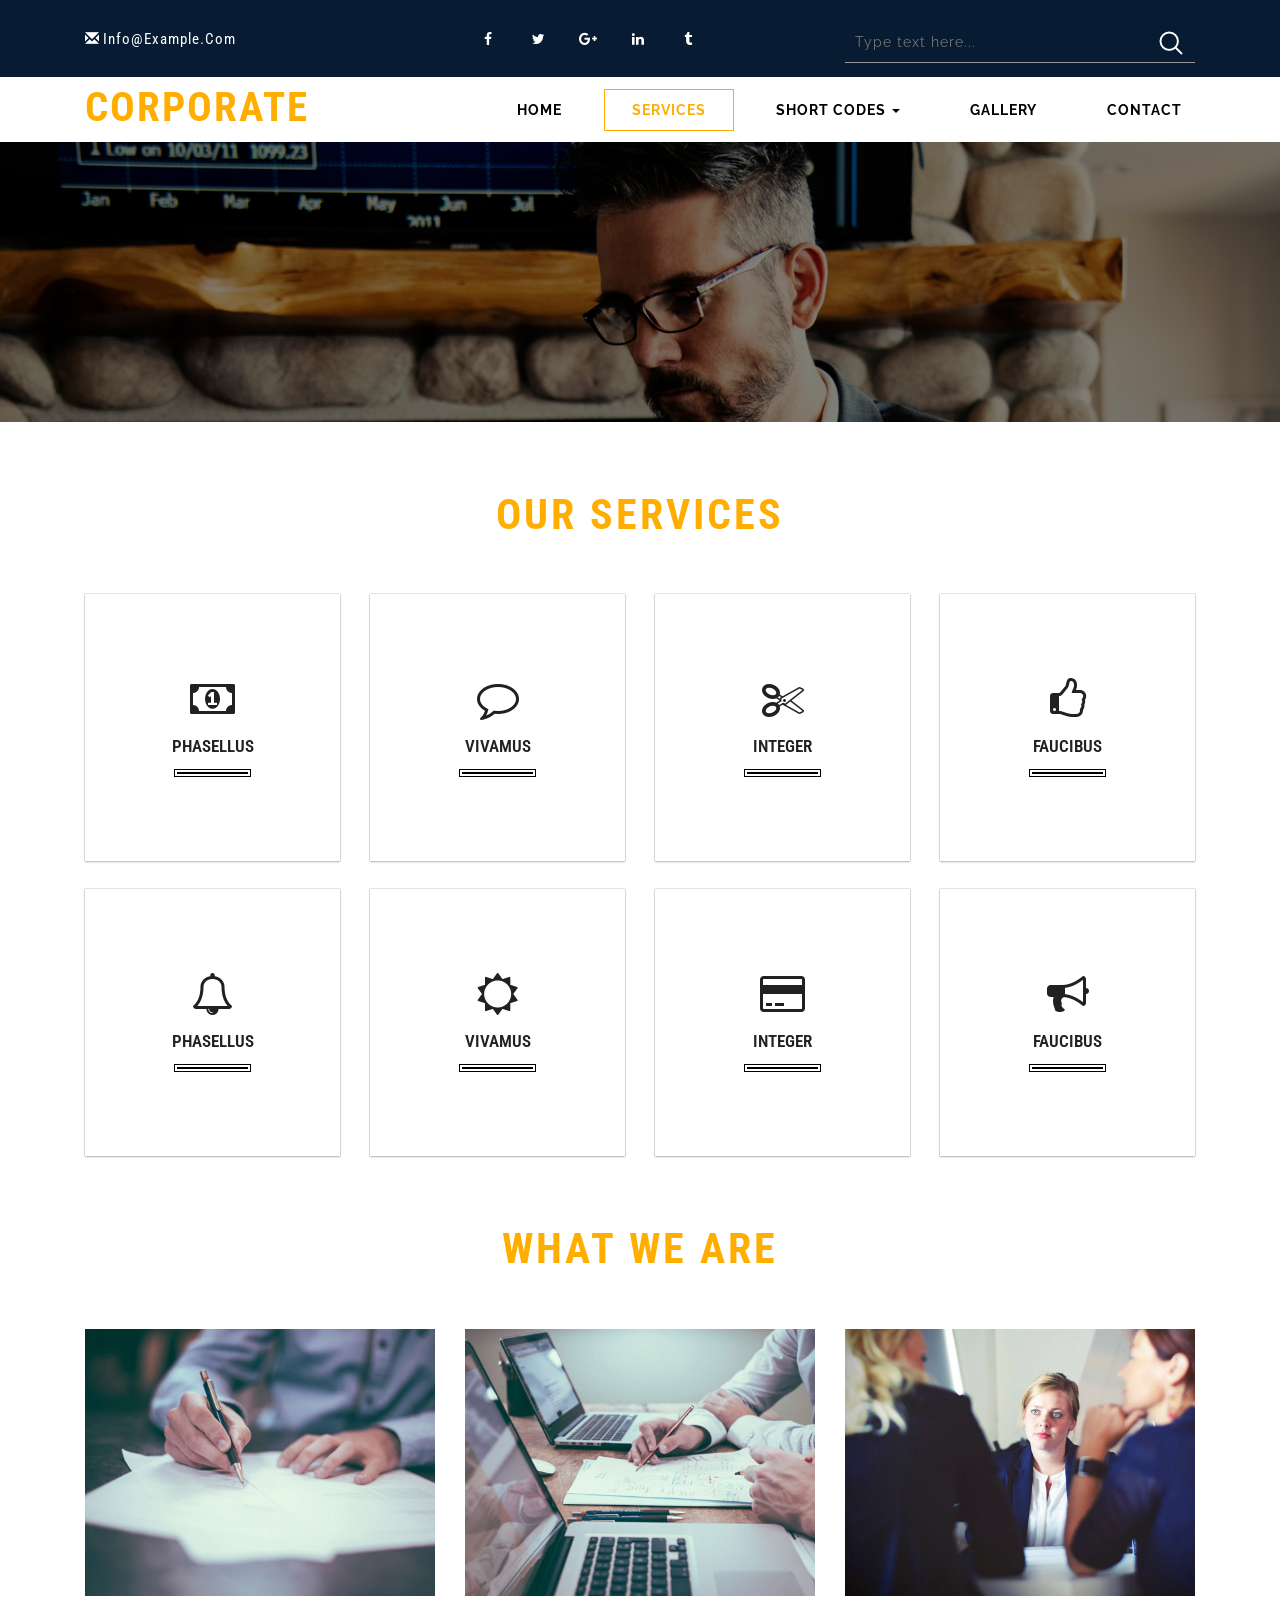
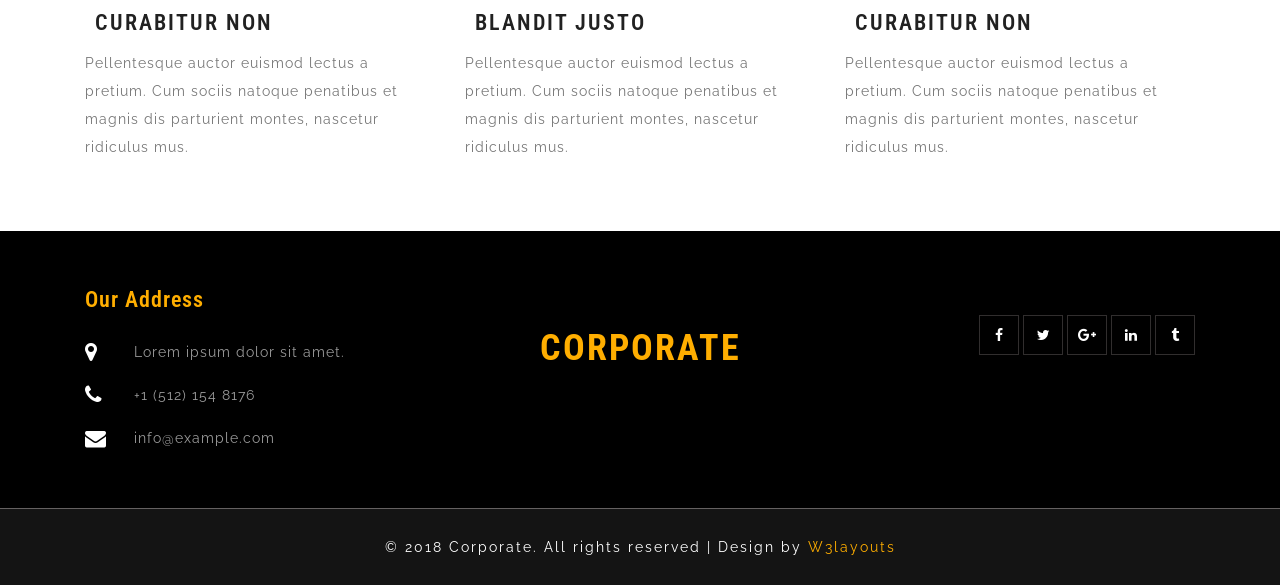
<file: 13_05_18_InventorySystem2/template/services.html>
<!--
	Author: W3layouts
	Author URL: http://w3layouts.com
	License: Creative Commons Attribution 3.0 Unported
	License URL: http://creativecommons.org/licenses/by/3.0/
-->
<!DOCTYPE html>
<html lang="en">
<head>
<title>Corporate Category Flat Bootstrap Responsive Website Template | Services :: W3layouts</title>
<!-- Meta tag Keywords -->
<meta name="viewport" content="width=device-width, initial-scale=1">
<meta http-equiv="Content-Type" content="text/html; charset=utf-8" />
<meta name="keywords" content="Corporate web template, Bootstrap Web Templates, Flat Web Templates, Android Compatible web template, Smartphone Compatible web template, free webDesigns for Nokia, Samsung, LG, SonyEricsson, Motorola web Designs" />
<script type="application/x-javascript"> addEventListener("load", function() { setTimeout(hideURLbar, 0); }, false);
function hideURLbar(){ window.scrollTo(0,1); } </script>
<!--// Meta tag Keywords -->
<!-- css files -->
<link rel="stylesheet" href="css/bootstrap.css"> <!-- Bootstrap-Core-CSS -->
<link rel="stylesheet" href="css/style.css" type="text/css" media="all" /> <!-- Style-CSS --> 
<link rel="stylesheet" href="css/font-awesome.css"> <!-- Font-Awesome-Icons-CSS -->
<!-- //css files -->
<!-- web-fonts -->
<link href="//fonts.googleapis.com/css?family=Roboto+Condensed:300,300i,400,400i,700,700i&amp;subset=cyrillic,cyrillic-ext,greek,greek-ext,latin-ext,vietnamese" rel="stylesheet">
<link href="//fonts.googleapis.com/css?family=Raleway:100,100i,200,200i,300,300i,400,400i,500,500i,600,600i,700,700i,800,800i,900,900i&amp;subset=latin-ext" rel="stylesheet">
<!-- //web-fonts -->
</head>
<body>
<div class="main-agile">
	<!-- header -->
	<div class="header">
		<div class="container">
			<div class="col-md-4 w3l_header_right w3l-r">
				<ul>
					<li><span class="glyphicon glyphicon-envelope" aria-hidden="true"></span> <a href="mailto:info@example.com">info@example.com</a></li>
				</ul>
			</div>
			<div class="col-md-4 w3l_header_left">
				<div class="w3ls-social-icons">
					<a class="facebook" href="#"><i class="fa fa-facebook"></i></a>
					<a class="twitter" href="#"><i class="fa fa-twitter"></i></a>
					<a class="pinterest" href="#"><i class="fa fa-google-plus"></i></a>
					<a class="linkedin" href="#"><i class="fa fa-linkedin"></i></a>
					<a class="tumblr" href="#"><i class="fa fa-tumblr"></i></a>
				</div>
			</div>
			<div class="col-md-4 w3l_header_right">
				<div class="agileinfo_search">
					<form action="#" method="post">
						<input type="text" name="Search" placeholder="Type text here..." required="">
						<input type="submit" value=" ">
					</form>
				</div>
			</div>
			<div class="clearfix"> </div>
		</div>
	</div>
	<div class="header-bottom">
		<!-- navigation section -->
		<div class="w3_navigation">
			<div class="container">
				<nav class="navbar navbar-default">
					<div class="navbar-header navbar-left">
						<button type="button" class="navbar-toggle collapsed" data-toggle="collapse" data-target="#bs-example-navbar-collapse-1">
							<span class="sr-only">Toggle navigation</span>
							<span class="icon-bar"></span>
							<span class="icon-bar"></span>
							<span class="icon-bar"></span>
						</button>
						<div class="logo">
							<h1><a class="navbar-brand" href="index.html">Corporate</a></h1>
						</div>	
					</div>
					<!-- Collect the nav links, forms, and other content for toggling -->
					<div class="collapse navbar-collapse navbar-right" id="bs-example-navbar-collapse-1">
						<nav class="menu menu--miranda">
							<ul class="nav navbar-nav menu__list">
								<li class="menu__item"><a href="index.html" class="menu__link">Home</a></li>
								<li class="menu__item menu__item--current"><a href="services.html" class="menu__link">Services</a></li>
								<li class="dropdown menu__item">
									<a href="#" class="dropdown-toggle menu__link" data-toggle="dropdown">Short Codes <b class="caret"></b></a>
										<ul class="dropdown-menu agile_short_dropdown">
											<li><a href="icons.html">Icons</a></li>
											<li><a href="typography.html">Typography</a></li>
										</ul>
								</li>
								<li class="menu__item"><a href="gallery.html" class="menu__link">Gallery</a></li>
								<li class="menu__item"><a href="contact.html" class="menu__link">Contact</a></li>
							</ul>
						</nav>
					</div>
				</nav>	
				<div class="clearfix"></div>
			</div>	
		</div>
		<!-- /navigation section -->
	</div>
	<!-- //header -->
</div>
<!-- Slider -->
<div class="banner">
</div>
<!-- services -->
	<div class="services">
		<div class="container">
			<div class="w3-agileits-heading">
				<h3 class="title">Our Services</h3> 
			</div>
			<div class="wthree-services-grids">
				<div class="col-sm-3 wthree-services">
					<div class="wthree-services-grid">
						<div class="wthree-services-info">
							<i class="fa fa-money" aria-hidden="true"></i>
							<h4>Phasellus</h4>
							<div class="w3ls-border"> </div>
						</div>
						<div class="wthree-services-captn">
							<h4>Edwards Doe</h4>
							<p>Aenean pulvinar ac enimet posuere tincidunt velit Utin tincidunt</p>
						</div>
					</div>
				</div>
				<div class="col-sm-3 wthree-services">
					<div class="wthree-services-grid">
						<div class="wthree-services-info">
							<i class="fa fa-comment-o" aria-hidden="true"></i>
							<h4>Vivamus</h4>
							<div class="w3ls-border"> </div>
						</div>
						<div class="wthree-services-captn">
							<h4>Edwards Doe</h4>
							<p>Aenean pulvinar ac enimet posuere tincidunt velit Utin tincidunt</p>
						</div>
					</div>
				</div>
				<div class="col-sm-3 wthree-services">
					<div class="wthree-services-grid">
						<div class="wthree-services-info">
							<i class="fa fa-scissors" aria-hidden="true"></i>
							<h4>Integer</h4>
							<div class="w3ls-border"> </div>
						</div>
						<div class="wthree-services-captn">
							<h4>Edwards Doe</h4>
							<p>Aenean pulvinar ac enimet posuere tincidunt velit Utin tincidunt</p>
						</div>
					</div>
				</div>
				<div class="col-sm-3 wthree-services">
					<div class="wthree-services-grid">
						<div class="wthree-services-info">
							<i class="fa fa-thumbs-o-up" aria-hidden="true"></i>
							<h4>Faucibus</h4>
							<div class="w3ls-border"> </div>
						</div>
						<div class="wthree-services-captn">
							<h4>Edwards Doe</h4>
							<p>Aenean pulvinar ac enimet posuere tincidunt velit Utin tincidunt</p>
						</div>
					</div>
				</div>
				<div class="clearfix"> </div>
			</div>
			<div class="wthree-services-grids services-grids1">
				<div class="col-sm-3 wthree-services">
					<div class="wthree-services-grid">
						<div class="wthree-services-info">
							<i class="fa fa-bell-o" aria-hidden="true"></i>
							<h4>Phasellus</h4>
							<div class="w3ls-border"> </div>
						</div>
						<div class="wthree-services-captn">
							<h4>Edwards Doe</h4>
							<p>Aenean pulvinar ac enimet posuere tincidunt velit Utin tincidunt</p>
						</div>
					</div>
				</div>
				<div class="col-sm-3 wthree-services">
					<div class="wthree-services-grid">
						<div class="wthree-services-info">
							<i class="fa fa-sun-o" aria-hidden="true"></i>
							<h4>Vivamus</h4>
							<div class="w3ls-border"> </div>
						</div>
						<div class="wthree-services-captn">
							<h4>Edwards Doe</h4>
							<p>Aenean pulvinar ac enimet posuere tincidunt velit Utin tincidunt</p>
						</div>
					</div>
				</div>
				<div class="col-sm-3 wthree-services">
					<div class="wthree-services-grid">
						<div class="wthree-services-info">
							<i class="fa fa-credit-card" aria-hidden="true"></i>
							<h4>Integer</h4>
							<div class="w3ls-border"> </div>
						</div>
						<div class="wthree-services-captn">
							<h4>Edwards Doe</h4>
							<p>Aenean pulvinar ac enimet posuere tincidunt velit Utin tincidunt</p>
						</div>
					</div>
				</div>
				<div class="col-sm-3 wthree-services">
					<div class="wthree-services-grid">
						<div class="wthree-services-info">
							<i class="fa fa-bullhorn" aria-hidden="true"></i>
							<h4>Faucibus</h4>
							<div class="w3ls-border"> </div>
						</div>
						<div class="wthree-services-captn">
							<h4>Edwards Doe</h4>
							<p>Aenean pulvinar ac enimet posuere tincidunt velit Utin tincidunt</p>
						</div>
					</div>
				</div>
				<div class="clearfix"> </div>
			</div>
		</div>
	</div>
	<!-- //services -->
	<!-- about-top -->
	<div class="agileits-about-top">
		<div class="container">
			<div class="w3-agileits-heading">
				<h3 class="title">What we are</h3> 
			</div>
			<div class="agileinfo-top-grids">
				<div class="col-sm-4 wthree-top-grid">
					<img src="images/g5.jpg" alt="" />
					<h4>Curabitur non </h4>
					<p>Pellentesque auctor euismod lectus a pretium. Cum sociis natoque penatibus et magnis dis parturient montes, nascetur ridiculus mus.</p>
				</div>
				<div class="col-sm-4 wthree-top-grid">
					<img src="images/g6.jpg" alt="" />
					<h4>blandit justo</h4>
					<p>Pellentesque auctor euismod lectus a pretium. Cum sociis natoque penatibus et magnis dis parturient montes, nascetur ridiculus mus.</p>
				</div>
				<div class="col-sm-4 wthree-top-grid">
					<img src="images/g7.jpg" alt="" />
					<h4>Curabitur non </h4>
					<p>Pellentesque auctor euismod lectus a pretium. Cum sociis natoque penatibus et magnis dis parturient montes, nascetur ridiculus mus.</p>
				</div>
				<div class="clearfix"> </div>
			</div>
		</div>
	</div>
	<!-- //about-top -->


<!-- Footer -->
<div class="footer w3ls">
	<div class="footer-2 w3ls">
		<div class="container">
			<div class="footer-main">
				<div class="footer-top">
					<div class="col-md-4 ftr-grid fg2">
						<h3>Our Address</h3>
						<div class="ftr-address">
							<div class="local">
								<i class="fa fa-map-marker" aria-hidden="true"></i>
							</div>
							<div class="ftr-text">
								<p>Lorem ipsum dolor sit amet.</p>
							</div>
							<div class="clearfix"> </div>
						</div>
						<div class="ftr-address">
							<div class="local">
								<i class="fa fa-phone" aria-hidden="true"></i>
							</div>
							<div class="ftr-text">
								<p>+1 (512) 154 8176</p>
							</div>
							<div class="clearfix"> </div>
						</div>
						<div class="ftr-address">
							<div class="local">
								<i class="fa fa-envelope" aria-hidden="true"></i>
							</div>
							<div class="ftr-text">
								<p><a href="mailto:info@example.com">info@example.com</a></p>
							</div>
							<div class="clearfix"> </div>
						</div>
					</div>
					<div class="col-md-4 ftr-grid">
						<div class="logo-fo">
							<h2><a href="index.html">Corporate</a></h2>
						</div>
					</div>
					<div class="col-md-4 w3l_header_left-2">
						<div class="w3ls-social-icons-2">
							<a class="facebook" href="#"><i class="fa fa-facebook"></i></a>
							<a class="twitter" href="#"><i class="fa fa-twitter"></i></a>
							<a class="pinterest" href="#"><i class="fa fa-google-plus"></i></a>
							<a class="linkedin" href="#"><i class="fa fa-linkedin"></i></a>
							<a class="tumblr" href="#"><i class="fa fa-tumblr"></i></a>
						</div>
					</div>
					<div class="clearfix"> </div>
				</div>
			</div>
		</div>
	</div>
	<div class="copyrights">
		<p>&copy; 2018 Corporate. All rights reserved | Design by <a href="http://w3layouts.com">W3layouts</a></p>
	</div>	
</div>
<!-- //Footer -->
<!-- js-scripts -->					
<!-- js -->
	<script type="text/javascript" src="js/jquery-2.1.4.min.js"></script>
	<script type="text/javascript" src="js/bootstrap.js"></script> <!-- Necessary-JavaScript-File-For-Bootstrap --> 
<!-- //js -->	
<!-- start-smoth-scrolling -->
<script type="text/javascript" src="js/move-top.js"></script>
<script type="text/javascript" src="js/easing.js"></script>
<script type="text/javascript">
	jQuery(document).ready(function($) {
		$(".scroll").click(function(event){		
			event.preventDefault();
			$('html,body').animate({scrollTop:$(this.hash).offset().top},1000);
		});
	});
</script>
<!-- start-smoth-scrolling -->
<!-- //js-scripts -->
</body>
</html>
</file>
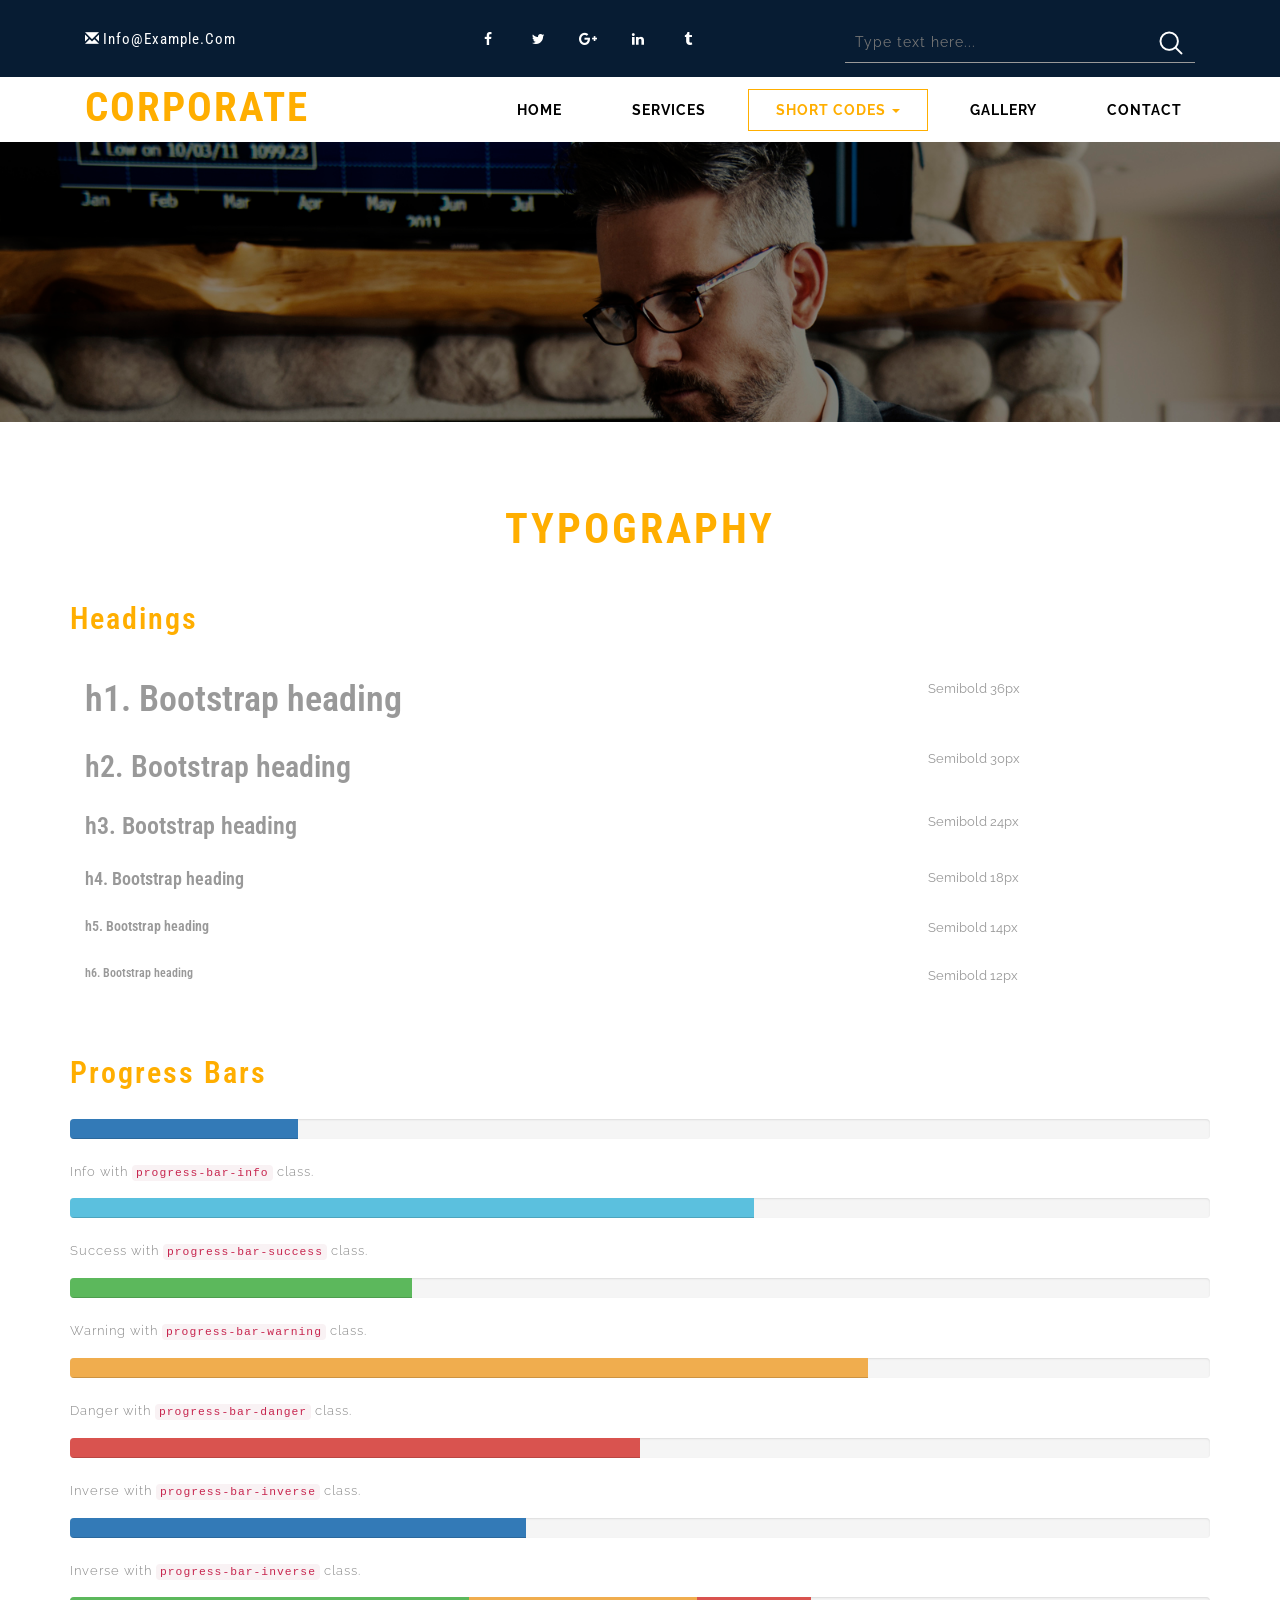
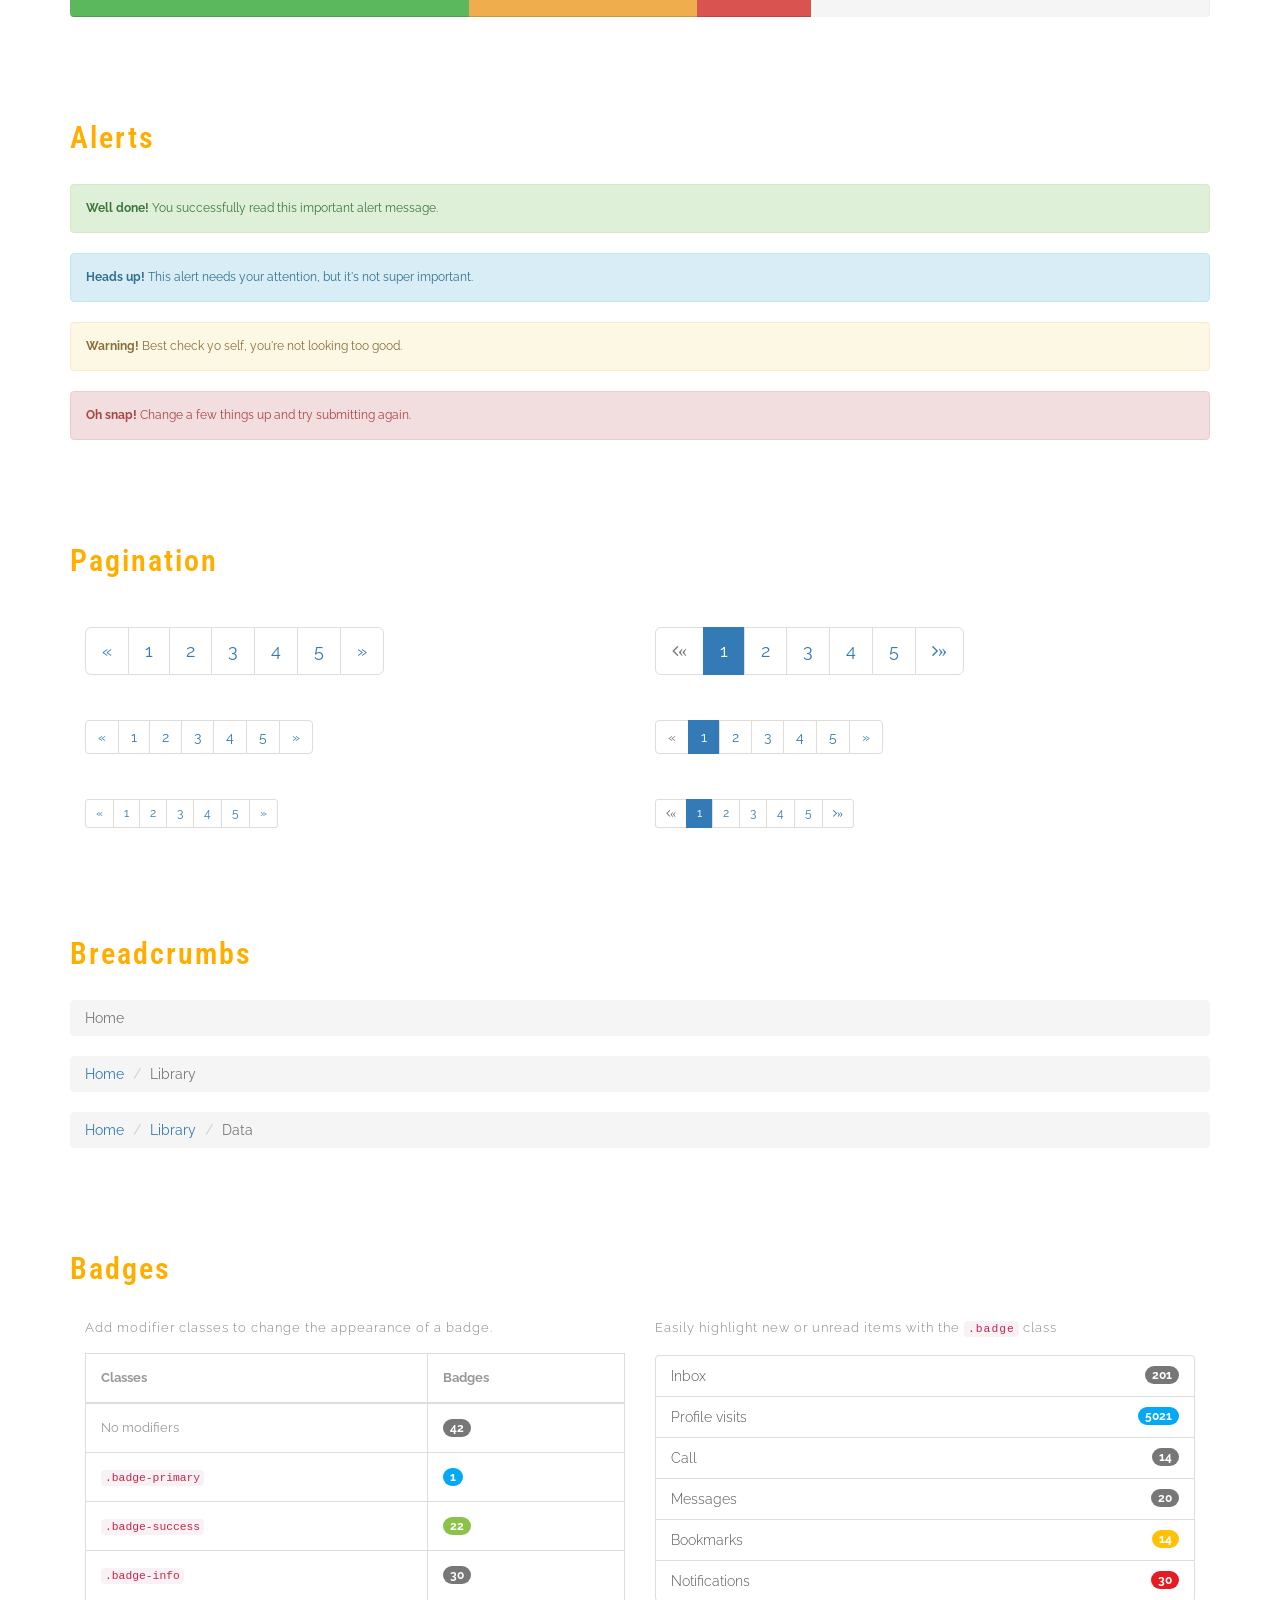
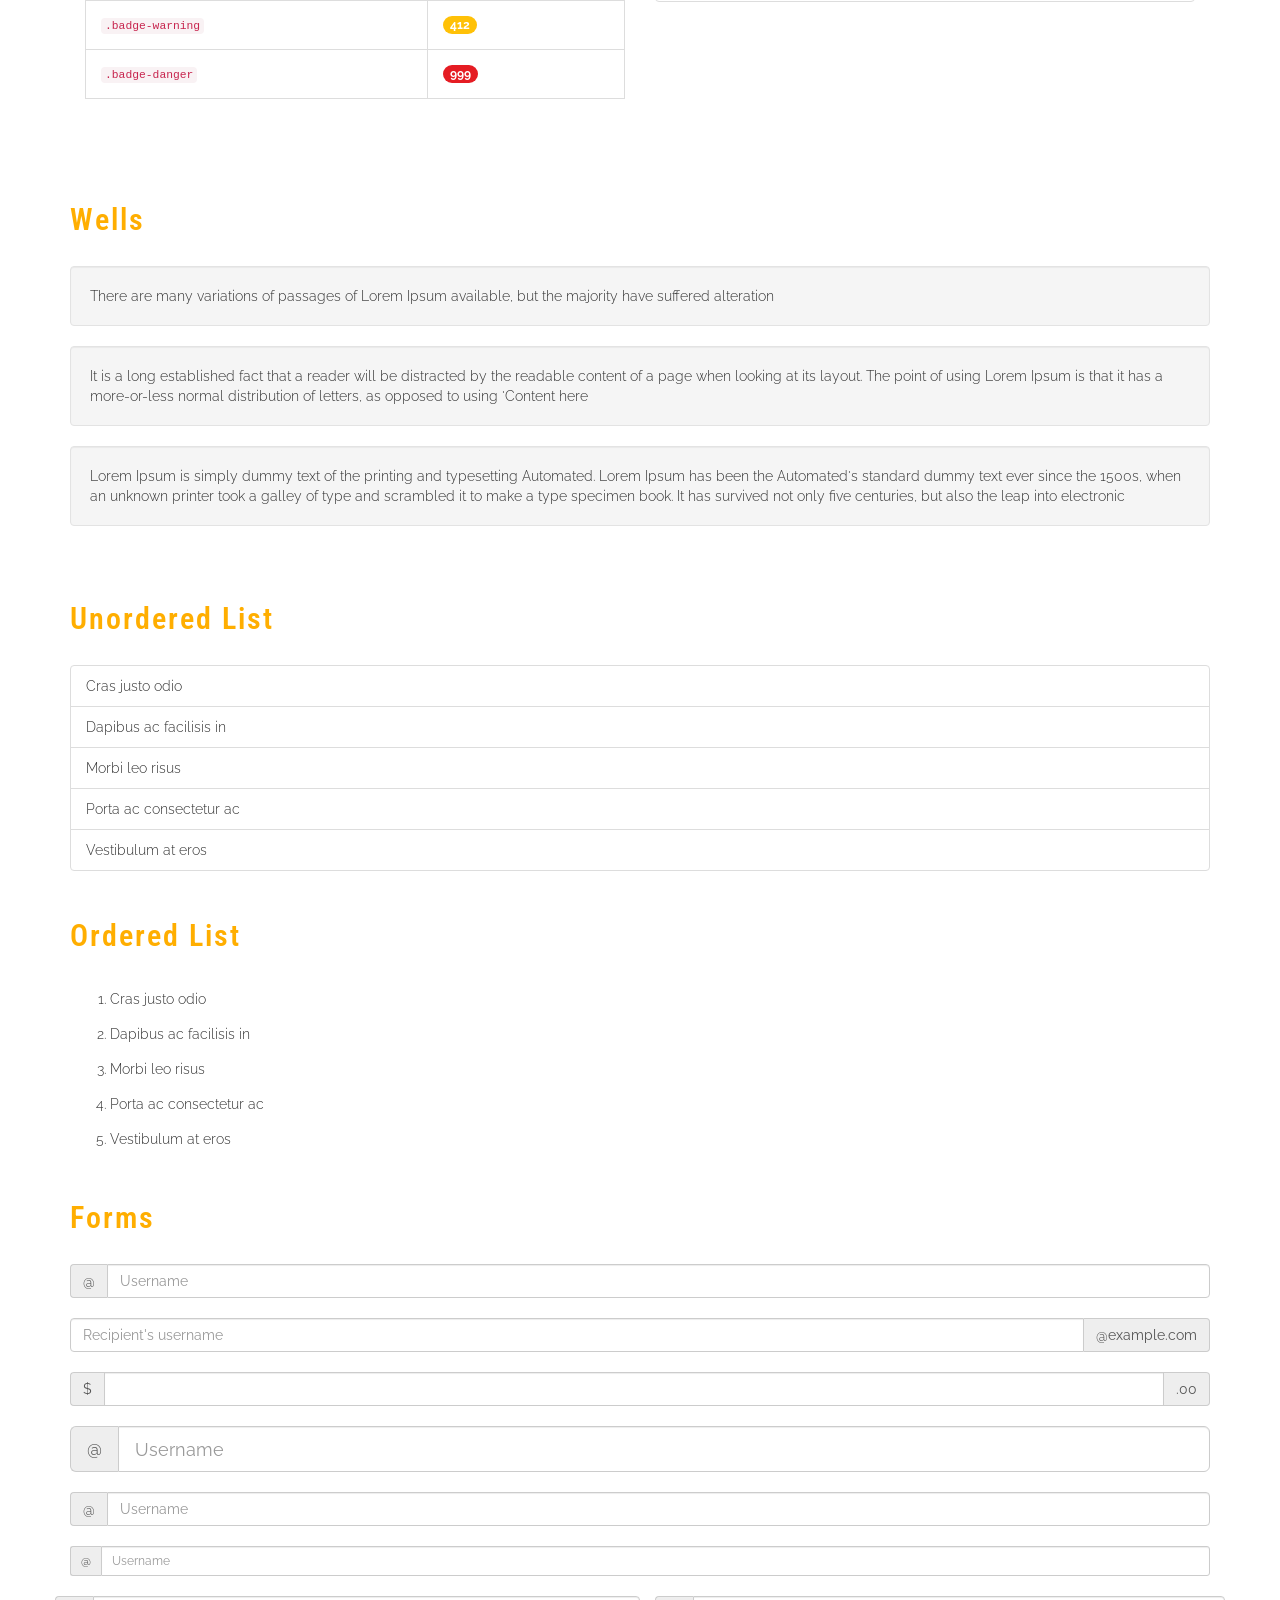
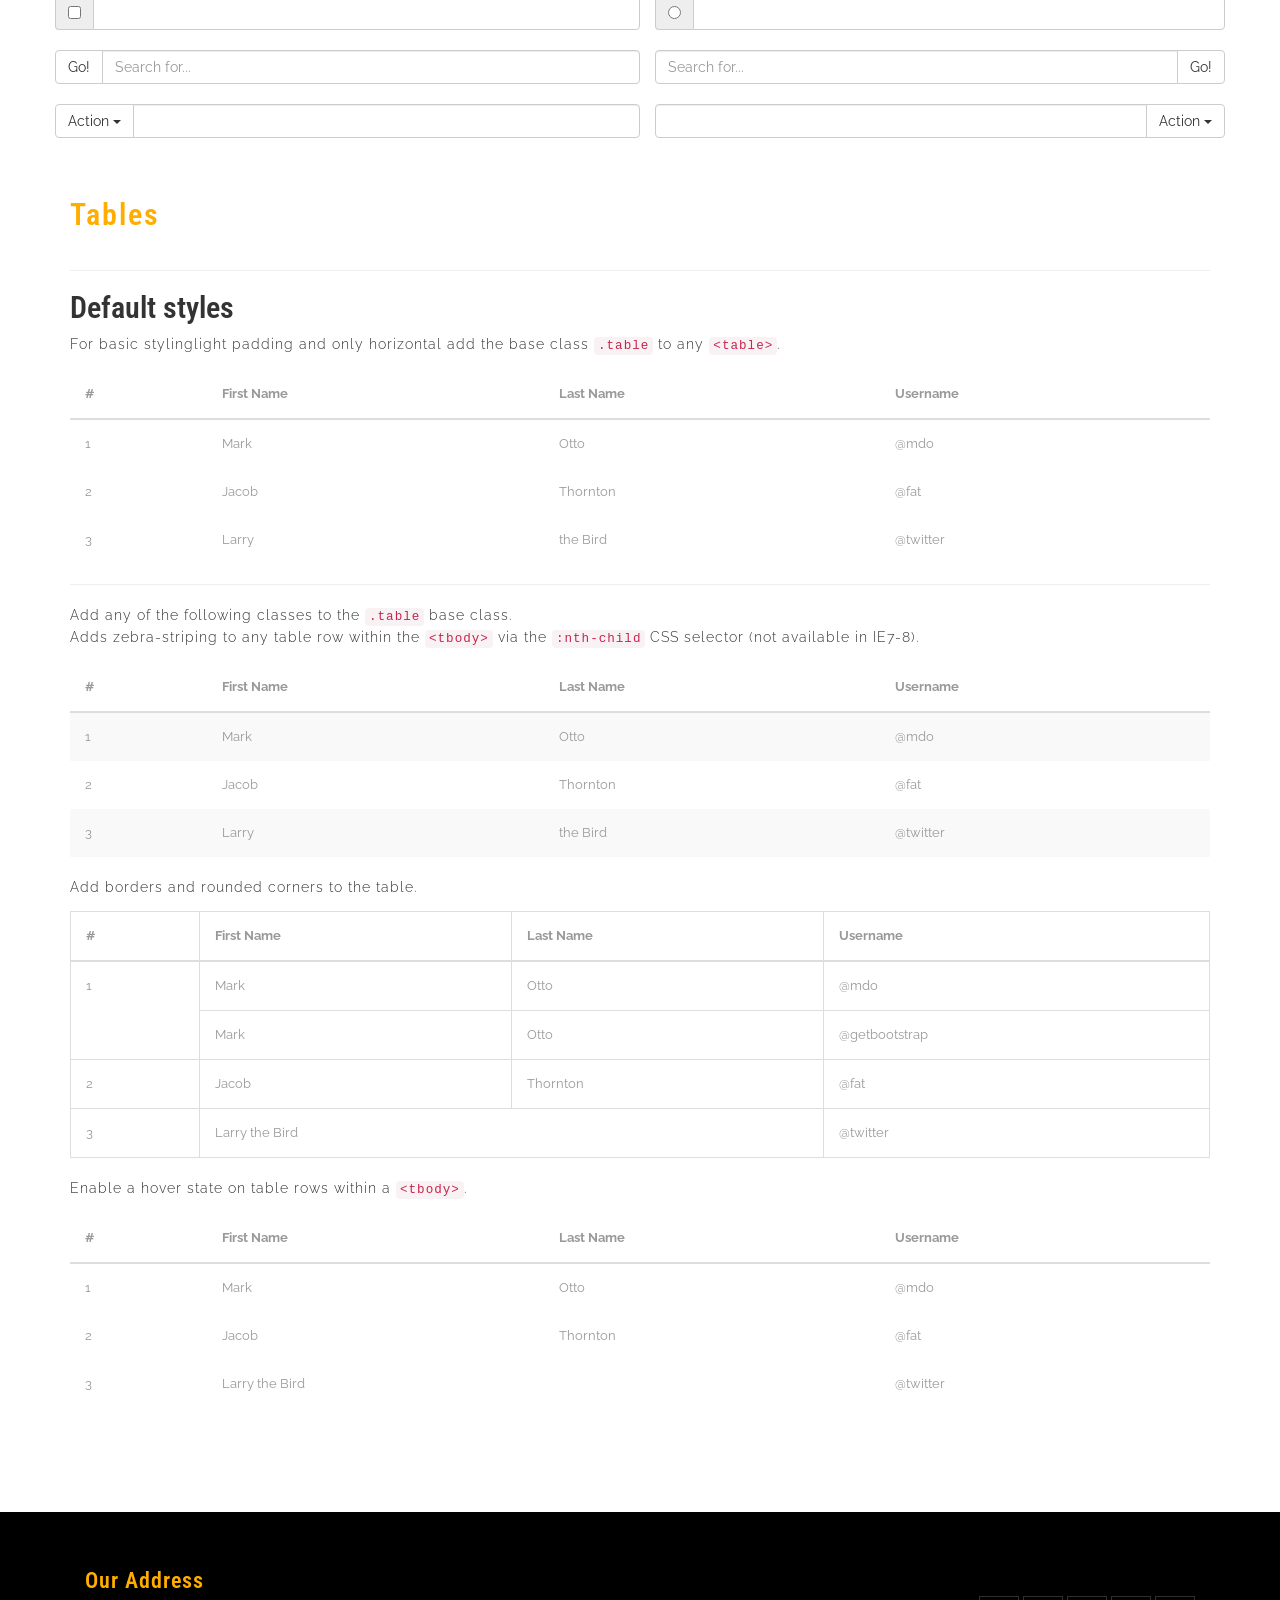
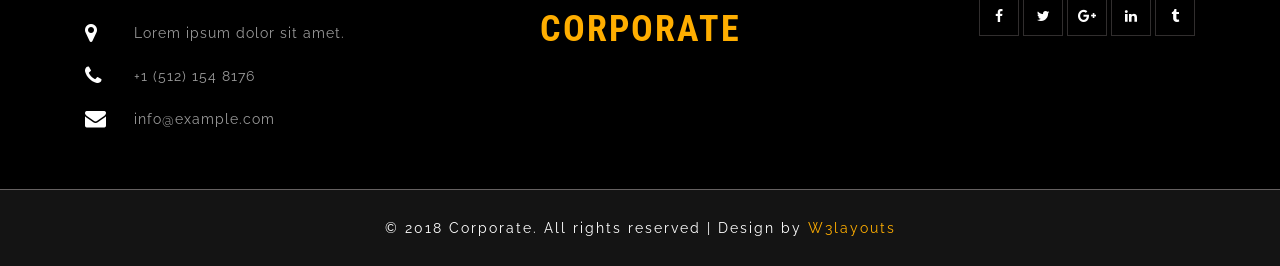
<file: 13_05_18_InventorySystem2/template/typography.html>
<!--
	Author: W3layouts
	Author URL: http://w3layouts.com
	License: Creative Commons Attribution 3.0 Unported
	License URL: http://creativecommons.org/licenses/by/3.0/
-->
<!DOCTYPE html>
<html lang="en">
<head>
<title>Corporate Category Flat Bootstrap Responsive Website Template | Typography :: W3layouts</title>
<!-- Meta tag Keywords -->
<meta name="viewport" content="width=device-width, initial-scale=1">
<meta http-equiv="Content-Type" content="text/html; charset=utf-8" />
<meta name="keywords" content="Corporate web template, Bootstrap Web Templates, Flat Web Templates, Android Compatible web template, Smartphone Compatible web template, free webDesigns for Nokia, Samsung, LG, SonyEricsson, Motorola web Designs" />
<script type="application/x-javascript"> addEventListener("load", function() { setTimeout(hideURLbar, 0); }, false);
function hideURLbar(){ window.scrollTo(0,1); } </script>
<!--// Meta tag Keywords -->
<!-- css files -->
<link rel="stylesheet" href="css/bootstrap.css"> <!-- Bootstrap-Core-CSS -->
<link rel="stylesheet" href="css/style.css" type="text/css" media="all" /> <!-- Style-CSS --> 
<link rel="stylesheet" href="css/font-awesome.css"> <!-- Font-Awesome-Icons-CSS -->
<!-- //css files -->
<!-- web-fonts -->
<link href="//fonts.googleapis.com/css?family=Roboto+Condensed:300,300i,400,400i,700,700i&amp;subset=cyrillic,cyrillic-ext,greek,greek-ext,latin-ext,vietnamese" rel="stylesheet">
<link href="//fonts.googleapis.com/css?family=Raleway:100,100i,200,200i,300,300i,400,400i,500,500i,600,600i,700,700i,800,800i,900,900i&amp;subset=latin-ext" rel="stylesheet">
<!-- //web-fonts -->
</head>
<body>
<div class="main-agile">
	<!-- header -->
	<div class="header">
		<div class="container">
		<div class="col-md-4 w3l_header_right w3l-r">
				<ul>
					<li><span class="glyphicon glyphicon-envelope" aria-hidden="true"></span> <a href="mailto:info@example.com">info@example.com</a></li>
				</ul>
			</div>
			<div class="col-md-4 w3l_header_left">
				<div class="w3ls-social-icons">
					<a class="facebook" href="#"><i class="fa fa-facebook"></i></a>
					<a class="twitter" href="#"><i class="fa fa-twitter"></i></a>
					<a class="pinterest" href="#"><i class="fa fa-google-plus"></i></a>
					<a class="linkedin" href="#"><i class="fa fa-linkedin"></i></a>
					<a class="tumblr" href="#"><i class="fa fa-tumblr"></i></a>
				</div>
			</div>
			<div class="col-md-4 w3l_header_right">
				<div class="agileinfo_search">
					<form action="#" method="post">
						<input type="text" name="Search" placeholder="Type text here..." required="">
						<input type="submit" value=" ">
					</form>
				</div>
			</div>
			<div class="clearfix"> </div>
		</div>
	</div>
	<div class="header-bottom">
		<!-- navigation section -->
		<div class="w3_navigation">
			<div class="container">
				<nav class="navbar navbar-default">
					<div class="navbar-header navbar-left">
						<button type="button" class="navbar-toggle collapsed" data-toggle="collapse" data-target="#bs-example-navbar-collapse-1">
							<span class="sr-only">Toggle navigation</span>
							<span class="icon-bar"></span>
							<span class="icon-bar"></span>
							<span class="icon-bar"></span>
						</button>
						<div class="logo">
							<h1><a class="navbar-brand" href="index.html">Corporate</a></h1>
						</div>	
					</div>
					<!-- Collect the nav links, forms, and other content for toggling -->
					<div class="collapse navbar-collapse navbar-right" id="bs-example-navbar-collapse-1">
						<nav class="menu menu--miranda">
							<ul class="nav navbar-nav menu__list">
								<li class="menu__item"><a href="index.html" class="menu__link">Home</a></li>
								<li class="menu__item"><a href="services.html" class="menu__link">Services</a></li>
								<li class="dropdown menu__item menu__item--current">
									<a href="#" class="dropdown-toggle menu__link" data-toggle="dropdown">Short Codes <b class="caret"></b></a>
										<ul class="dropdown-menu agile_short_dropdown">
											<li><a href="icons.html">Icons</a></li>
											<li><a href="typography.html">Typography</a></li>
										</ul>
								</li>
								<li class="menu__item"><a href="gallery.html" class="menu__link">Gallery</a></li>
								<li class="menu__item"><a href="contact.html" class="menu__link">Contact</a></li>
							</ul>
						</nav>
					</div>
				</nav>	
				<div class="clearfix"></div>
			</div>	
		</div>
		<!-- /navigation section -->
	</div>
	<!-- //header -->
</div>
<!-- Slider -->
<div class="banner">
</div>
<!-- typography -->
	<div class="typo">
		<div class="container">
			<div class="w3-agileits-heading">
				<h3 class="title">Typography</h3> 
			</div>
			<div class="grid_3 grid_4 w3layouts">
				<h3 class="hdg">Headings</h3>
				<div class="bs-example">
					<table class="table">
						<tbody>
							<tr>
								<td><h1 id="h1.-bootstrap-heading">h1. Bootstrap heading<a class="anchorjs-link" href="#h1.-bootstrap-heading"><span class="anchorjs-icon"></span></a></h1></td>
								<td class="type-info">Semibold 36px</td>
							</tr>
							<tr>
								<td><h2 id="h2.-bootstrap-heading">h2. Bootstrap heading<a class="anchorjs-link" href="#h2.-bootstrap-heading"><span class="anchorjs-icon"></span></a></h2></td>
								<td class="type-info">Semibold 30px</td>
							</tr>
							<tr>
								<td><h3 id="h3.-bootstrap-heading">h3. Bootstrap heading<a class="anchorjs-link" href="#h3.-bootstrap-heading"><span class="anchorjs-icon"></span></a></h3></td>
								<td class="type-info">Semibold 24px</td>
							</tr>
							<tr>
								<td><h4 id="h4.-bootstrap-heading">h4. Bootstrap heading<a class="anchorjs-link" href="#h4.-bootstrap-heading"><span class="anchorjs-icon"></span></a></h4></td>
								<td class="type-info">Semibold 18px</td>
							</tr>
							<tr>
								<td><h5 id="h5.-bootstrap-heading">h5. Bootstrap heading<a class="anchorjs-link" href="#h5.-bootstrap-heading"><span class="anchorjs-icon"></span></a></h5></td>
								<td class="type-info">Semibold 14px</td>
							</tr>
							<tr>
								<td><h6>h6. Bootstrap heading</h6></td>
								<td class="type-info">Semibold 12px</td>
							</tr>
						</tbody>
					</table>
				</div>
			</div>
		
			<div class="grid_3 grid_5 w3l">
				<h3>Progress Bars</h3>
				<div class="tab-content">
					<div class="tab-pane active" id="domprogress">
						<div class="progress">    
							<div class="progress-bar progress-bar-primary" style="width: 20%"></div>
						</div>
						<p>Info with <code>progress-bar-info</code> class.</p>
						<div class="progress">    
							<div class="progress-bar progress-bar-info" style="width: 60%"></div>
						</div>
						<p>Success with <code>progress-bar-success</code> class.</p>
						<div class="progress">
							<div class="progress-bar progress-bar-success" style="width: 30%"></div>
						</div>
						<p>Warning with <code>progress-bar-warning</code> class.</p>
						<div class="progress">
							<div class="progress-bar progress-bar-warning" style="width: 70%"></div>
						</div>
						<p>Danger with <code>progress-bar-danger</code> class.</p>
						<div class="progress">
							<div class="progress-bar progress-bar-danger" style="width: 50%"></div>
						</div>
						<p>Inverse with <code>progress-bar-inverse</code> class.</p>
						<div class="progress">
							<div class="progress-bar progress-bar-inverse" style="width: 40%"></div>
						</div>
						<p>Inverse with <code>progress-bar-inverse</code> class.</p>
						<div class="progress">
							<div class="progress-bar progress-bar-success" style="width: 35%"><span class="sr-only">35% Complete (success)</span></div>
							<div class="progress-bar progress-bar-warning" style="width: 20%"><span class="sr-only">20% Complete (warning)</span></div>
							<div class="progress-bar progress-bar-danger" style="width: 10%"><span class="sr-only">10% Complete (danger)</span></div>
						</div>
					</div>
				</div>
			</div>
			<div class="grid_3 grid_5 w3ls">
				<h3>Alerts</h3>
				<div class="alert alert-success" role="alert">
					<strong>Well done!</strong> You successfully read this important alert message.
				</div>
				<div class="alert alert-info" role="alert">
					<strong>Heads up!</strong> This alert needs your attention, but it's not super important.
				</div>
				<div class="alert alert-warning" role="alert">
					<strong>Warning!</strong> Best check yo self, you're not looking too good.
				</div>
				<div class="alert alert-danger" role="alert">
					<strong>Oh snap!</strong> Change a few things up and try submitting again.
				</div>
			</div>
			<div class="grid_3 grid_5 agileits">
				<h3>Pagination</h3>
				<div class="col-md-6">
					<nav>
						<ul class="pagination pagination-lg">
							<li><a href="#" aria-label="Previous"><span aria-hidden="true">«</span></a></li>
							<li><a href="#">1</a></li>
							<li><a href="#">2</a></li>
							<li><a href="#">3</a></li>
							<li><a href="#">4</a></li>
							<li><a href="#">5</a></li>
							<li><a href="#" aria-label="Next"><span aria-hidden="true">»</span></a></li>
						</ul>
					</nav>
					<nav>
						<ul class="pagination">
							<li><a href="#" aria-label="Previous"><span aria-hidden="true">«</span></a></li>
							<li><a href="#">1</a></li>
							<li><a href="#">2</a></li>
							<li><a href="#">3</a></li>
							<li><a href="#">4</a></li>
							<li><a href="#">5</a></li>
							<li><a href="#" aria-label="Next"><span aria-hidden="true">»</span></a></li>
						</ul>
					</nav>
					<nav>
						<ul class="pagination pagination-sm">
							<li><a href="#" aria-label="Previous"><span aria-hidden="true">«</span></a></li>
							<li><a href="#">1</a></li>
							<li><a href="#">2</a></li>
							<li><a href="#">3</a></li>
							<li><a href="#">4</a></li>
							<li><a href="#">5</a></li>
							<li><a href="#" aria-label="Next"><span aria-hidden="true">»</span></a></li>
						</ul>
					</nav>
				</div>
				<div class="col-md-6">
					<ul class="pagination pagination-lg">
						<li class="disabled"><a href="#"><i class="fa fa-angle-left">«</i></a></li>
						<li class="active"><a href="#">1</a></li>
						<li><a href="#">2</a></li>
						<li><a href="#">3</a></li>
						<li><a href="#">4</a></li>
						<li><a href="#">5</a></li>
						<li><a href="#"><i class="fa fa-angle-right">»</i></a></li>
					</ul>
					<nav>
						<ul class="pagination">
							<li class="disabled"><a href="#" aria-label="Previous"><span aria-hidden="true">«</span></a></li>
							<li class="active"><a href="#">1 <span class="sr-only">(current)</span></a></li>
							<li><a href="#">2</a></li>
							<li><a href="#">3</a></li>
							<li><a href="#">4</a></li>
							<li><a href="#">5</a></li>
							<li><a href="#" aria-label="Next"><span aria-hidden="true">»</span></a></li>
						</ul>
					</nav>
					<ul class="pagination pagination-sm">
						<li class="disabled"><a href="#"><i class="fa fa-angle-left">«</i></a></li>
						<li class="active"><a href="#">1</a></li>
						<li><a href="#">2</a></li>
						<li><a href="#">3</a></li>
						<li><a href="#">4</a></li>
						<li><a href="#">5</a></li>
						<li><a href="#"><i class="fa fa-angle-right">»</i></a></li>
					</ul>
				</div>
				<div class="clearfix"> </div>
			</div>
			<div class="grid_3 grid_5 agileinfo">
				<h3>Breadcrumbs</h3>
				<ol class="breadcrumb">
					<li class="active">Home</li>
				</ol>
				<ol class="breadcrumb">
					<li><a href="#">Home</a></li>
					<li class="active">Library</li>
				</ol>
				<ol class="breadcrumb">
					<li><a href="#">Home</a></li>
					<li><a href="#">Library</a></li>
					<li class="active">Data</li>
				</ol>
			</div>
			<div class="grid_3 grid_5 wthree">
				<h3>Badges</h3>
				<div class="col-md-6 agileits-w3layouts">
					<p>Add modifier classes to change the appearance of a badge.</p>
					<table class="table table-bordered">
						<thead>
							<tr>
								<th>Classes</th>
								<th>Badges</th>
							</tr>
						</thead>
						<tbody>
							<tr>
								<td>No modifiers</td>
								<td><span class="badge">42</span></td>
							</tr>
							<tr>
								<td><code>.badge-primary</code></td>
								<td><span class="badge badge-primary">1</span></td>
							</tr>
							<tr>
								<td><code>.badge-success</code></td>
								<td><span class="badge badge-success">22</span></td>
							</tr>
							<tr>
								<td><code>.badge-info</code></td>
								<td><span class="badge badge-info">30</span></td>
							</tr>
							<tr>
								<td><code>.badge-warning</code></td>
								<td><span class="badge badge-warning">412</span></td>
							</tr>
							<tr>
								<td><code>.badge-danger</code></td>
								<td><span class="badge badge-danger">999</span></td>
							</tr>
						</tbody>
					</table>                    
				</div>
				<div class="col-md-6 w3-agileits">
					<p>Easily highlight new or unread items with the <code>.badge</code> class</p>
					<div class="list-group list-group-alternate"> 
						<a href="#" class="list-group-item"><span class="badge">201</span> <i class="ti ti-email"></i> Inbox </a> 
						<a href="#" class="list-group-item"><span class="badge badge-primary">5021</span> <i class="ti ti-eye"></i> Profile visits </a> 
						<a href="#" class="list-group-item"><span class="badge">14</span> <i class="ti ti-headphone-alt"></i> Call </a> 
						<a href="#" class="list-group-item"><span class="badge">20</span> <i class="ti ti-comments"></i> Messages </a> 
						<a href="#" class="list-group-item"><span class="badge badge-warning">14</span> <i class="ti ti-bookmark"></i> Bookmarks </a> 
						<a href="#" class="list-group-item"><span class="badge badge-danger">30</span> <i class="ti ti-bell"></i> Notifications </a> 
					</div>
				</div>
			   <div class="clearfix"> </div>
			</div>	 
			<div class="grid_3 grid_5 agile">
				<h3>Wells</h3>
				<div class="well">
					There are many variations of passages of Lorem Ipsum available, but the majority have suffered alteration
				</div>
				<div class="well">
					It is a long established fact that a reader will be distracted by the readable content of a page when looking at its layout. The point of using Lorem Ipsum is that it has a more-or-less normal distribution of letters, as opposed to using 'Content here
				</div>
				<div class="well">
						Lorem Ipsum is simply dummy text of the printing and typesetting Automated. Lorem Ipsum has been the Automated's standard dummy text ever since the 1500s, when an unknown printer took a galley of type and scrambled it to make a type specimen book. It has survived not only five centuries, but also the leap into electronic
				</div>
			</div>
			<h3 class="bars">Unordered List</h3>
			<ul class="list-group w3-agile">
			  <li class="list-group-item">Cras justo odio</li>
			  <li class="list-group-item">Dapibus ac facilisis in</li>
			  <li class="list-group-item">Morbi leo risus</li>
			  <li class="list-group-item">Porta ac consectetur ac</li>
			  <li class="list-group-item">Vestibulum at eros</li>
			</ul>
			<h3 class="bars">Ordered List</h3>
			<ol>
				<li class="list-group-item1">Cras justo odio</li>
				<li class="list-group-item1">Dapibus ac facilisis in</li>
				<li class="list-group-item1">Morbi leo risus</li>
				<li class="list-group-item1">Porta ac consectetur ac</li>
				<li class="list-group-item1">Vestibulum at eros</li>
			</ol>
			<h3 class="bars">Forms</h3>
			<div class="input-group w3_w3layouts">
				<span class="input-group-addon" id="basic-addon1">@</span>
				<input type="text" class="form-control" placeholder="Username" aria-describedby="basic-addon1">
			</div>
			<div class="input-group w3_w3layouts">
				<input type="text" class="form-control" placeholder="Recipient's username" aria-describedby="basic-addon2">
				<span class="input-group-addon" id="basic-addon2">@example.com</span>
			</div>
			<div class="input-group w3_w3layouts">
				<span class="input-group-addon">$</span>
					<input type="text" class="form-control" aria-label="Amount (to the nearest dollar)">
				<span class="input-group-addon">.00</span>
			</div>
			<div class="input-group input-group-lg w3_w3layouts">
				<span class="input-group-addon" id="sizing-addon1">@</span>
				<input type="text" class="form-control" placeholder="Username" aria-describedby="sizing-addon1">
			</div>
			<div class="input-group w3_w3layouts">
				<span class="input-group-addon" id="sizing-addon2">@</span>
				<input type="text" class="form-control" placeholder="Username" aria-describedby="sizing-addon2">
			</div>
			<div class="input-group input-group-sm w3_w3layouts">
				<span class="input-group-addon" id="sizing-addon3">@</span>
				<input type="text" class="form-control" placeholder="Username" aria-describedby="sizing-addon3">
			</div>
			<div class="row">
				<div class="col-lg-6 in-gp-tl">
					<div class="input-group">
						<span class="input-group-addon">
							<input type="checkbox" aria-label="...">
						</span>
						<input type="text" class="form-control" aria-label="...">
					</div><!-- /input-group -->
				</div><!-- /.col-lg-6 -->
				<div class="col-lg-6 in-gp-tb">
					<div class="input-group">
						<span class="input-group-addon">
							<input type="radio" aria-label="...">
						</span>
						<input type="text" class="form-control" aria-label="...">
					</div><!-- /input-group -->
				</div><!-- /.col-lg-6 -->
			</div><!-- /.row -->
			<div class="row">
				<div class="col-lg-6 in-gp-tl">
					<div class="input-group">
						<span class="input-group-btn">
							<button class="btn btn-default" type="button">Go!</button>
						</span>
						<input type="text" class="form-control" placeholder="Search for...">
					</div><!-- /input-group -->
				</div><!-- /.col-lg-6 -->
				<div class="col-lg-6 in-gp-tb">
					<div class="input-group">
						<input type="text" class="form-control" placeholder="Search for...">
						<span class="input-group-btn">
							<button class="btn btn-default" type="button">Go!</button>
						</span>
					</div><!-- /input-group -->
				</div><!-- /.col-lg-6 -->
			</div><!-- /.row -->
			<div class="row">
				<div class="col-lg-6 in-gp-tl">
					<div class="input-group">
						<div class="input-group-btn">
							<button type="button" class="btn btn-default dropdown-toggle" data-toggle="dropdown" aria-haspopup="true" aria-expanded="false">Action <span class="caret"></span></button>
							<ul class="dropdown-menu">
								<li><a href="#">Action</a></li>
								<li><a href="#">Another action</a></li>
								<li><a href="#">Something else here</a></li>
								<li role="separator" class="divider"></li>
								<li><a href="#">Separated link</a></li>
							</ul>
						</div><!-- /btn-group -->
						<input type="text" class="form-control" aria-label="...">
					</div><!-- /input-group -->
				</div><!-- /.col-lg-6 -->
				<div class="col-lg-6 in-gp-tb">
					<div class="input-group">
						<input type="text" class="form-control" aria-label="...">
						<div class="input-group-btn">
							<button type="button" class="btn btn-default dropdown-toggle" data-toggle="dropdown" aria-haspopup="true" aria-expanded="false">Action <span class="caret"></span></button>
							<ul class="dropdown-menu dropdown-menu-right">
								<li><a href="#">Action</a></li>
								<li><a href="#">Another action</a></li>
								<li><a href="#">Something else here</a></li>
								<li role="separator" class="divider"></li>
								<li><a href="#">Separated link</a></li>
							</ul>
						</div><!-- /btn-group -->
					</div><!-- /input-group -->
				</div><!-- /.col-lg-6 -->
			</div><!-- /.row -->
			<div class="page-header">
				<h3 class="bars">Tables</h3>
			</div>
			<h2 class="typoh2">Default styles</h2>
			<p>For basic stylinglight padding and only horizontal add the base class <code>.table</code> to any <code>&lt;table&gt;</code>.</p>
			<div class="bs-docs-example">
				<table class="table">
					<thead>
						<tr>
							<th>#</th>
							<th>First Name</th>
							<th>Last Name</th>
							<th>Username</th>
						</tr>
					</thead>
					<tbody>
						<tr>
							<td>1</td>
							<td>Mark</td>
							<td>Otto</td>
							<td>@mdo</td>
						</tr>
						<tr>
							<td>2</td>
							<td>Jacob</td>
							<td>Thornton</td>
							<td>@fat</td>
						</tr>
						<tr>
							<td>3</td>
							<td>Larry</td>
							<td>the Bird</td>
							<td>@twitter</td>
						</tr>
					</tbody>
				</table>
			</div>
			<hr class="bs-docs-separator">
			<p>Add any of the following classes to the <code>.table</code> base class.</p>
			<p>Adds zebra-striping to any table row within the <code>&lt;tbody&gt;</code> via the <code>:nth-child</code> CSS selector (not available in IE7-8).</p>
			<div class="bs-docs-example">
				<table class="table table-striped">
					<thead>
						<tr>
							<th>#</th>
							<th>First Name</th>
							<th>Last Name</th>
							<th>Username</th>
						</tr>
					</thead>
					<tbody>
						<tr>
							<td>1</td>
							<td>Mark</td>
							<td>Otto</td>
							<td>@mdo</td>
						</tr>
						<tr>
							<td>2</td>
							<td>Jacob</td>
							<td>Thornton</td>
							<td>@fat</td>
						</tr>
						<tr>
							<td>3</td>
							<td>Larry</td>
							<td>the Bird</td>
							<td>@twitter</td>
						</tr>
					</tbody>
				</table>
			</div>
			<p>Add borders and rounded corners to the table.</p>
			<div class="bs-docs-example">
				<table class="table table-bordered">
					<thead>
						<tr>
							<th>#</th>
							<th>First Name</th>
							<th>Last Name</th>
							<th>Username</th>
						</tr>
					</thead>
					<tbody>
						<tr>
							<td rowspan="2">1</td>
							<td>Mark</td>
							<td>Otto</td>
							<td>@mdo</td>
						</tr>
						<tr>
							<td>Mark</td>
							<td>Otto</td>
							<td>@getbootstrap</td>
						</tr>
						<tr>
							<td>2</td>
							<td>Jacob</td>
							<td>Thornton</td>
							<td>@fat</td>
						</tr>
						<tr>
							<td>3</td>
							<td colspan="2">Larry the Bird</td>
							<td>@twitter</td>
						</tr>
					</tbody>
				</table>
			</div>
			<p>Enable a hover state on table rows within a <code>&lt;tbody&gt;</code>.</p>
			<div class="bs-docs-example">
				<table class="table table-hover">
					<thead>
						<tr>
						  <th>#</th>
						  <th>First Name</th>
						  <th>Last Name</th>
						  <th>Username</th>
						</tr>
					</thead>
					<tbody>
						<tr>
						  <td>1</td>
						  <td>Mark</td>
						  <td>Otto</td>
						  <td>@mdo</td>
						</tr>
						<tr>
						  <td>2</td>
						  <td>Jacob</td>
						  <td>Thornton</td>
						  <td>@fat</td>
						</tr>
						<tr>
						  <td>3</td>
						  <td colspan="2">Larry the Bird</td>
						  <td>@twitter</td>
						</tr>
					</tbody>
				</table>
			</div>
		</div>
	</div>
<!-- //type -->

<!-- Footer -->
<div class="footer w3ls">
	<div class="footer-2 w3ls">
		<div class="container">
			<div class="footer-main">
				<div class="footer-top">
					<div class="col-md-4 ftr-grid fg2">
						<h3>Our Address</h3>
						<div class="ftr-address">
							<div class="local">
								<i class="fa fa-map-marker" aria-hidden="true"></i>
							</div>
							<div class="ftr-text">
								<p>Lorem ipsum dolor sit amet.</p>
							</div>
							<div class="clearfix"> </div>
						</div>
						<div class="ftr-address">
							<div class="local">
								<i class="fa fa-phone" aria-hidden="true"></i>
							</div>
							<div class="ftr-text">
								<p>+1 (512) 154 8176</p>
							</div>
							<div class="clearfix"> </div>
						</div>
						<div class="ftr-address">
							<div class="local">
								<i class="fa fa-envelope" aria-hidden="true"></i>
							</div>
							<div class="ftr-text">
								<p><a href="mailto:info@example.com">info@example.com</a></p>
							</div>
							<div class="clearfix"> </div>
						</div>
					</div>
					<div class="col-md-4 ftr-grid">
						<div class="logo-fo">
							<h2><a href="index.html">Corporate</a></h2>
						</div>
					</div>
					<div class="col-md-4 w3l_header_left-2">
						<div class="w3ls-social-icons-2">
							<a class="facebook" href="#"><i class="fa fa-facebook"></i></a>
							<a class="twitter" href="#"><i class="fa fa-twitter"></i></a>
							<a class="pinterest" href="#"><i class="fa fa-google-plus"></i></a>
							<a class="linkedin" href="#"><i class="fa fa-linkedin"></i></a>
							<a class="tumblr" href="#"><i class="fa fa-tumblr"></i></a>
						</div>
					</div>
					<div class="clearfix"> </div>
				</div>
			</div>
		</div>
	</div>
	<div class="copyrights">
		<p>&copy; 2018 Corporate. All rights reserved | Design by <a href="http://w3layouts.com">W3layouts</a></p>
	</div>	
</div>
<!-- //Footer -->
<!-- js-scripts -->					
	<script type="text/javascript" src="js/jquery-2.1.4.min.js"></script>
	<script type="text/javascript" src="js/bootstrap.js"></script> <!-- Necessary-JavaScript-File-For-Bootstrap --> 
<!-- //js -->	
<!-- start-smoth-scrolling -->
<script type="text/javascript" src="js/move-top.js"></script>
<script type="text/javascript" src="js/easing.js"></script>
<script type="text/javascript">
	jQuery(document).ready(function($) {
		$(".scroll").click(function(event){		
			event.preventDefault();
			$('html,body').animate({scrollTop:$(this.hash).offset().top},1000);
		});
	});
</script>
<!-- start-smoth-scrolling -->
</body>
</html>
</file>
<file: 13_05_18_InventorySystem2/template/css/style.css>
/*--
Author: W3layouts
Author URL: http://w3layouts.com
License: Creative Commons Attribution 3.0 Unported
License URL: http://creativecommons.org/licenses/by/3.0/
--*/
body{
	padding:0;
	margin:0;
	background:#fff;
	position:relative;
	font-family: 'Raleway', sans-serif;
}
body a{
    transition:0.5s all;
	-webkit-transition:0.5s all;
	-moz-transition:0.5s all;
	-o-transition:0.5s all;
	-ms-transition:0.5s all;
}
a:hover{
	text-decoration:none;
}
input[type="button"],input[type="submit"],.contact-form input[type="submit"]{
	transition:0.5s all;
	-webkit-transition:0.5s all;
	-moz-transition:0.5s all;
	-o-transition:0.5s all;
	-ms-transition:0.5s all;
}
h1,h2,h3,h4,h5,h6{
	margin:0;	
	font-weight: 600;
	font-family: 'Roboto Condensed', sans-serif;
}	
p{
	margin:0;
	letter-spacing:1px;
	font-weight: 400;
	font-family: 'Raleway', sans-serif;
}
ul{
	margin:0;
	padding:0;
}
label{
	margin:0;
}
/* -- Top-Header --*/
.header {
    padding: 1em 0;
    background: #071c33;
}
/*-- social-icons --*/
.w3ls-social-icons i {
	font-size: 1em;
    color: #fff;
	width: 32px;
    height: 32px;
    text-align: center;
    line-height: 31px;
	margin:0 0.5em;
	transition:0.5s all;
	-webkit-transition:0.5s all;
	-o-transition:0.5s all;
	-ms-transition:0.5s all;
	-moz-transition:0.5s all;
}
.w3ls-social-icons i:hover {
	background: #ffae00;
    color: #fff;
    transition: 0.5s all;
    -webkit-transition: 0.5s all;
    -o-transition: 0.5s all;
    -ms-transition: 0.5s all;
    -moz-transition: 0.5s all;
}
/*-- //social-icons --*/
.logo h1 a {
    font-size: 1.13em;
    color: #ffae00;
    text-transform: uppercase;
    letter-spacing: 2px;
    font-weight: 700;
	font-family: 'Roboto Condensed', sans-serif;
}

.navbar-default .navbar-brand {
    color: #ffae00;
}
.navbar-default .navbar-brand:hover, .navbar-default .navbar-brand:focus {
    color: #ffae00;
    background-color: transparent;
}
.w3l_header_right ul li{
    list-style: none;
    display: inline-block;
	padding-top: 1em;
}
.w3l_header_right ul li a{
    color: #fff;
    font-size: 1.1em;
    letter-spacing: 1px;
    text-transform: capitalize;
	font-family: 'Roboto Condensed', sans-serif;
}
.w3l_header_right ul li a:hover {
    color: #ffae00;
}
.w3l_header_right ul li:nth-child(2) {
    padding-left: 2em;
}
.w3l_header_right ul li:nth-child(3) {
    font-size: 1em;
    color: #fff;
    padding-left: 1.4em;
    padding-top: 0.5em;
}
.w3l_header_right ul li:nth-child(3) a {
    color: #fff;
	padding-left: 0.2em;
}
.w3ls-social-icons {
    padding-top: 0.7em;
}

/*-- bootstrap-pop-up --*/
.modal-header {
    font-size: 2em;
    color:#0a9dbd;
    text-align: center;
    text-transform: uppercase;
	font-weight: 600;
}
.close {
    opacity: 1;
}
.modal-body p {
    color: #999;
    text-align: left;
	padding:2em 2em 1em;
	margin: 0 !important;
	line-height:2em;
}
.modal-body p i {
    display: block;
    margin: 2em 0 0;
	color:#212121;
}
.modal-body {
    padding:2em;
}
button.close {
    font-size: 1em;
    color: #212121;
	outline: none;
}
/*-- //bootstrap-pop-up --*/
.portfolio-item.web-Designs,.portfolio-item.graphic-Designs,.portfolio-item.books {
    width:25%;
    float: left;
}
.portfolio-item.web-Designs a.thumbnail {
    margin-bottom: 0px;
}
.thumbnail {
    margin-bottom: 0px;
	padding:0 !important;
    border: none !important;
	background: #000 !important;
	border-radius: 0 !important;
}
.portfolio-item  img {
	transition:0.5s all;
	-webkit-transition:0.5s all;
	-o-transition:0.5s all;
	-ms-transition:0.5s all;
	-moz-transition:0.5s all;
}
.portfolio-item:hover img {
    opacity: 0.5;
	transition:0.5s all;
	-webkit-transition:0.5s all;
	-o-transition:0.5s all;
	-ms-transition:0.5s all;
	-moz-transition:0.5s all;
}
/*-- sign-in --*/
.agileits_signin_form input[type="text"], .agileits_signin_form input[type="password"], .agileits_signin_form input[type="email"] {
    width: 100%;
    padding: 15px 10px;
    font-size: 0.9em;
    margin: 0 0 1em;
    outline: none;
    color: #000;
    border: 1px solid #bfbfbf;
    letter-spacing: 1px;
    text-align: left;
}
.agileits_signin_form input[type="text"] {
    background: none;
    display: block;
}
.agileits_signin_form input[type="password"] {
    background: none;
    display: block;
}
.agileits_signin_form input[type="submit"] {
    padding: 10px 0;
    width: 36%;
    font-size: 1em;
    border: none;
    color: #fff;
    background:#ffae00;
    outline: none;
    font-weight: 600;
    letter-spacing: 1px;
}
.agileits_signin_form input[type="submit"]:hover {
    background:#23B684;
}
.agileits_signin_form p{
    font-size: 0.9em;
    color: #212121;
    letter-spacing: 1px;
    padding:2em 0;
}
.agileits_signin_form p a {
    color: #23B684;
	text-decoration:underline;
}
.agileits_signin_form p a:hover{
	color:#212121;
}
.agileinfo_sign {
    font-size: 2em;
    color:#23B684;
    margin-bottom: 1em;
    text-transform: uppercase;
}
.w3agile_social_icons ul li {
    display: inline-block;
	margin-right:1em;
}
.w3agile_social_icons ul li:last-child{
	margin-right:0;
}
.wthree_follow{
	font-size:1.2em;
	color:#212121;
}
.agile_remember_left {
    float: left;
}
.agile_remember_left label,.agileinfo_subscribe label{
    font-size: 14px;
    font-weight: 600;
    color: #212121;
    text-transform: capitalize;
    margin: 0;
}
.w3agile_social_icons ul li i {
    color: #ffae00;
    font-size: 1em;
}
.w3agile_social_icons ul li i:hover {
    color: #000;
}
.agile_remember_right {
    float: right;
}
.checkbox {
    position: relative;
	padding-left:30px !important;
    cursor: pointer;
}
.checkbox i {
    position: absolute;
    bottom: 2px;
    left: 0;
    display: block;
    width: 15px;
    height: 15px;
    outline: none;
    border: 1px solid #5B5B5B;
    background: #FFF;
}
.checkbox input + i:after,.radio input + i:after {
    position: absolute;
    opacity: 0;
    transition: opacity 0.1s;
    -o-transition: opacity 0.1s;
    -ms-transition: opacity 0.1s;
    -moz-transition: opacity 0.1s;
    -webkit-transition: opacity 0.1s;
}
.checkbox input:checked + i:after,.radio input:checked + i:after{
    opacity: 1;
}
.checkbox input,.radio input {
    position: absolute;
    left: -9999px;
}
.checkbox input + i:after {
    content: '';
    background: url(../images/tick.png) no-repeat 0px 0px;
    top: -4px;
    left: 0px;
    width: 18px;
    height: 18px;
    text-align: center;
}
.agile_remember_right a {
    font-size: 14px;
    color:#23B684;
	letter-spacing:1px;
    text-decoration: underline;
}
.agile_remember_right a:hover {
    color: #212121;
}
.agile_remember {
    padding: 1.5em 0;
}
/*-- //sign-in --*/
/* -- //Top-Header --*/

/*-- navigation --*/
.header-bottom {
    padding: 0.3em 0;
}
/*-- nav --*/
.navbar-default {
    background: none;
    border: none;
}
.navbar {
    margin-bottom: 0;
}
.navbar-nav {
    float: right;
}
.navbar-collapse {
    padding: 0;
}
.navbar-right {
    float: none !important;
    margin-right: 0;
}
.navbar-default .navbar-nav > .active > a, .navbar-default .navbar-nav > .active > a:hover, .navbar-default .navbar-nav > .active > a:focus {
    color:#fa3d03;
    background: none;
}
.navbar-default .navbar-nav > li > a {
    color: #000;
}
.navbar-nav > li > a {
    margin: 0;
    padding: 1em 2em;
    line-height: 1em;
    text-transform: uppercase;
    letter-spacing: 1px;
	font-size: 1em;
}
.w3_navigation_pos{
	position: absolute;
    top:13%;
    left: 42.5%;
    z-index:999;
}
.w3_navigation_pos h1 a{
	font-size: 1.1em;
    color: #212121;
    text-decoration: none;
    border: 1px solid #65b126;
    padding: 0.1em 1.2em;
    position: relative;
    display: block;
}
.w3_navigation_pos h1 a span:before,.w3_navigation_pos h1 a span:after{
	content: '';
    position: absolute;
    top: 11%;
    width: 40px;
    height: 42px;
}
.w3_navigation_pos h1 a span:before{
	left: 3%;
	background: url(../images/1.png) no-repeat 0px 0px;
}
.w3_navigation_pos h1 a span:after{
	right: 3%;
	background: url(../images/2.png) no-repeat 0px 0px;
}
.w3_navigation_pos h1 a i{
	display: block;
    font-size: .25em;
    text-align: center;
    text-transform: uppercase;
    font-family: 'Open Sans', sans-serif;
    font-style: normal;
    letter-spacing: 8px;
    color: #65b126;
}
.navbar-default .navbar-nav > li > a:hover{
    color: #ffae00;
}
.menu__list {
	position: relative;
	margin: 0;
	padding: 0;
	list-style: none;
}

.menu__link {
	font-size: 1.05em;
	font-weight: bold;
	display: block;
	cursor: pointer;
	-webkit-tap-highlight-color: rgba(0, 0, 0, 0);
}
/* Miranda */
.menu--miranda .menu__item {
	position: relative;
	margin: 0.5em 0.5em;
}
.menu--miranda .menu__item:last-child{
	margin-right:0;
}
.menu--miranda .menu__link {
	position: relative;
	display: block;
	text-align: center;
	-webkit-transition: color 0.3s;
	transition: color 0.3s;
}

.menu--miranda .menu__link:hover,
.menu--miranda .menu__link:focus {
	color: #ffae00;
}

.menu--miranda .menu__item--current .menu__link {
	color: #ffae00;
}

.menu--miranda .menu__item::before,
.menu--miranda .menu__item::after,
.menu--miranda .menu__link::before,
.menu--miranda .menu__link::after {
	content: '';
	position: absolute;
	background: #ffae00;
	-webkit-transition: -webkit-transform 0.1s;
	transition: transform 0.1s;
	-webkit-transition-timing-function: cubic-bezier(1, 0.68, 0.16, 0.9);
	transition-timing-function: cubic-bezier(1, 0.68, 0.16, 0.9);
}

/* left and right line */
.menu--miranda .menu__item::before,
.menu--miranda .menu__item::after {
	top: 0;
	width: 1px;
	height: 100%;
	-webkit-transform: scale3d(1, 0, 1);
	transform: scale3d(1, 0, 1);
}

/* left line */
.menu--miranda .menu__item::before {
	left: 0;
	-webkit-transform-origin: 50% 100%;
	transform-origin: 50% 100%;
}

/* right line */
.menu--miranda .menu__item::after {
	right: 0;
	-webkit-transform-origin: 50% 0%;
	transform-origin: 50% 0%;
}

/* top and bottom line */
.menu--miranda .menu__link::before,
.menu--miranda .menu__link::after {
	left: 0;
	width: 100%;
	height: 1px;
	-webkit-transform: scale3d(0, 1, 1);
	transform: scale3d(0, 1, 1);
}

/* top line */
.menu--miranda .menu__link::before {
	top: 0;
	-webkit-transform-origin: 0 50%;
	transform-origin: 0 50%;
}

/* bottom line */
.menu--miranda .menu__link::after {
	bottom: 0;
	-webkit-transform-origin: 100% 50%;
	transform-origin: 100% 50%;
}

/* Delays (first reverse, then current) */

/* These rules can be simplified, but let's keep it for better readability */

/* bottom line */
.menu--miranda .menu__item .menu__link::after {
	-webkit-transition-delay: 0.3s;
	transition-delay: 0.3s;
}
.menu--miranda .menu__item--current .menu__link::after {
	-webkit-transition-delay: 0s;
	transition-delay: 0s;
}
/* left line */
.menu--miranda .menu__item::before {
	-webkit-transition-delay: 0.1s;
	transition-delay: 0.1s;
}
.menu--miranda .menu__item--current::before {
	-webkit-transition-delay: 0.3s;
	transition-delay: 0.3s;
}
/* top line */
.menu--miranda .menu__item .menu__link::before {
	-webkit-transition-delay: 0.2s;
	transition-delay: 0.2s;
}
.menu--miranda .menu__item--current .menu__link::before {
	-webkit-transition-delay: 0.4s;
	transition-delay: 0.4s;
}
/* right line */
.menu--miranda .menu__item--current::after {
	-webkit-transition-delay: 0.3s;
	transition-delay: 0.3s;
}
.menu--miranda .menu__item--current::before,
.menu--miranda .menu__item--current::after,
.menu--miranda .menu__item--current .menu__link::before,
.menu--miranda .menu__item--current .menu__link::after,.menu__item:hover::before,.menu__item:hover::after,
.menu--miranda .menu__link:hover::before,
.menu--miranda .menu__link:hover::after {
	-webkit-transform: scale3d(1, 1, 1);
	transform: scale3d(1, 1, 1);
}
.agile_short_dropdown {
    border-radius: 0;
    background: #ffffff;
    text-align: center;
	padding:0;
	border: none;
}
.agile_short_dropdown li a{
	text-transform:uppercase;
	color:#212121;
	font-size:13px;
	font-weight:600;
	padding: .8em 0;
}
.agile_short_dropdown > li > a:hover{
    color: #fff;
    text-decoration: none;
   background-color: #ffae00;
}
.navbar-default .navbar-nav > .open > a, .navbar-default .navbar-nav > .open > a:hover, .navbar-default .navbar-nav > .open > a:focus {
    background: none ! important;
}
/*-- //navigation --*/
.agileinfo_search{
    border-bottom: 1px solid #999;
    margin-top: .6em;
}
.agileinfo_search input[type="text"] {
    outline: none;
    width: 87%;
    background: none;
    color: #7d7d7d;
    padding: 10px;
    font-size: 14px;
    border: none;
    letter-spacing: 1px;
}
.agileinfo_search input[type="submit"] {
    outline: none;
    width: 10%;
    background: url(../images/search.png) no-repeat 5px 2px;
    border: none;
    padding: 3px;
}
.w3l_header_right.w3l-r li span{
    color: #fff;
}
/*--slider--*/
#slider2,
#slider3 {
  box-shadow: none;
  -moz-box-shadow: none;
  -webkit-box-shadow: none;
  margin: 0 auto;
}
.rslides_tabs li:first-child {
  margin-left: 0;
}
.rslides_tabs .rslides_here a {
  background: rgba(255,255,255,.1);
  color: #fff;
  font-weight: bold;
}
.events {
  list-style: none;
}
.callbacks_container {
  position: relative;
  float: left;
  width: 100%;
}
.callbacks {
  position: relative;
  list-style: none;
  overflow: hidden;
  width: 100%;
  padding: 0;
  margin: 0;
}
.callbacks li {
  position: absolute;
  width: 100%;
}
.callbacks img {
  position: relative;
  z-index: 1;
  height: auto;
  border: 0;
}
.callbacks .caption {
	display: block;
	position: absolute;
	z-index: 2;
	font-size: 20px;
	text-shadow: none;
	color: #fff;
	left: 0;
	right: 0;
	padding: 10px 20px;
	margin: 0;
	max-width: none;
	top: 10%;
	text-align: center;
}

.callbacks_nav {
    position: absolute;
    -webkit-tap-highlight-color: rgba(0,0,0,0);
    top: 42%;
    left: 40px;
    opacity: 0.7;
    z-index: 3;
    text-indent: -9999px;
    overflow: hidden;
    text-decoration: none;
    height: 47px;
    width: 47px;
}
.callbacks_nav.next {
    left: auto;
    background: url(../images/left.png) no-repeat 11px 9px #071c33;
    right: 0%;
}
.callbacks_nav.next:hover {
    background-color:#ffae00;
}
.callbacks_nav.prev {
    left: auto;
    background: url(../images/right.png) no-repeat 8px 10px #071c33;
    left: 0%;
}
.callbacks_nav.prev:hover {
    background-color:#ffae00;
}
#slider3-pager a {
  display: inline-block;
}
#slider3-pager span{
  float: left;
}
#slider3-pager span{
	width:100px;
	height:15px;
	background:#fff;
	display:inline-block;
	border-radius:30em;
	opacity:0.6;
}
#slider3-pager .rslides_here a {
  background: #FFF;
  border-radius:30em;
  opacity:1;
}
#slider3-pager a {
  padding: 0;
}
#slider3-pager li{
	display:inline-block;
}
.rslides {
  position: relative;
  list-style: none;
  overflow: hidden;
  width: 100%;
  padding: 0;
}
.rslides li {
  -webkit-backface-visibility: hidden;
  position: absolute;
  display:none;
  width: 100%;
  left: 0;
  top: 0;
}
.rslides li{
  position: relative;
  display:block;
  float: left;
}
.rslides img {
  height: auto;
  border: 0;
  }
.callbacks_tabs {
    list-style: none;
    position: absolute;
    top: 75%;
    left: 46%;
    padding: 0;
    margin: 0;
    display: block;
    z-index: 99;
}
.slider-top span{
	font-weight:600;
}
.callbacks_tabs li {
    display: inline-block;
    margin: 0px 7px;
    border: 1px solid #fff;
    border-radius: 50%;
    line-height: 0;
    width: 26px;
    height: 26px;
    padding: 0px 5px;
}
/*----*/
.callbacks_tabs a{
 visibility: hidden;
}
.callbacks_tabs a:after {
    content: "\f111";
    font-size: 0;
    font-family: FontAwesome;
    visibility: visible;
    display: block;
    height:15px;
    width:15px;
    display: inline-block;
    background: #ffffff;
    border-radius: 50%;
    -webkit-border-radius: 50%;
    -o-border-radius: 50%;
    -moz-border-radius: 50%;
    -ms-border-radius: 50%;
}
.callbacks_here a:after{
       background: #ff4c4c;
}
/*-- //slider --*/
.banner {
    background: url(../images/bg.jpg) no-repeat 0px 0px;
    background-size: cover;
    min-height: 280px;	
}
/*-- banner-top --*/
.w3layouts-banner-top{
    background: url(../images/bg1.jpg) no-repeat 0px 0px;
    background-size: cover;	
	-webkit-background-size: cover;	
	-moz-background-size: cover;
	-o-background-size: cover;		
	-moz-background-size: cover;
	min-height:700px;
}
.w3layouts-banner-top1{
	background: url(../images/bg.jpg) no-repeat 0px 0px;
    background-size: cover;	
	-webkit-background-size: cover;	
	-moz-background-size: cover;
	-o-background-size: cover;		
	-moz-background-size: cover;
	min-height:700px;
}
.w3layouts-banner-top2{
	background: url(../images/bg2.jpg) no-repeat 0px 0px;
    background-size: cover;	
	-webkit-background-size: cover;	
	-moz-background-size: cover;
	-o-background-size: cover;		
	-moz-background-size: cover;	
	min-height:700px;
}
/*-- //banner-top --*/ 
.slider-info {
    position: absolute;
    top: 34%;
    left: 0%;
    z-index: 999;
    text-align: left;
    width: 100%;
    text-align: center;
	resize: none;
}
.slider-info h4 {
    font-size: 2em;
    color: #fff;
    letter-spacing: 2px;
    font-weight: 100;
    padding: 0.8em 0em 0.8em;
    width: 54%;
    margin: 0 auto;
    line-height: 1.5em;
}
.slider-info h3 {
    font-size: 4em;
    color: #fff;
    text-transform: uppercase;
    font-weight: 600;
    letter-spacing: 3px;
    
}
.slider-info p {
    font-size: 1.1em;
    color: #fff;
    letter-spacing: 5px;
    font-weight: 200;
    text-transform: capitalize;
}
.slider-info i {
    margin-bottom: 1em;
    font-size: 4em;
    color: #fff;
}
/*--about--*/
.about-left_w3ls_img {
      border: 6px solid #ffae00;
    padding: 20px;
}
.about-left1_w3ls_img {
    background: url(../images/ab.jpg)no-repeat center;
    min-height: 440px;
    background-size: cover;
    -webkit-background-size: cover;
    -moz-background-size: cover;
    -o-background-size: cover;
    -moz-background-size: cover;
}
.about-top_agile_its h3 {
	font-size:3em;
    font-weight: 700;
	color: #000;
	text-transform: uppercase;
}
.about-top_agile_its {
    padding: 4em 0em 0em 3em;
}
.about {
    padding: 6em 0;
}
.about-top_agile_its h5 {
      font-size: 14px;
    font-weight: 400;
    color: #ffae00;
    padding: 0px 0px 10px 0px;
    margin: 0px 0px 15px 0px;
    letter-spacing: 3px;
}
.about-top_agile_its span {
    font-style: italic;
    color: #ff401b;
    font-size: 1.1em;
    letter-spacing: 1px;
    line-height: 2em;
}
.about-top_agile_its p {
  font-size:1em;
  font-weight: 400;
     color: #252d31;
  line-height: 2em;
  letter-spacing:1px;
  margin-bottom:1em;
}
p.w3l_sub_para_agile {
    color: #33cc99;
    letter-spacing: 5px;
    font-size: 0.9em;
    text-align: center;
    font-weight: 400;
}
/*--about end here--*/
/*-- welcome --*/
h3.title span {
    width: 18%;
    height: 2px;
    display: block;
    margin: 22px auto 0;
    position: relative;
    border: 4px double #636363;
}
h3.title {
    color: #ffae00;
    font-size: 3em;
    text-align: center;
    letter-spacing: 3px;
    font-weight: 700;
    text-transform: uppercase;
}
.all_pad {
    background: url(../images/bg1.jpg) no-repeat center fixed;
    background-size: cover;
    -webkit-background-size: cover;
    -moz-background-size: cover;
    -o-background-size: cover;
    -ms-background-size: cover;
    padding: 6em 0;
}
.wel-img i {
    color: #ffae00;
    font-size: 35px;
    background: #fff;
    border-radius: 50%;
    width: 75px;
    height: 75px;
    line-height: 75px;
}
/*-- agileits --*/
.wel-grid-one p {
    color: #464646;
    line-height: 2.2em;
    font-size: 15px;
    text-align: center;
}
.wel-grid-one h4 {
    color: #000;
    font-size: 22px;
    text-transform: uppercase;
    text-align: center;
    margin: 27px 0 18px;
	letter-spacing: 2px;
}
.wel-grids {
    width: 100%;
    padding: 4em;
    margin: 0 auto;
    box-shadow: 0 0 21px 0 rgba(0,0,0,0.31);
    background: #fff;
}
.wel-grid-one {
    padding: 2em 2em;
}
.bor_one{
	border-bottom:1px solid #ccc;
	border-right:1px solid #ccc;
}
.bor_two{
	border-bottom:1px solid #ccc;
}
.bor_three{
	border-right:1px solid #ccc;
}
.wel-img img {
    border: 1px solid #D6D6D6;
    padding: 1.2em 1.2em;
    border-top-left-radius: 30px;
    border-bottom-right-radius: 30px;
}
.wel-grid-one:hover {
    background: #ffad00;
	transition:0.5s all;
	-webkit-transition:0.5s all;
	-moz-transition:0.5s all;
	-o-transition:0.5s all;
	-ms-transition:0.5s all;
}
.wel-grid-one:hover.wel-grid-one h4{
	color:#fff;
	transition:0.5s all;
	/*-- w3layouts --*/
	-webkit-transition:0.5s all;
	-moz-transition:0.5s all;
	-o-transition:0.5s all;
	-ms-transition:0.5s all;
}
.wel-grid-one:hover.wel-grid-one p{
	color:#fff;
	transition:0.5s all;
	-webkit-transition:0.5s all;
	-moz-transition:0.5s all;
	-o-transition:0.5s all;
	-ms-transition:0.5s all;
}
.wel-grid-one:hover img{
	background:#fff;
    border: 1px solid #ffad00;
	transition:0.5s all;
	-webkit-transition:0.5s all;
	-moz-transition:0.5s all;
	-o-transition:0.5s all;
	-ms-transition:0.5s all;
}
/*-- //welcome --*/
/*--team--*/
.team {
	padding:6em 0
  }
.spldishes-w3left {
    padding: 2.3em;
    background-color: #fd463e;
	-webkit-transition:.5s all;
	-moz-transition:.5s all;
	-o-transition:.5s all;
	-ms-transition:.5s all;
	transition:.5s all;
}
.w3agile-spldishes p.para-agileits-w3layouts {
    color: #8a8888!important;
}
.spldishes-agileinfo:hover .spldishes-w3left {
    background-color: #09c4dc;
}
.spldishes-agileinfo {
    position:relative
}
.spldishes-agileinfo h5{
    font-size: 2em;
    color: #fff;
}
.spldishes-w3left p {
    color: #fff;
    margin-top: 1.4em;
}
.spldishes-grids {
    padding: 0;
}
.g1 {
	position: relative;
	display: block;
}  
.agile-dish-caption {
    position: absolute;
    width: 100%;
    bottom: 0px;
    z-index: 999;
    background: rgba(39, 91, 187, 0.72);
    padding:5em 2em;
    transition: all 0.8s;
    -webkit-transition: all 0.8s;
    -moz-transition: all 0.8s;
    -o-transition: all 0.8s;
    -ms-transition: all 0.8s;
    transform-style: preserve-3d;
    -webkit-transform: scale(0);
    -moz-transform: scale(0);
    -o-transform: scale(0);
    -ms-transform: scale(0);
    transform: scale(0);
}
.agile-dish-caption h4 {
    font-size: 1.5em;
    color:#ffae00;
    font-weight: 500;
    letter-spacing: 1px;
}
.agile-dish-caption p {
    color: #e0e0e0;
    font-size: 15px;
    letter-spacing: 1px;
    padding: 5px 0 11px;
    border-bottom: 1px solid #f7f7f7;
    margin-bottom: 1em;
}
.agile-dish-caption span {
    margin: 0;
    padding: 0;
    display: block;
    font-size: 14.5px;
    line-height: 30px;
    color: #fff;
    margin-bottom: 1em;
    letter-spacing: 0.5px;
}
.g1:hover .agile-dish-caption {
	display: block; 
	-webkit-transform:scale(1);
	-moz-transform:scale(1);
	-o-transform:scale(1);
	-ms-transform:scale(1);
	transform:scale(1);
}
#owl-demo .item img { 
    width: 100%;
}
@media(max-width:480px) {
.agile-dish-caption {
	padding: 0.5em;
}
.agile-dish-caption span {
	font-size: 0.8em;
}
}
ul.top-links li {
    margin-left: 5px;
    margin-top: 5px;
    display: inline-block;
}
ul.top-links li a i.fa {
	color: #000;
    background-color: #fff;
    width: 37px;
    height: 37px;
    font-size: 15px;
    border-radius: 50%;
    -webkit-border-radius: 50%;
    -moz-border-radius: 50%;
    -o-border-radius: 50%;
    -ms-border-radius: 50%;
    line-height: 36px;
    text-align: center;
	transition:all 0.5s ease-in-out;
	-webkit-transition:all 0.5s ease-in-out;
	-moz-transition:all 0.5s ease-in-out;
	-o-transition:all 0.5s ease-in-out;
	-ms-transition:all 0.5s ease-in-out;
} 
ul.top-links li a i.fa:hover {
	color: #fff;
    background-color: #ffa200;
}
/*--//team--*/
.spldishes-agileinfo {
    margin-top: 5em;
}
/*-- news --*/
.posts{
    padding:6em 0;
}
.w3-agile-post-img a{
    background: url(../images/g1.jpg) no-repeat 0px 0px;
    background-size: cover;
    min-height: 230px;
    display: block;
	text-decoration:none;
	outline: none;
}
.w3-agile-post-img1 a{
	background: url(../images/g2.jpg) no-repeat 0px 0px;
    background-size: cover;
}
.w3-agile-post-img2 a{
	background: url(../images/g3.jpg) no-repeat 0px 0px;
    background-size: cover;
}
.w3-agile-post-img a ul{
    margin: 0;
    background:#ffae00;
    padding: 1em;
    width: 20%;
    text-align: center;
}
.w3-agile-post-img a ul li{
	display:block;
	color: #FFFFFF;
    font-size: 1em;
    text-decoration: none;
}
.w3-agile-post-img a ul li:nth-child(2){
    font-size: 1.5em;
    font-weight: 600;
}
.w3-agile-post-info h4{
	margin: 1em 0;
	outline:none;
}
.w3-agile-post-info h4 a{
    color: #000000;
    font-size: 1em;
    font-weight: 600;
	text-decoration:none;
	outline:none;
	text-transform: uppercase;
	letter-spacing: 2px;
}	
.w3-agile-post-info h4 a:hover{
	color:#ffae00;
}
.w3-agile-post-info p{
    color: #999999;
    font-size: .9em;
    margin: 0;
    line-height: 1.8em;
} 
.posts-grids {
    margin-top: 5em;
}
/*-- //news --*/
/*-- subscribe --*/
.subscribe {
    background:url(../images/bg2.jpg) no-repeat center fixed;
	background-size: cover;
	-webkit-background-size: cover;
	-moz-background-size: cover;
	-o-background-size: cover;
	padding:6em 0;
} 
.subscribe ::-webkit-input-placeholder{
	color:#fff !important;
}
.subscribe form {
    margin: 0 auto;
    width: 60%;
}
.subscribe input[type="email"] {
    width: 100%;
    padding: 15px 25px;
    font-size: 15px;
    color: #000;
    outline: none;
    border: 1px solid #fff;
    background: none;
    -webkit-appearance: none;
    -webkit-transition: 0.5s all;
    -moz-transition: 0.5s all;
    transition: 0.5s all;
    border-radius: 30px;

}
.subscribe input[type="submit"] {
    width: 100%;
    margin-top: 20px;
    color: #000;
    font-size: 16px;
    outline: none;
    padding: 14px 0;
    border: 1px solid #fff;
    -webkit-transition: 0.5s all;
    -moz-transition: 0.5s all;
    transition: 0.5s all;
    -webkit-appearance: none;
    background: #fff;
    border-radius: 30px;

}
.subscribe input[type="text"]:hover {
    border-color: #3be8b0;
}
.subscribe input[type="submit"]:hover {
	color:#fff;
    border-color: #ffae00;
    background: #ffae00; 
}
.heading {
    margin-top: 5em;
}
/*-- //subscribe --*/
/*-- Footer --*/
.foote-w3l {
    background: #000;
    padding: 1.5em 0em;
    border-bottom: 1px solid #23B684;
}
.ag-w3 {
    list-style: none;
}
.ag-w3, .ag-w3-2 {
    padding-top: 1em;
}
a.dropdown-toggle.menu__link {
    color: #fff;
    font-size: 1em;
    letter-spacing: 1px;
}
.ag-w3-2  span {
    padding-left: 1em;
}
.ag-w3-2  {
    font-size: 1em;
    color: #fff;
    letter-spacing: 1px;
    text-align: right;
}
.footer{
    background: #000;
}
.footer-2 {
    padding: 4em 0em;
}
.ftr-grid h3, .services-grids h3 {
    color: #ffae00;
    font-size: 1.6em;
    letter-spacing: 1px;
    margin-bottom: 0.5em;
}
.ftr-grid p {
    font-size: 1em;
    color: #999;
    line-height: 2;
    margin-top: 5%;
}
.ftr-grid.fg1 a {
    color: #fff;
    margin-top: 0.5em;
    display: inline-block;
    font-size: 1em;
}
.ftr-text p a {
    color: #999;
}
.ftr-grid ul {
    padding: 0em;
    list-style: none;
}
.ftr-grid ul li {
    font-size: 0.95em;
    color: #fff;
    line-height: 1.8em;
}
.local {
    float: left;
    width: 13%;
}
.ftr-text {
    float: right;
    width: 86%;
}
.local i {
    font-size: 1.5em;
    color: #fff;
    margin-top: 41%;
}
.logo-fo {
    text-align: center;
	margin-top: 3em;
}
.logo-fo h2 a {
    font-size: 1.2em;
    color:#ffae00;
    text-align: center;
    text-transform: uppercase;
    letter-spacing: 2px;
    font-weight: 700;
    font-family: 'Roboto Condensed', sans-serif;
}
.logo-fo h2 a span {
    display: block;
    font-size: 14px;
    line-height: 1;
    margin-top: 0.5em;
}
/*-- social-icons --*/
.w3l_header_left-2 {
    text-align: right;
    margin-top: 2em;
}
.w3ls-social-icons-2 i {
    font-size: 1em;
    color: #fff;
    width: 40px;
    height: 40px;
    text-align: center;
    line-height: 38px;
    margin: 0 0 0em;
    transition: 0.5s all;
    -webkit-transition: 0.5s all;
    -o-transition: 0.5s all;
    -ms-transition: 0.5s all;
    -moz-transition: 0.5s all;
    border: 1px solid #312e2e;
}
.w3ls-social-icons-2 i:hover {
	background: #ffae00;
    color: #fff;
    transition: 0.5s all;
    -webkit-transition: 0.5s all;
    -o-transition: 0.5s all;
    -ms-transition: 0.5s all;
    -moz-transition: 0.5s all;
}
/*-- //social-icons --*/

.copyrights {
    text-align: center;
    padding: 2em 0em;
    border-top: 1px solid #656161;
    background: rgba(165, 164, 164, 0.12);
}
.copyrights p {
    color: #fff;
    letter-spacing: 2px;
    font-size: 1em;
}
.copyrights p a {
    color: #ffae00;
}
.copyrights p a:hover {
    color: #fff;
}
.footer-main{
	position:relative;
}
.ag-w3-3 {
    text-align: center;
}
 .ag-w3-3 i {
    width: 50px;
    height: 50px;
    background: #ffae00;
    line-height: 46px;
    color: #fff;
    font-size: 1.5em;
}
span.menu {
    display: none;
}
/*-- //Footer --*/
/*-- gallery --*/
.gallery {
    padding: 6em 0;
}
.w3layouts-grids.gal-wthree-agileits {
    margin-top: 5em;
}
.gallery-grid {
       margin-top: 0em;
    padding: 0;
    margin: 1px 1px;
    width: 24.8%;
}
.wpf-demo-4 {
        background-color: #2567ff;
    display: block;
    overflow: hidden;
    position: relative;
    -webkit-transition: all 0.5s;
    -moz-transition: all 0.5s;
    -ms-transition: all 0.5s;
    -o-transition: all 0.5s;
    transition: all 0.5s;
    width: 100%;
       height:220px;
}
.wpf-demo-4 a.item-hover {
    display: block;
}
.wpf-demo-4 img {
	width: 100%;
	-webkit-transition: all 0.5s;
	-moz-transition: all 0.5s;
	-ms-transition: all 0.5s;
	-o-transition: all 0.5s;
	transition: all 0.5s;
	-moz-transform: scale(1.08);
	-o-transform: scale(1.08);
	-ms-transform: scale(1.08);
	-webkit-transform: scale(1.08);
	transform: scale(1.08);
}
.wpf-demo-4:hover img {
    height: 100%;
    margin-left: -42px;
    margin-top: -7px;
	-webkit-transform: translateY(-10%) rotate(-42deg) scale(1.5);
	-moz-transform: translateY(-10%) rotate(-42deg) scale(1.5);
	-o-transform: translateY(-10%) rotate(-42deg) scale(1.5);
	-moz-transform: translateY(-10%) rotate(-42deg) scale(1.5);
    transform: translateY(-10%) rotate(-42deg) scale(1.5);
	-webkit-transition: all 0.5s;
	-moz-transition: all 0.5s; 
    transition: all 0.5s;
    width: 134%;
}
.wpf-demo-4:hover .view-caption {
    text-align: right;
    -webkit-transform: translateY(-111%);
    -moz-transform: translateY(-111%);
    -o-transform: translateY(-111%);
    -moz-transform: translateY(-111%);
    transform: translateY(-111%);
    -webkit-transition: all 0.5s;
    -moz-transition: all 0.5s;
    transition: all 0.5s;
    bottom: -17px;
}
.wpf-demo-4 .view-caption {
    -webkit-transition: all 0.5s;
    -moz-transition: all 0.5s;
    -ms-transition: all 0.5s;
    -o-transition: all 0.5s;
    transition: all 0.5s;
    text-align: right;
    position: absolute;
    right: 0;
    bottom: -35px;
}
.wpf-demo-4 .view-caption p {
    color: #fff;
    font-size: 1em;
    padding-right: 3px;
}
/*-- jzBox-lightbox --*/
#jzBox {
	top: 0;
	left: 0;
	z-index: 10000;
	position: fixed;
	background-color: rgba(30, 30, 30, 0.9);
	margin: 0 !important;
	text-align: center;
	width: 100%;
	height: 100%;
	display: none;
	color: #fff;
}
#jzBoxTargetImg {
	margin:6% 0 1% 0;
	max-width: 96%;
	max-height: 73%;
	cursor: pointer;
}
#jzBoxCounter {
	margin-bottom: 1%;
	font-size: 12px;
}

#jzBox i:hover {
	cursor: pointer;
	color: #2aabd2;
}

#jzBoxBottom { max-height: 22%; }

#jzBoxNextBig, #jzBoxPrevBig {
	cursor: pointer;
	top: 0;
	left: 0;
	width: 35%;
	position: fixed;
	z-index: 10001;
}

#jzBoxNextBig { left: 65%; }

.close {
    float: none;
    opacity:1;
    background: url(../images/close.png) no-repeat 0px 0px;
    display: block;
    width: 32px;
    height: 32px;
	margin:1em auto 0;
}
.arrow-left{
	background: url(../images/left-1.png) no-repeat 0px 0px;
    display: inline-block;
    width: 50px;
    height: 50px;
    margin: 0 auto;
	margin-right: 2em;
}
.arrow-right{
	background: url(../images/right-1.png) no-repeat 0px 0px;
    display: inline-block;
    width: 50px;
    width: 50px;
    height: 50px;
    margin: 0 auto;
} 
.item-type-move .item-hover {
    -webkit-transition: all 300ms ease-out;
    -moz-transition: all 300ms ease-out;
    -o-transition: all 300ms ease-out;
    transition: all 300ms ease-out;
    text-decoration: none;
    background: #FF69B4;
	display:block;
} 
/*-- //jzBox-lightbox --*/
/*-- //gallery --*/
/*-- contact --*/
.contact {
    padding: 6em 0;
}  
.map iframe {
    width: 100%;
    height: 300px;
    border: none;
}
.contact-agileinfo {
    margin-top: 3em;
}
.contact-left ul {
	margin: 1.5em 0 0 0;
	padding: 0;
}
.contact-left ul li {
    display: block;
    margin-top: 1em;
    font-size: 1em;
    color: #999;
}
.contact-left ul li a{
	color: #ffae00;
}
.contact-left ul li a:hover{
	color:#999; 
}
.contact-left ul li span {
    width: 15px;
    height: 15px;
    margin-right: 0.5em;
} 
.contact-right input[type="text"] {
	border: 1px solid #999;
	width: 32.3%;
	margin: 0 0 1em 0;
	outline: none;
	font-size: 1em;
	color: #777;
	padding: 10px 12px;
	-webkit-appearance: none;
}
.contact-right input[type="email"] {
	border: 1px solid #999;
	margin: 0 .5em 1em 0.5em;
	outline: none;
	font-size: 1em;
	color: #777;
	padding: 10px 12px;
	width: 32%;
	-webkit-appearance: none;
}
.contact-right textarea {
    border: 1px solid #999;
    outline: none;
    font-size: 1em;
    color: #777;
    padding: 10px 12px;
    width: 100%;
    resize: none;
    height: 15em;
    -webkit-appearance: none;
}
.contact-right input[type="submit"] {
    border: 1px solid #ffae00;
    padding: .7em 0;
    width: 22%;
    margin-top: 0.8em;
    font-size: 1.1em;
    color: #fff;
    letter-spacing: 1px;
    outline: none;
    background-color: #ffae00;
    transition: 0.5s all;
    -webkit-transition: 0.5s all;
    -moz-transition: 0.5s all; 
    -webkit-appearance: none;
}
.contact-right input[type="submit"]:hover{ 
	color:#ffae00;
	background:#fff;
	border-color:#ffae00;
}
.map {
    margin-top: 5em;
}
/*-- //contact --*/
/*-- icons --*/
.codes a {
    color: #999;
}
.icon-box {
    padding: 8px 15px;
    background:rgba(149, 149, 149, 0.18);
    margin: 1em 0 1em 0;
    border: 5px solid #ffffff;
    text-align: left;
    -moz-box-sizing: border-box;
    -webkit-box-sizing: border-box;
    box-sizing: border-box;
    font-size: 13px;
    transition: 0.5s all;
    -webkit-transition: 0.5s all;
    -o-transition: 0.5s all;
    -ms-transition: 0.5s all;
    -moz-transition: 0.5s all;
    cursor: pointer;
} 
.icon-box:hover {
    background: #000;
	transition:0.5s all;
	-webkit-transition:0.5s all;
	-o-transition:0.5s all;
	-ms-transition:0.5s all;
	-moz-transition:0.5s all;
}
.icon-box:hover i.fa {
	color:#fff !important;
}
.icon-box:hover a.agile-icon {
	color:#fff !important;
}
.codes .bs-glyphicons li {
    float: left;
    width: 12.5%;
    height: 115px;
    padding: 10px; 
    line-height: 1.4;
    text-align: center;  
    font-size: 12px;
    list-style-type: none;	
}
.codes .bs-glyphicons .glyphicon {
    margin-top: 5px;
    margin-bottom: 10px;
    font-size: 24px;
}
.codes .glyphicon {
    position: relative;
    top: 1px;
    display: inline-block;
    font-family: 'Glyphicons Halflings';
    font-style: normal;
    font-weight: 400;
    line-height: 1;
    -webkit-font-smoothing: antialiased;
    -moz-osx-font-smoothing: grayscale;
	color: #777;
} 
.codes .bs-glyphicons .glyphicon-class {
    display: block;
    text-align: center;
    word-wrap: break-word;
}
h3.icon-subheading {
    font-size: 28px;
    color: #ffae00 !important;
    margin: 30px 0 15px;
    font-weight: 600;
    letter-spacing: 2px;
}
h3.agileits-icons-title {
    text-align: center;
    font-size: 33px;
    color: #222222;
    font-weight: 600;
    letter-spacing: 2px;
}
.icons a {
    color: #999;
}
.icon-box i {
    margin-right: 10px !important;
    font-size: 20px !important;
    color: #282a2b !important;
}
.bs-glyphicons li {
    float: left;
    width: 18%;
    height: 115px;
    padding: 10px;
    line-height: 1.4;
    text-align: center;
    font-size: 12px;
    list-style-type: none;
    background:rgba(149, 149, 149, 0.18);
    margin: 1%;
}
.bs-glyphicons .glyphicon {
    margin-top: 5px;
    margin-bottom: 10px;
    font-size: 24px;
	color: #282a2b;
}
.glyphicon {
    position: relative;
    top: 1px;
    display: inline-block;
    font-family: 'Glyphicons Halflings';
    font-style: normal;
    font-weight: 400;
    line-height: 1;
    -webkit-font-smoothing: antialiased;
    -moz-osx-font-smoothing: grayscale;
	color: #777;
} 
.bs-glyphicons .glyphicon-class {
    display: block;
    text-align: center;
    word-wrap: break-word;
}
@media (max-width:991px){
	h3.agileits-icons-title {
		font-size: 28px;
	}
	h3.icon-subheading {
		font-size: 22px;
	}
}
@media (max-width:768px){
	h3.agileits-icons-title {
		font-size: 28px;
	}
	h3.icon-subheading {
		font-size: 25px;
	}
	.row {
		margin-right: 0;
		margin-left: 0;
	}
	.icon-box {
		margin: 0;
	}
}
@media (max-width: 640px){
	.icon-box {
		float: left;
		width: 50%;
	}
}
@media (max-width: 480px){
	.bs-glyphicons li {
		width: 31%;
	}
}
@media (max-width: 414px){
	h3.agileits-icons-title {
		font-size: 23px;
	}
	h3.icon-subheading {
		font-size: 18px;
	}
	.bs-glyphicons li {
		width: 31.33%;
	}
}
@media (max-width: 384px){
	.icon-box {
		float: none;
		width: 100%;
	}
}
/*-- //icons --*/
.w3_wthree_agileits_icons.main-grid-border {
    padding: 6em 0;
}
/*--Typography--*/
.well {
    font-weight: 300;
    font-size: 14px;
}
.list-group-item {
    font-weight: 300;
    font-size: 14px;
}
li.list-group-item1 {
    font-size: 14px;
    font-weight: 300;
}
.typo p {
    margin: 0;
    font-size: 14px;
    font-weight: 300;
}
.show-grid [class^=col-] {
    background: #fff;
	text-align: center;
	margin-bottom: 10px;
	line-height: 2em;
	border: 10px solid #f0f0f0;
}
.show-grid [class*="col-"]:hover {
	background: #e0e0e0;
}
.grid_3{
	margin-bottom:2em;
}
.xs h3, h3.m_1{
	color:#000;
	font-size:1.7em;
	font-weight:300;
	margin-bottom: 1em;
}
.grid_3 p{
	color: #999;
	font-size: 0.85em;
	margin-bottom: 1em;
	font-weight: 300;
}
.grid_4{
	background:none;
	margin-top:50px;
}
.label {
	font-weight: 300 !important;
	border-radius:4px;
}  
.grid_5{
	background:none;
	padding:2em 0;
}
.grid_5 h3, .grid_5 h2, .grid_5 h1, .grid_5 h4, .grid_5 h5, h3.hdg, h3.bars {
    margin-bottom: 1em;
    color: #ffae00;
    font-weight: 600;
    font-size: 30px;
    letter-spacing: 2px;
}
.table > thead > tr > th, .table > tbody > tr > th, .table > tfoot > tr > th, .table > thead > tr > td, .table > tbody > tr > td, .table > tfoot > tr > td {
	border-top: none !important;
}
.tab-content > .active {
	display: block;
	visibility: visible;
}
.pagination > .active > a, .pagination > .active > span, .pagination > .active > a:hover, .pagination > .active > span:hover, .pagination > .active > a:focus, .pagination > .active > span:focus {
	z-index: 0;
}
.badge-primary {
	background-color: #03a9f4;
}
.badge-success {
	background-color: #8bc34a;
}
.badge-warning {
	background-color: #ffc107;
}
.badge-danger {
	background-color: #e51c23;
}
.grid_3 p{
	line-height: 2em;
	color: #888;
	font-size: 0.9em;
	margin-bottom: 1em;
	font-weight: 300;
}
.bs-docs-example {
	margin: 1em 0;
}
section#tables  p {
	margin-top: 1em;
}
.tab-container .tab-content {
	border-radius: 0 2px 2px 2px;
	border: 1px solid #e0e0e0;
	padding: 16px;
	background-color: #ffffff;
}
.table td, .table>tbody>tr>td, .table>tbody>tr>th, .table>tfoot>tr>td, .table>tfoot>tr>th, .table>thead>tr>td, .table>thead>tr>th {
	padding: 15px!important;
}
.table > thead > tr > th, .table > tbody > tr > th, .table > tfoot > tr > th, .table > thead > tr > td, .table > tbody > tr > td, .table > tfoot > tr > td {
	font-size: 0.9em;
	color: #999;
	border-top: none !important;
}
.tab-content > .active {
	display: block;
	visibility: visible;
}
.label {
	font-weight: 300 !important;
}
.label {
	padding: 4px 6px;
	border: none;
	text-shadow: none;
}
.alert {
	font-size: 0.85em;
}
h1.t-button,h2.t-button,h3.t-button,h4.t-button,h5.t-button {
	line-height:2em;
	margin-top:0.5em;
	margin-bottom: 0.5em;
}
li.list-group-item1 {
	line-height: 2.5em;
}
.input-group {
	margin-bottom: 20px;
}
.in-gp-tl{
	padding:0;
}
.in-gp-tb{
	padding-right:0;
}
.list-group {
	margin-bottom: 48px;
}
ol {
	margin-bottom: 44px;
}
h2.typoh2{
    margin: 0 0 10px;
}
@media (max-width:768px){
.grid_5 {
	padding: 0 0 1em;
}
.grid_3 {
	margin-bottom: 0em;
}
}
@media (max-width:640px){
h1, .h1, h2, .h2, h3, .h3 {
	margin-top: 0px;
	margin-bottom: 0px;
}
.grid_5 h3, .grid_5 h2, .grid_5 h1, .grid_5 h4, .grid_5 h5, h3.hdg, h3.bars {
	margin-bottom: .5em;
}
.progress {
	height: 10px;
	margin-bottom: 10px;
}
ol.breadcrumb li,.grid_3 p,ul.list-group li,li.list-group-item1 {
	font-size: 14px;
}
.breadcrumb {
	margin-bottom: 25px;
}
.well {
	font-size: 14px;
	margin-bottom: 10px;
}
h2.typoh2 {
	font-size: 1.5em;
}
.label {
	font-size: 60%;
}
.in-gp-tl {
	padding: 0 1em;
}
.in-gp-tb {
	padding-right: 1em;
}
}
@media (max-width:480px){
.grid_5 h3, .grid_5 h2, .grid_5 h1, .grid_5 h4, .grid_5 h5, h3.hdg, h3.bars {
	font-size: 1.2em;
}
.table h1 {
	font-size: 26px;
}
.table h2 {
	font-size: 23px;
	}
.table h3 {
	font-size: 20px;
}
.label {
	font-size: 53%;
}
.alert,p {
	font-size: 14px;
}
.pagination {
	margin: 20px 0 0px;
}
.grid_3.grid_4.w3layouts {
	margin-top: 25px;
}
}
@media (max-width: 320px){
.grid_4 {
	margin-top: 18px;
}
h3.title {
	font-size: 1.6em;
}
.alert, p,ol.breadcrumb li, .grid_3 p,.well, ul.list-group li, li.list-group-item1,a.list-group-item {
	font-size: 13px;
}
.alert {
	padding: 10px;
	margin-bottom: 10px;
}
ul.pagination li a {
	font-size: 14px;
	padding: 5px 11px;
}
.list-group {
	margin-bottom: 10px;
}
.well {
	padding: 10px;
}
.nav > li > a {
	font-size: 14px;
}
table.table.table-striped,.table-bordered,.bs-docs-example {
		display: none;
}
}
/*-- //typography --*/
.typo {
    padding: 6em 0;
}
/*-- services --*/
.services {
    padding: 5em 0;
}
.agile-heading h3{
	text-align:center;
}
.wthree-services-grids,.agileinfo-gallery,.agile-team-grids,.wthree-news-grids,.agile-contact-form{
	margin:4em 0 0 0;
}
.wthree-services-grid {
	overflow: hidden;
	position: relative;
	display: block;
	box-shadow: 0 0px 1px rgb(107, 107, 107),0 1px 2px rgba(0,0,0,.24);
}
.wthree-services-info{
    padding: 6em 0;
    background: #FFFFFF;
    text-align: center;
}
.wthree-services-info i.fa.fa-money,.wthree-services-info i.fa.fa-comment-o,.wthree-services-info i.fa.fa-scissors,.wthree-services-info i.fa.fa-thumbs-o-up,.wthree-services-info i.fa.fa-bell-o,.wthree-services-info i.fa.fa-sun-o,.wthree-services-info i.fa.fa-credit-card,.wthree-services-info i.fa.fa-bullhorn{
	color: #212121;
    font-size: 3em;
}
.wthree-services-info h4{
    color: #212121;
    font-size: 1.2em;
    margin: 1em 0 0 0;
    text-transform: uppercase;
    font-weight: 600;
}
.w3ls-border{
    width: 30%;
    margin: 1em auto 0;
    border: double 4px #000;
}
.wthree-services-captn {
	height: 100%;
    width: 100%;
    position: absolute;
    padding: 6em 1em;
    text-align: center;
    top: -100%;
    right: 0;
    background-color: #ffae00;
	 -o-transition: all 0.5s ease;
    -moz-transition: all 0.5s ease;
    -ms-transition: all 0.5s ease;
    -webkit-transition: all 0.5s ease;
    transition: all 0.5s ease;
}
.wthree-services-captn h4 {
    color: #fff;
    font-size: 1em;
    text-transform: uppercase;
    font-weight: 600;
    letter-spacing: 4px;
    margin: 0;
}
.wthree-services-captn p {
    font-size: .9em;
    margin-top: 1em;
    color: #fff;
    line-height: 1.8em;
}
.wthree-services-grid:hover .wthree-services-captn {
	display:block;
	top: 0%;
}
.services-grids1{
	margin:2em 0 0 0 !important;
}
/*-- //services --*/
/*-- about-top --*/
.agileits-about-top-heading{
	text-align:center;
}
.wthree-top-grid img{
	width:100%;
}
.wthree-top-grid h4 {
    color: #212121;
    font-size: 22px;
    text-transform: uppercase;
    line-height: 1.5em;
    margin: 10px;
    font-weight: 600;
    letter-spacing: 2px;
}
.wthree-top-grid p{
	color:#777;
	font-size:14px;
	line-height:28px;
	margin:0;
}
.agileits-about-top {
    padding: 0 0 5em;
}
.agileinfo-top-grids {
    margin-top: 4em;
}
/*-- //about-top --*/
/*--responsive--*/
@media(max-width: 1440px){
	.w3layouts-banner-top, .w3layouts-banner-top1, .w3layouts-banner-top3 {
		min-height: 620px;
	}
	.slider-info {
		top: 36%;
	}
}
@media(max-width: 1366px){
	.slider-info h3 {
		font-size: 3.8em;
	}
	.slider-info h4 {
		font-size: 1.8em;
	}
}
@media(max-width: 1280px){
}
@media(max-width: 1080px){
	.logo h1 a {
		font-size:0.98em;
		letter-spacing: 0px;
	}
	.w3l_header_right ul li a {
		font-size: 1.05em;
		letter-spacing: 0px;
	}
	.w3l_header_right ul li:nth-child(2) {
		padding-left: 1em;
	}
	.w3l_header_right ul li:nth-child(3) {
		padding-left: 1em;
	}
	.agileinfo_search input[type="text"] {
		font-size: 13px;
	}
	.agileinfo_search input[type="submit"] {
		background: url(../images/search.png) no-repeat 0px 3px;
	}
	.w3layouts-banner-top, .w3layouts-banner-top1, .w3layouts-banner-top3 {
		min-height: 450px;
	}
	.slider-info h4{
		font-size: 1.5em;
	}
	.slider-info h3 {
		font-size: 3.4em;
	}
	.slider-info p {
		font-size: 1em;
	}
	.logo-fo h2 a {
		font-size: 1.1em;
	}
	.navbar-nav > li > a {
		letter-spacing: 0px;
		font-size: 0.95em;
		padding: 1em 1.8em;
	}
	.menu--miranda .menu__item {
		margin: 1em 0.4em;
	}
	.slider-info {
    top: 35%;
}
.about-top_agile_its {
    padding: 2em 0em 0em 2em;
}
.agile-dish-caption {
    padding: 6em 2em;
}
.contact-right input[type="text"] {
    width: 31.9%;
}
.contact-right input[type="email"] {
    width: 31.9%;
}
.gallery-grid {
    width: 24.7%;
}
.wpf-demo-4 {
    height: 184px;
}
.owl-pagination {
    right: -31px ! important;
}
}
@media(max-width: 1050px){

}
@media(max-width: 1024px){
	.slider-info h4 {
		font-size: 1.3em;
	}
	.slider-info h3 {
		font-size: 3em;
	}
	.slider-info p {
		font-size: 0.9em;
	}
}
@media(max-width: 991px){
	.w3l_header_left {
		float: left;
    width: 33.33%;
	}
	.w3l_header_right {
    float: left;
    width: 33.33%;
}
	.w3l_header_right.w3l-r {
		float: left;
    width: 33.33%;
	}
	.w3l_header_right ul li a {
		font-size: 1.1em;
		letter-spacing: 1px;
	}
	.logo h1 a {
		font-size: 1.05em;
		letter-spacing: 1px;
	}
	.navbar-nav > li > a {
    font-size: 0.85em;
    padding: 1em 1em;
}
	.menu--miranda .menu__item {
		margin: 0.6em 0.2em;
	}
	.agileinfo_search input[type="submit"] {
		background-position: 0px;
		background-size: 19px;
	}
	.slider-info h3 {
		font-size: 2.8em;
	}
	.slider-info h4 {
		font-size: 1.2em;
		letter-spacing: 5px;
	}
	.ag-w3, .ag-w3-3 {
		float: left;
		width: 33%;
	}
	.w3l_header_right ul li:nth-child(2) {
		padding-left: 2em;
	}
	.w3l_header_right ul li:nth-child(3) {
		padding-left: 2em;
	}
	.ftr-grid.fg2{
		float: left;
		width: 50%;
	}
	.ftr-grid {
		float: right;
		width: 50%;
	}
	.w3l_header_left-2 {
		margin-top:4em;
		float: right;
		width: 50%;
	}
	.logo-fo {
		text-align: right;
		margin-top: 0em;
	}
	.copyrights p {
		font-size: 0.95em;
	}
	.w3layouts-banner-top, .w3layouts-banner-top1, .w3layouts-banner-top3 {
		min-height: 400px;
	}
	.ag-w3-2 {
		float: right;
		width: 33%;
	}
	.slider-info i {
		font-size: 3.5em;
	}
	.w3ls-social-icons i {
    margin: 0 0.1em;
}
a.dropdown-toggle.menu__link {
    font-size: 0.85em;
}
.slider-info {
		top: 34%;
	}
	.about {
    padding: 3em 0;
}
.all_pad {
    padding: 3em 0;
}
.wel-grids {
    padding: 2em;
}
.wel-grid-one {
    padding: 2em 1em;
    float: left;
    width: 50%;
}
.team {
    padding: 3em 0;
}
.spldishes-agileinfo {
    margin-top: 3em;
}
.agile-dish-caption {
    padding: 3em 2em;
}
.subscribe {
    padding: 3em 0;
}
.heading {
    margin-top: 3em;
}
.posts {
    padding: 3em 0 2em;
}
.posts-grids {
    margin-top: 3em;
}
.w3-agile-post-grids {
    margin-bottom: 2em;
}
.footer-2 {
    padding: 3em 0em;
}
.contact-right input[type="text"] {
    width: 32.3%;
}
.contact-right input[type="email"] {
    width: 32%;
}
.contact-left {
    margin-top: 2em;
}
.contact {
    padding: 3em 0;
}
.map {
    margin-top: 3em;
}
.banner {
    min-height: 220px;
}
.gallery {
    padding: 3em 0;
}
.w3layouts-grids.gal-wthree-agileits {
    margin-top: 3em;
}
.gallery-grid {
    width: 49.5%;
    float: left;
}
.wpf-demo-4 {
    height: 283px;
}
.w3_wthree_agileits_icons.main-grid-border {
    padding: 3em 0;
}
.typo {
    padding: 3em 0;
}
.services {
    padding: 3em 0;
}
.wthree-services-grids, .agileinfo-gallery, .agile-team-grids, .wthree-news-grids, .agile-contact-form {
    margin: 3em 0 0 0;
}
.agileinfo-top-grids {
    margin-top: 3em;
}
}
@media(max-width: 800px){
	.logo h1 a {
		font-size: 1em;
		letter-spacing: 1px;
	}
	.slider-info h4 {
		font-size: 1.1em;
	}
	.slider-info h3 {
		font-size: 2.6em;
	}
	.slider-info p {
		font-size: 0.8em;
	}
	.owl-pagination {
    right: 3px ! important;
    bottom: -25px ! important;
}
.owl-theme .owl-controls .owl-page span {
    margin: 11px 4px 0 ! important;
}
}
@media(max-width: 768px){
	.agileinfo_search input[type="submit"] {
		background-size: 18px;
	}
}
@media(max-width: 767px){
	.navbar-default .navbar-toggle .icon-bar {
		background-color: #ffae00 !important;
	}
	.navbar-default .navbar-toggle {
		border-color: #000 !important;
	}
	.navbar-toggle {
		float: right;
	}
	.navbar-default .navbar-collapse, .navbar-default .navbar-form {
		border-color: none !important;
	}
	.navbar-nav > li > a {
		font-size: 0.95em;
		padding: 1em 1.8em;
	}
	.menu--miranda .menu__item {
		margin: 1.4em 0em;
	}
	nav.navbar.navbar-default {
		width: 100%;
	}
	ul.nav.navbar-nav.menu__list {
    width: 100%;
}
.w3layouts-banner-top, .w3layouts-banner-top1, .w3layouts-banner-top3 {
    min-height: 370px;
}
}
@media(max-width: 736px){
	.agile-dish-caption {
    padding: 3em 1em;
}
.wpf-demo-4 {
    height: 270px;
}
.wthree-services {
    margin-bottom: 1em;
}
.services-grids1 {
    margin: 0em 0 0 0 !important;
}
.wthree-top-grid {
    margin-bottom: 2em;
}
.agileits-about-top {
    padding: 0 0 1em;
}
}
@media(max-width: 667px){
	.w3ls-social-icons i {
		margin: 0 0.3em;
	}
	.about-img2, .about-img1 {
		padding: 0 5em;
	}
	.ftr-grid p {
		font-size: 0.95em;
	}
	.w3ls-social-icons i {
    margin: 0 0.1em;
}
.w3l_header_left {
    padding: 0;
}
.slider-info {
    top: 30%;
}
.slider-info h4 {
    width: 72%;
}
.agile-dish-caption {
    padding: 6em 2em;
}
.subscribe form {
    width: 80%;
}
.contact-right input[type="text"] {
    width: 32%;
}
.banner {
    min-height: 180px;
}
.wpf-demo-4 {
    height: 243px;
}
.owl-pagination {
    width: 70px ! important;
}
}
@media(max-width: 640px){
	.w3ls-social-icons i {
    margin: 0 0.1em;
}
	.logo h1 a {
		font-size: 0.95em;
	}
	.w3l_header_right ul li a {
		font-size: 1em;
	}
	.header-bottom {
		padding: 0.2em 0;
	}
	.agileinfo_search {
		margin-top: .3em;
	}
	.w3layouts-banner-top, .w3layouts-banner-top1, .w3layouts-banner-top3 {
		min-height: 370px;
	}
	.slider-info {
		top: 36%;
	}
	.slider-info h4 {
		font-size: 1em;
	}
	.slider-info h3 {
		font-size: 2.2em;
	}
	.slider-info p {
		font-size: 0.75em;
	}
	.logo-fo h2 a {
		font-size: 1em;
	}
	.slider-info i {
		font-size: 3.5em;
	}
	.w3l-fisrt {
		margin-bottom: 1em;
	}
	.about-img1 i, .about-img2 i {
		font-size: 3.5em;
	}
	.about-top_agile_its h3,h3.title {
    font-size: 2.5em;
}
.about-top_agile_its {
    padding: 2em 0em 0em 1em;
}
.wel-grid-one h4 {
    font-size: 20px;
}
.wpf-demo-4 {
    height: 232px;
}
}
@media(max-width: 600px){
	.w3ls-social-icons i {
		margin: 0 0em;
	}
	.copyrights p {
		font-size: 0.9em;
	}
	.contact-right input[type="email"] {
    width: 31.9%;
}
.wpf-demo-4 {
    height: 217px;
}
}
@media(max-width: 568px){
	.w3ls-social-icons i {
		font-size: 0.9em;
		width: 30px;
		height: 30px;
	}
	.logo h1 a {
		font-size: 0.9em;
	}
	.ftr-grid p {
		font-size: 0.9em;
	}
	.local i {
		font-size: 1.2em;
	}
	.logo-fo h2 a {
		font-size: 0.95em;
		letter-spacing: 1px;
	}
	.w3ls-social-icons-2 i {
		font-size: 0.85em;
		width: 38px;
		height: 38px;
	}
	.w3l_header_left-2 {
		margin-top: 3em;
	}
	.footer-2 {
		padding: 3em 0em;
	}
	.copyrights p {
		font-size: 0.85em;
	}	
	.contact-right input[type="email"] {
    width: 31.6%;
}
.wpf-demo-4 {
    height: 205px;
}
}
@media(max-width: 480px){
	.w3l_header_right {
    width: 100%;
    text-align: center;
    padding: 0;
}
	.w3l_header_left {
    width: 65%;
	float:right;
    text-align: right;
}
.w3l_header_right ul li {
    padding-top: 0.5em;
}
	.w3ls-social-icons {
		padding-top: 0em;
		padding-bottom: 0.4em;
	}
	.navbar-toggle .icon-bar {
		width: 18px !important;
	}
	.navbar-toggle {
		padding: 7px 9px !important;
	}
	.agileinfo_search input[type="submit"] {
		background-size: 17px;
	}
	.w3layouts-banner-top, .w3layouts-banner-top1, .w3layouts-banner-top3 {
		min-height: 300px;
	}
	.slider-info h4 {
		font-size: 0.95em;
		letter-spacing: 4px;
	}
	.slider-info h3 {
		font-size: 1.8em;
	}
	.slider-info p {
		font-size: 0.7em;
	}

	.logo-fo h2 a {
		font-size: 0.85em;
		letter-spacing: 0px;
	}
	.w3ls-social-icons-2 i {
		font-size: 0.8em;
		width: 34px;
		height: 34px;
		line-height: 34px;
	}
	.copyrights p {
		font-size: 0.8em;
		line-height: 2em;
	}
	.copyrights {
		padding: 1.5em 0em;
	}
	.logo h1 a {
		font-size: 0.85em;
	}
	.ag-w3-2 {
		font-size: 0.85em;
		letter-spacing: 0px;
	}
	.foote-w3l {
		padding: 1em 0em;
	}
	.slider-info i {
		font-size: 3em;
		margin-bottom: .8em;
	}
.w3l_header_right.w3l-r {
    float: left;
    padding: 0;
    width: 35%;
}
.slider-info {
    top: 35%;
}
.agile-dish-caption {
    padding: 2em 1em;
}
.contact-right input[type="text"] {
    width: 100%;
}
.contact-right input[type="email"] {
    width: 100%;
    margin: 0 0 1em;
}
.banner {
    min-height: 150px;
}
.wpf-demo-4 {
    height: 171px;
}
}
@media(max-width: 414px){
	.w3layouts-banner-top, .w3layouts-banner-top1, .w3layouts-banner-top3 {
		min-height: 270px;
	}
	.slider-info h4 {
		padding: 0.4em 0em 0.8em;
	}
	.ag-w3, .ag-w3-3 {
		width: 100%;
		text-align: center;
	}
	.w3l-services-grid:nth-child(2), .w3l-services-grid:nth-child(3) {
		margin-top: 1.5em;
	}
	.ag-w3, .ag-w3-3{
		padding-top: 0em;
		padding-bottom: 1.5em;
	}
	.ag-w3-2 {
		width: 100%;
		text-align: center;
	}
	.ftr-grid.fg2 {
		width: 100%;
		padding-bottom: 2em;
	}
	.ftr-grid {
		width: 100%;
	}
	.w3l_header_left-2 {
    width: 100%;
    text-align: left;
	margin-top: 1em;
}
	.logo-fo h2 a {
		padding-right: 0em;
	}
	.slider-info {
    top: 31%;
}
.slider-info h3 {
    font-size: 1.6em;
}
.wel-grid-one {
    padding: 2em 1em;
    width: 100%;
    border: none;
}
.agile-dish-caption {
    padding: 10em 3em;
}
.subscribe form {
    width: 100%;
}
.logo-fo {
    text-align: left;
}
.w3l_header_right.w3l-r {
    width: 41%;
}
.w3l_header_left {
    width: 58%;
}
.contact-right input[type="submit"] {
    width: 35%;
}
.gallery-grid {
    margin: 1px 0px;
    width: 100%;
}
.wpf-demo-4 {
    height: 291px;
}
.wthree-top-grid h4 {
    font-size: 19px;
}
.owl-pagination {
    width: 125px ! important;
}
}
@media(max-width: 384px){
	.w3l_header_right ul li:nth-child(2) {
		padding-left: 1em;
	}
	.w3l_header_right ul li:nth-child(3) {
		padding-left: 1em;
	}
	.navbar-brand {
		padding: 13px 0px;
	}
	.w3l_header_right ul li {
		padding-top: 0.5em;
	}
	.agileinfo_search input[type="text"] {
		padding: 6px 0px;
	}
	.agileinfo_search input[type="submit"] {
		background-size: 14px;
	}
	.header-bottom {
		padding: 0em 0;
	}
	.w3l_header_right.w3l-r {
    width: 44%;
}
.w3l_header_left {
    width: 55%;
}
.wpf-demo-4 {
    height: 267px;
}
}
@media(max-width: 375px){
	.w3layouts-banner-top, .w3layouts-banner-top1, .w3layouts-banner-top3 {
		min-height: 270px;
	}
	.w3l_header_right ul li a {
		font-size: 0.9em;
	}
	.logo h1 a {
		font-size: 0.8em;
	}
	.menu--miranda .menu__item {
		margin: 0.8em 0em;
	}
	.slider-info h4 {
		font-size: 0.9em;
	}
	.slider-info h3 {
		font-size: 1.5em;
	}
	.wpf-demo-4 {
    height: 259px;
}
}
@media(max-width: 320px){
	.w3ls-social-icons i {
		font-size: 0.85em;
	}
	.logo h1 a {
    font-size: 0.75em;
    padding: 0.48em 0em 0em 0em;
}
	.w3l_header_right ul li:nth-child(2) {
		padding-left: 0.5em;
	}
	.w3l_header_right ul li a {
		font-size: 0.8em;
	}
	.w3l_header_right ul li:nth-child(3) {
		padding-left: 0.5em;
	}
	.agileinfo_search {
		width: 100%;
	}
	.slider-info h4 {
		font-size: 0.8em;
		letter-spacing: 3px;
	}
	.slider-info h3 {
		font-size: 1.4em;
	}
	.logo-fo h2 a {
		padding-right: 1.2em;
	}
	.w3l_header_left-2 {
		margin-top: 2.5em;
	}
	.copyrights p {
		letter-spacing: 1px;
	}
	.slider-info i {
		font-size: 2.8em;
		margin-bottom: .7em;
	}
	.w3l_header_right.w3l-r {
    width: 45%;
}
.w3ls-social-icons i {
    line-height:25px;
    width: 25px;
    height: 25px;
}
.w3l_header_right ul li {
    padding-top: 0em;
}
.w3layouts-banner-top, .w3layouts-banner-top1, .w3layouts-banner-top3 {
    min-height: 240px;
}
.about {
    padding: 2em 0;
}
.about-left_w3ls_img {
    padding: 10px;
}
.about-top_agile_its h3, h3.title {
    font-size: 2.2em;
}
.about-top_agile_its {
    padding: 2em 0em 0em 0em;
}
.about-right_w3ls {
    padding: 0;
}
.wel-grids {
    padding: 1em;
}
.wel-grid-one p {
    line-height: 1.8em;
    font-size: 14px;
}
.agile-dish-caption {
    padding: 5em 3em;
}
.spldishes-agileinfo {
    margin-top: 2em;
}
.team {
    padding: 2em 0;
}
.subscribe {
    padding: 2em 0;
}
.heading {
    margin-top: 2em;
}
.posts {
    padding: 2em 0 1em;
}
.posts-grids {
    margin-top: 2em;
}
.w3-agile-post-grids {
    padding: 0;
}
.contact {
    padding: 2em 0;
}
.map iframe {
    height: 240px;
}
.map {
    margin-top: 2em;
}
.contact-right {
    padding: 0;
}
.banner {
    min-height: 110px;
}
.wpf-demo-4 {
    height: 216px;
}
.w3_wthree_agileits_icons.main-grid-border {
    padding: 2em 0;
}
.typo {
    padding: 2em 0;
}
.wthree-services-grids, .agileinfo-gallery, .agile-team-grids, .wthree-news-grids, .agile-contact-form {
    margin: 2em 0 0 0;
}
.services {
    padding: 2em 0;
}
.agileinfo-top-grids {
    margin-top: 2em;
}
.wthree-top-grid {
    padding: 0;
}
}
/*--//responsive--*/
</file>
